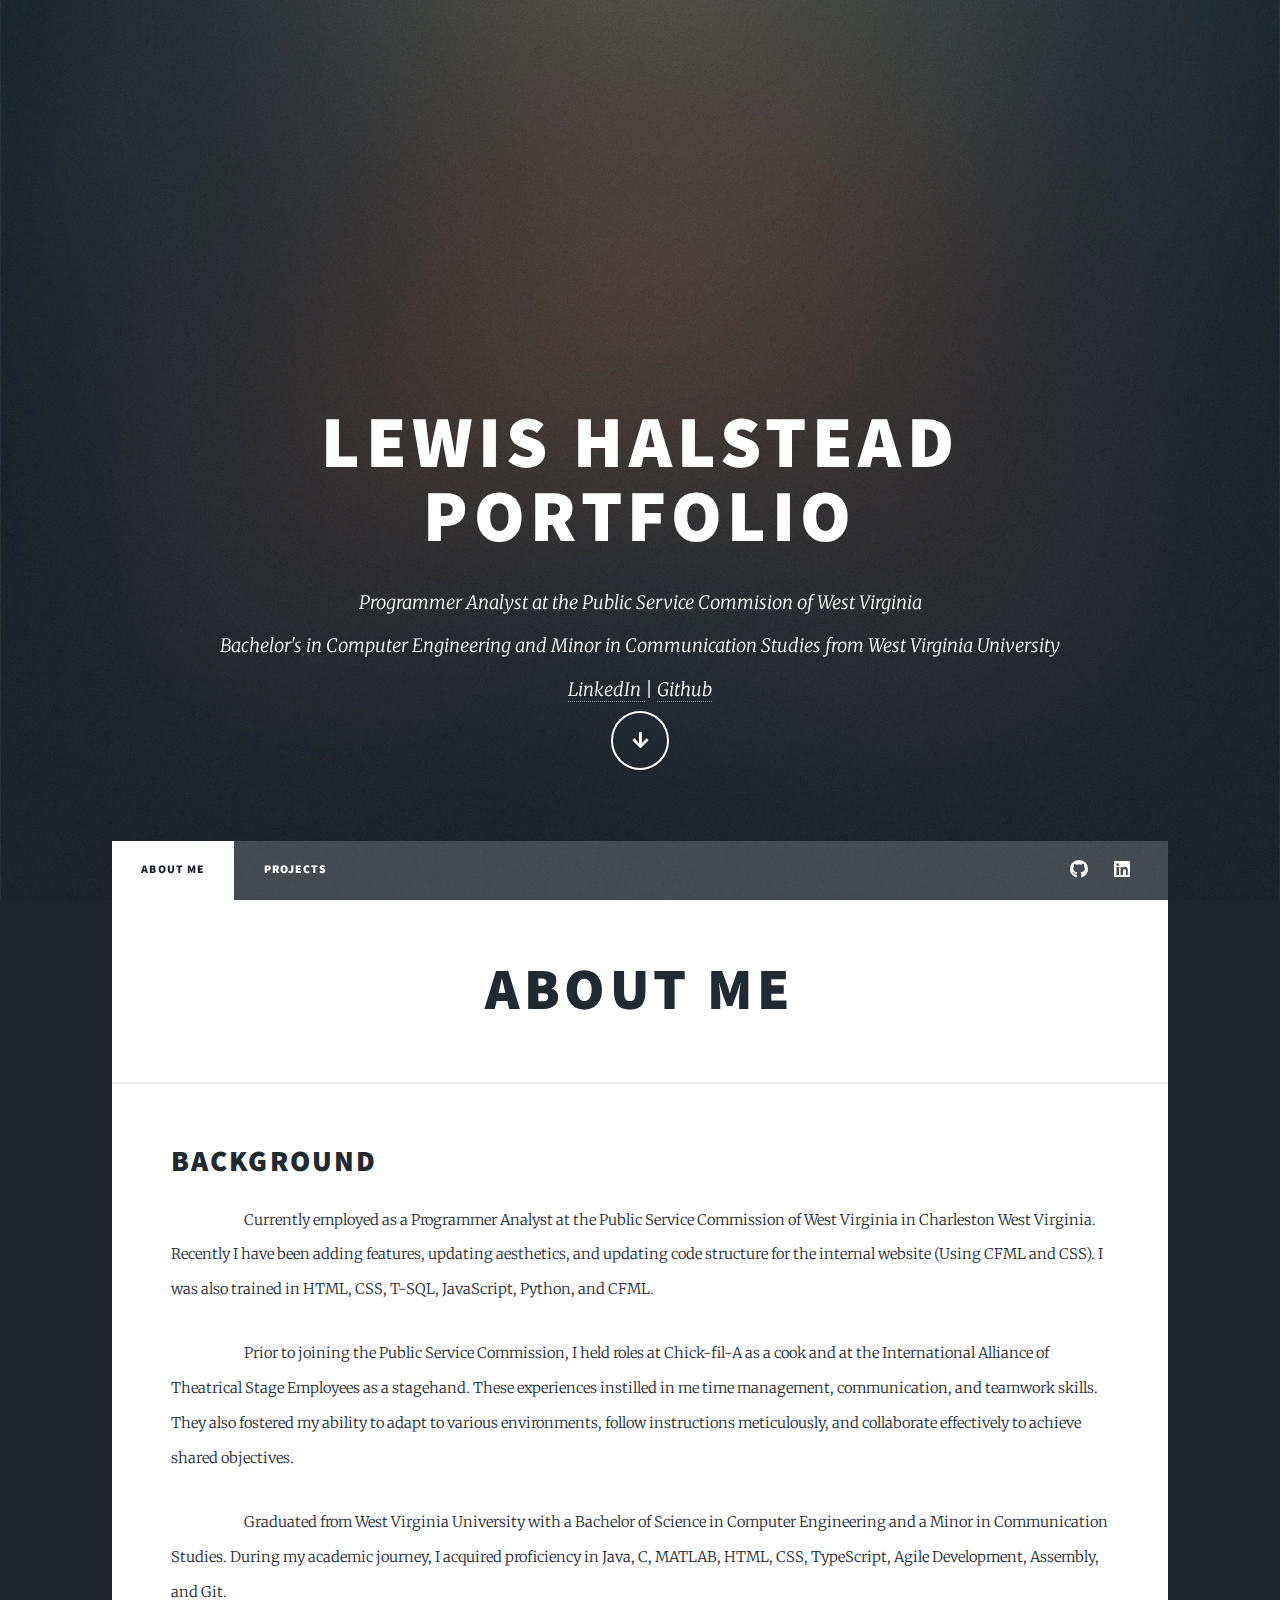
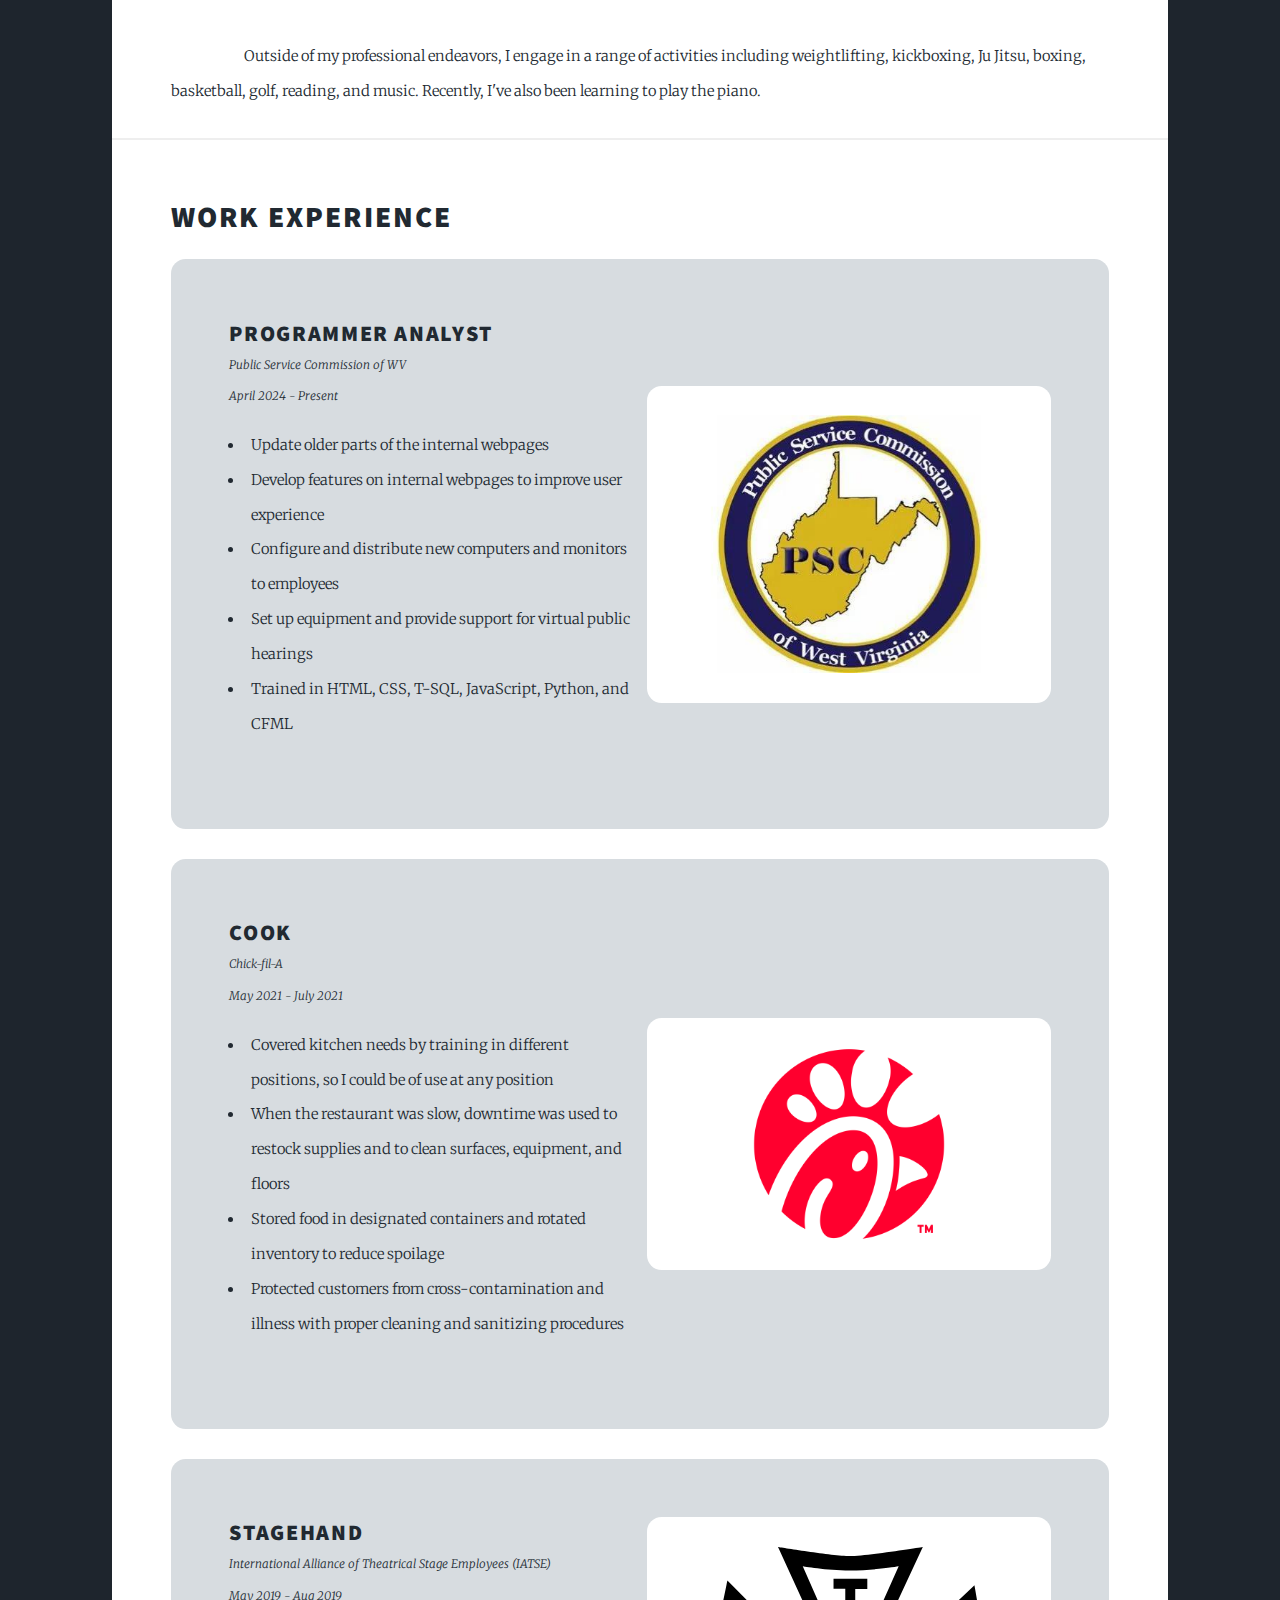
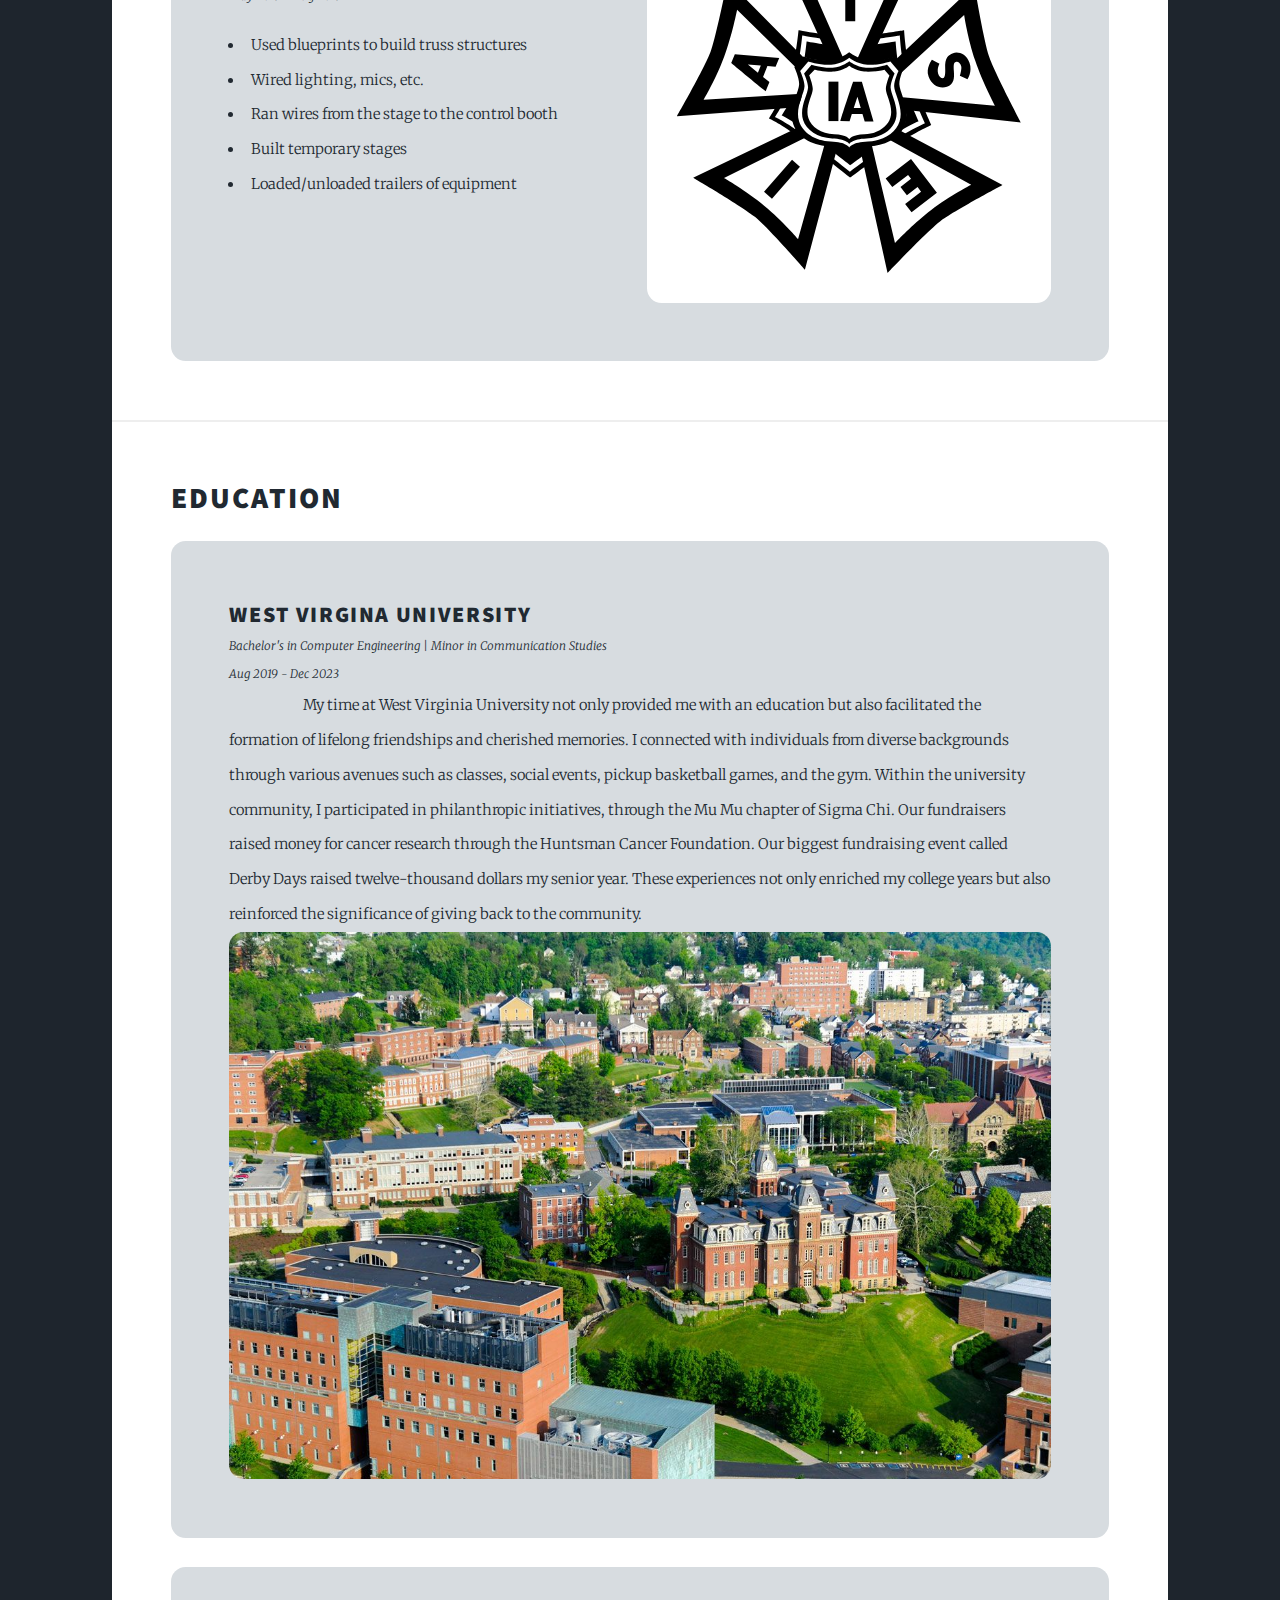
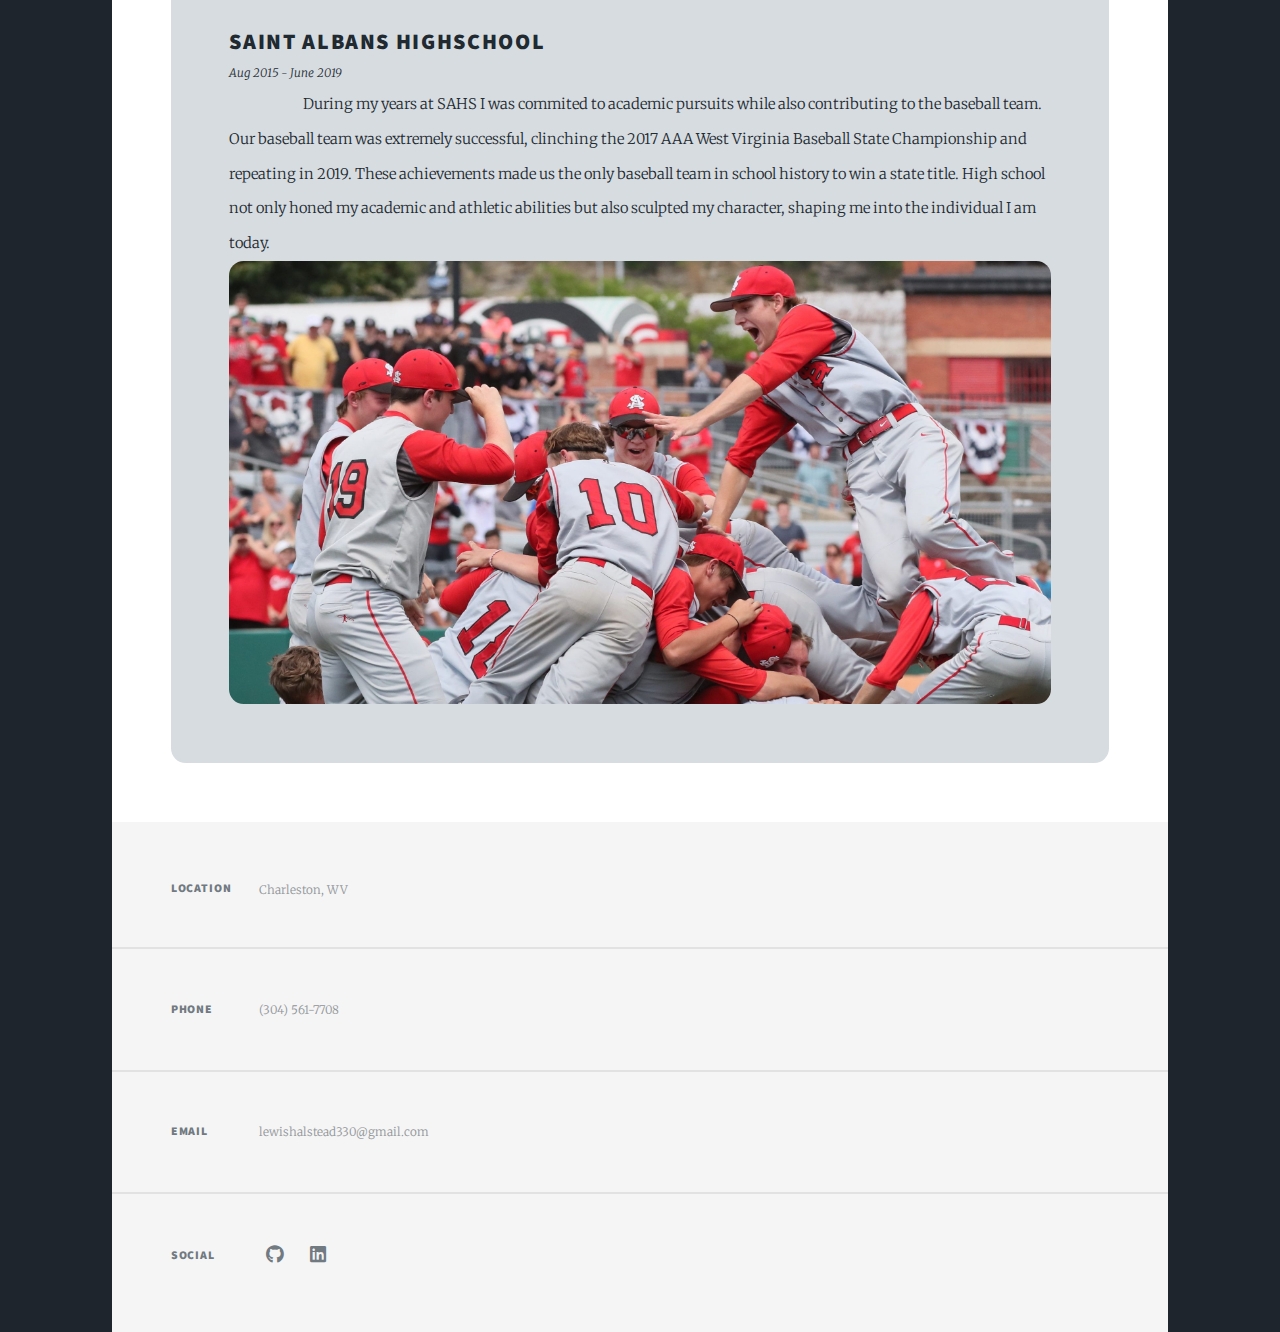
<file: index.html>
<!DOCTYPE HTML>
<html>

<head>
	<title>About Me</title>
	<meta charset="utf-8" />
	<meta name="viewport" content="width=device-width, initial-scale=1, user-scalable=no" />
	<link rel="stylesheet" href="assets/css/main.css" />
	<noscript>
		<link rel="stylesheet" href="assets/css/noscript.css" />
	</noscript>
</head>

<body class="is-preload">

	<!-- Wrapper -->
	<div id="wrapper" class="fade-in">
		<!-- Intro -->
		<div id="intro">
			<h1>Lewis Halstead<br />
				Portfolio</h1>
			<p>
				Programmer Analyst at the Public Service Commision of West Virginia <br />
				Bachelor's in Computer Engineering and Minor in Communication Studies from West Virginia
				University<br />
				<a href="https://www.linkedin.com/in/lewis-halstead-a32a98220" target="_blank">LinkedIn </a>|
				<a href="https://github.com/lah0052" target="_blank"> Github</a>
			</p>
			<ul class="actions">
				<li><a href="#header" class="button icon solid solo fa-arrow-down scrolly">Continue</a></li>
			</ul>
		</div>

		<!-- Header -->
		<header id="header">
			<a class="logo">Lewis Halsteads Portfolio</a>
		</header>

		<!-- Nav -->
		<nav id="nav">
			<ul class="links">
				<li class="active"><a href="index.html">About Me</a></li>
				<li><a href="projects.html">Projects</a></li>
			</ul>
			<ul class="icons">
				<li><a href="https://github.com/lah0052" class="icon brands fa-github" target="_blank"><span
							class="label">GitHub</span></a></li>
				<li><a href="https://www.linkedin.com/in/lewis-halstead-a32a98220" class="icon brands fa-linkedin"
						target="_blank"><span class="label">LinkedIn</span></a></li>
			</ul>
		</nav>

		<!-- Main -->
		<div id="main" class="main-div">
			<!--About Me -->
			<h1>About Me</h1>
			<section class="section">
				<h2>Background</h2>
				<article>
					<p>
						<div class="indent">
							Currently employed as a Programmer Analyst at the Public Service Commission of West Virginia in Charleston West Virginia.
							Recently I have been adding features, updating aesthetics, and updating code structure for the internal website (Using CFML and CSS).
							I was also trained in HTML, CSS, T-SQL, JavaScript, Python, and CFML.
						</div>
						
						<div class="indent">
							Prior to joining the Public Service Commission, I held roles at Chick-fil-A as a cook and at the
							International Alliance of Theatrical Stage Employees as a stagehand. These experiences instilled in
							me time management, communication, and teamwork skills. They also fostered my ability to
							adapt to various environments, follow instructions meticulously, and collaborate effectively to
							achieve shared objectives.
						</div>
						
						<div class="indent">
							Graduated from West Virginia University with a Bachelor of Science in Computer Engineering and a
							Minor in Communication Studies. During my academic journey, I acquired proficiency in Java, C,
							MATLAB, HTML, CSS, TypeScript, Agile Development, Assembly, and Git.
						</div>
						
						<div class="indent">
							Outside of my professional endeavors, I engage in a range of activities including weightlifting,
							kickboxing, Ju Jitsu, boxing, basketball, golf, reading, and music. Recently, I've also been learning to play the
							piano.
						</div>
					</p>
					
				</article>
			</section>
			
			<!-- Work Experience-->
			<section class="section section--work">
				<h2>Work Experience</h2>

				<div class="card-wrk">
					<div class="grid-col-span-2">
						<h3>Programmer Analyst</h3>
						<p class="light-italic-txt">Public Service Commission of WV</p>
						<span class="light-italic-txt">April 2024 - Present</span>
					</div>
					<ul>
						<li>Update older parts of the internal webpages</li>
						<li>Develop features on internal webpages to improve user experience</li>
						<li>Configure and distribute new computers and monitors to employees </li>
						<li>Set up equipment and provide support for virtual public hearings</li>
						<li>Trained in HTML, CSS, T-SQL, JavaScript, Python, and CFML</li>
					</ul>
					<img class="grid-row-span-2 img-wrk" src="images\PSCpic.jfif" alt="public service commisions logo"/>
				</div>
				<div class="card-wrk">
					<div class="grid-col-span-2">
						<h3>Cook</h3>
						<p class="light-italic-txt">Chick-fil-A</p>
						<span class="light-italic-txt">May 2021 - July 2021</span>
					</div>
					<ul>
						<li>Covered kitchen needs by training in different positions, so I could be of use at any position</li>
						<li>When the restaurant was slow, downtime was used to restock supplies and to clean surfaces, equipment, and floors</li>
						<li>Stored food in designated containers and rotated inventory to reduce spoilage</li>
						<li>Protected customers from cross-contamination and illness with proper cleaning and sanitizing procedures</li>
					</ul>
					<img class="grid-row-span-2 img-wrk" src="images\Chick-fil-A-Logo.png" alt="chick-fil-a logo"/>
				</div>
				<div class="card-wrk">
					<div class="grid-col-span-2">
						<h3>Stagehand</h3>
						<p class="light-italic-txt">International Alliance of Theatrical Stage Employees (IATSE)</p>
						<span class="light-italic-txt">May 2019 - Aug 2019</span>
					</div>
					<ul>
						<li>Used blueprints to build truss structures</li>
						<li>Wired lighting, mics, etc.</li>
						<li>Ran wires from the stage to the control booth</li>
						<li>Built temporary stages</li>
						<li>Loaded/unloaded trailers of equipment</li>
					</ul>
					<img class="grid-row-span-2 img-wrk" src="images\International_Alliance_of_Theatrical_Stage_Employees.svg" alt="international alliance of theatrical stage employees Logo" />
				</div>
			</section>
			<!-- Education-->
			<section class="section section--edu">
				<h2>Education</h2>
				<!--WVU-->
				<article class="card-edu">
					<h3>West Virgina University</h3>
					<p class="light-italic-txt">Bachelor's in Computer Engineering | Minor in Communication Studies</p>
					<span class="light-italic-txt">Aug 2019 - Dec 2023</span>
					<div class="indent">
						<p>My time at West Virginia University not only provided me with an education but also
						facilitated the formation of lifelong friendships and cherished memories. I connected with
						individuals from diverse backgrounds through various avenues such as classes, social events, pickup basketball games, and the gym.
						Within the university community, I participated in philanthropic initiatives, through the Mu Mu
						chapter of Sigma Chi. Our fundraisers raised money for cancer research through the Huntsman Cancer Foundation.
						Our biggest fundraising event called Derby Days raised twelve-thousand dollars my senior year.
						These experiences not only enriched my college years but also reinforced the significance of giving back to the community.
						</p>
					</div>
					<img  class="img-edu" src="images/wvu.jpg" alt="west virginias univeristies downtown campus" />
				</article>
				<!--SAHS-->
				<article class="card-edu">
					<h3>Saint Albans Highschool</h3>
					<span class="light-italic-txt">Aug 2015 - June 2019</span>
						<div class="indent">
							<p>During my years at SAHS I was commited to academic pursuits while also contributing to the baseball team. Our baseball team was extremely successful,
								clinching the 2017 AAA West Virginia Baseball State Championship and repeating in 2019. These achievements made us the only baseball team in school history to win a state title. High school not only honed my academic and athletic abilities but also sculpted my character, shaping me into the individual I am today.</p>
						</div>
					<img  class="img-edu" src="images/Saint Albans.jpg" alt="celebration after the 2017 championship game" />
				</article>
			</section>
			
		</div>
		<!-- Footer -->
		<footer id="footer">
			<section class="split contact">
				<section class="alt">
					<h3>Location</h3>
					<p>Charleston, WV </p>
				</section>
				<section>
					<h3>Phone</h3>
					<p>(304) 561-7708</p>
				</section>
				<section>
					<h3>Email</h3>
					<p>lewishalstead330@gmail.com</p>
				</section>
				<section>
					<h3>Social</h3>
					<ul class="icons">
						<li><a href="https://github.com/lah0052" class="icon brands fa-github" target="_blank"><span
									class="label">GitHub</span></a></li>
						<li><a href="https://www.linkedin.com/in/lewis-halstead-a32a98220" class="icon brands fa-linkedin"
								target="_blank"><span class="label">LinkedIn</span></a></li>
					</ul>
				</section>
			</section>
		</footer>
	</div>

	<!-- Scripts -->
	<script src="assets/js/jquery.min.js"></script>
	<script src="assets/js/jquery.scrollex.min.js"></script>
	<script src="assets/js/jquery.scrolly.min.js"></script>
	<script src="assets/js/browser.min.js"></script>
	<script src="assets/js/breakpoints.min.js"></script>
	<script src="assets/js/util.js"></script>
	<script src="assets/js/main.js"></script>
</body>

</html>
</file>
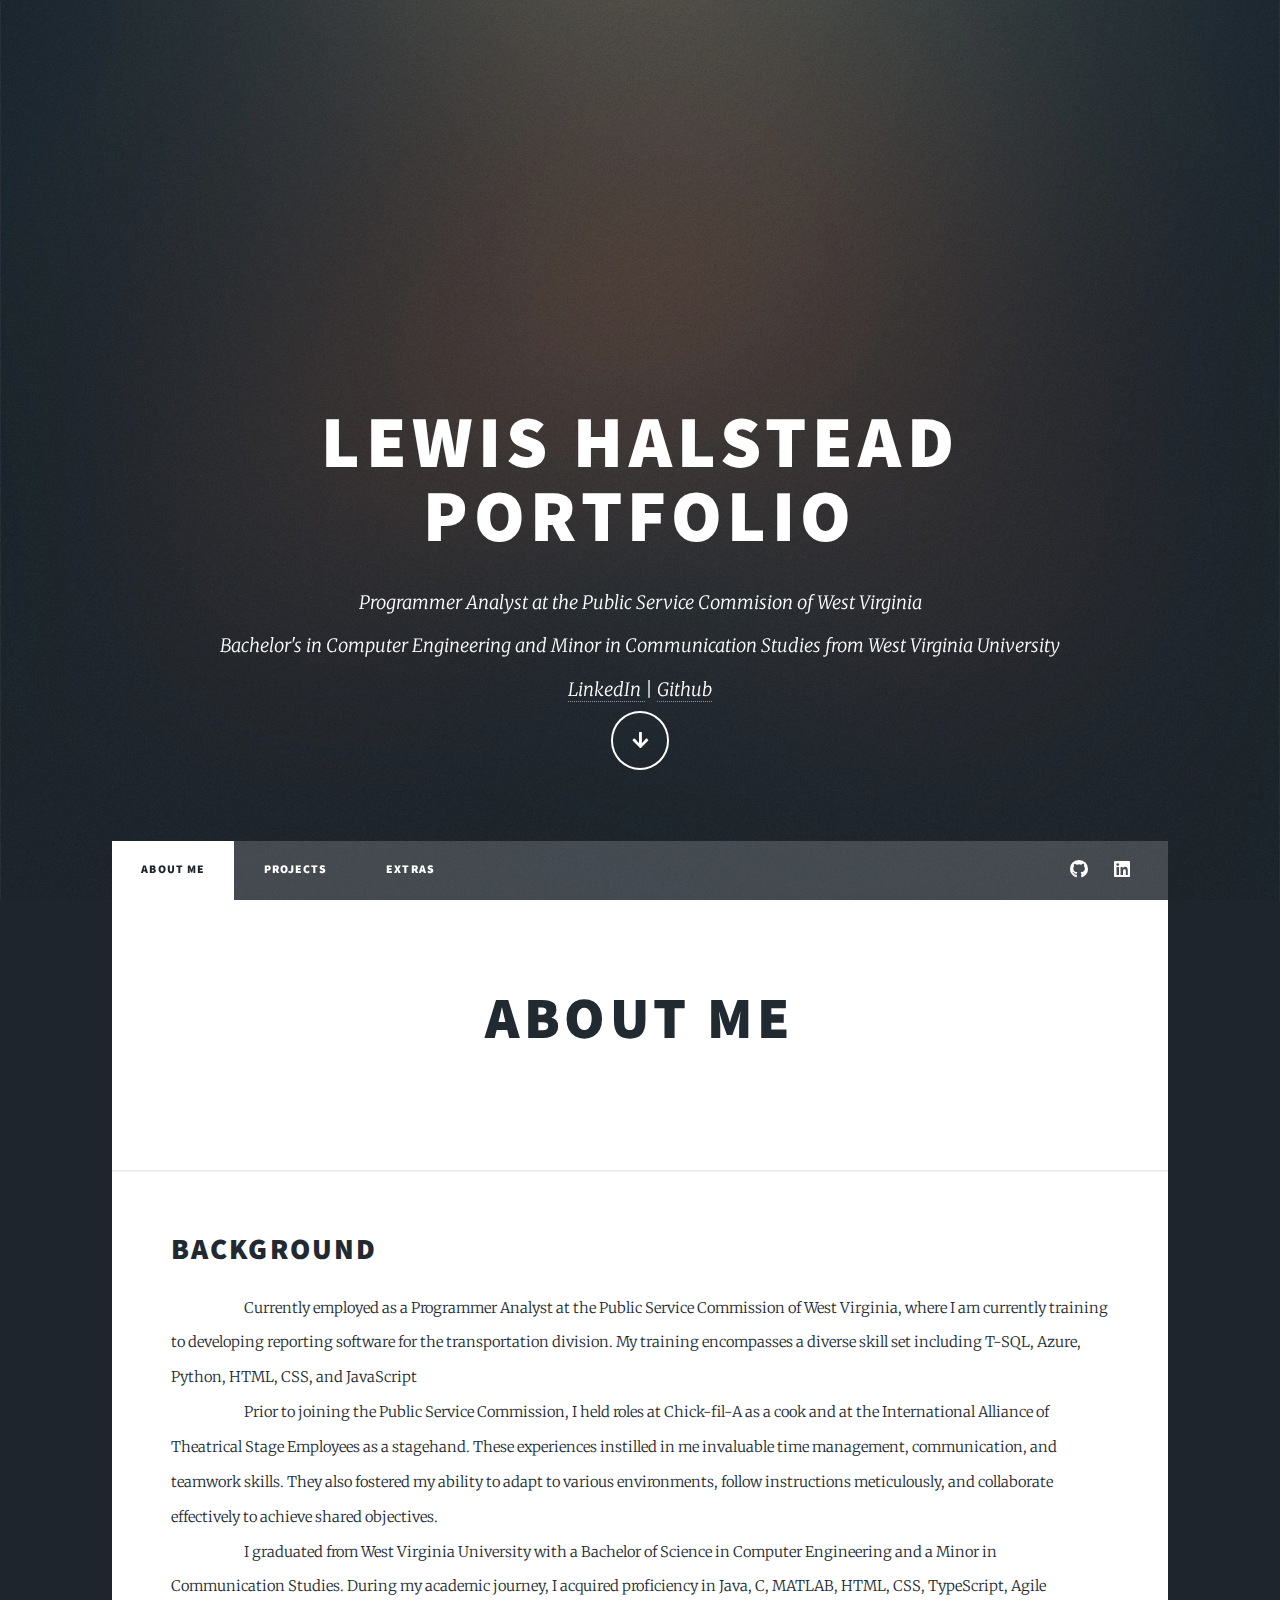
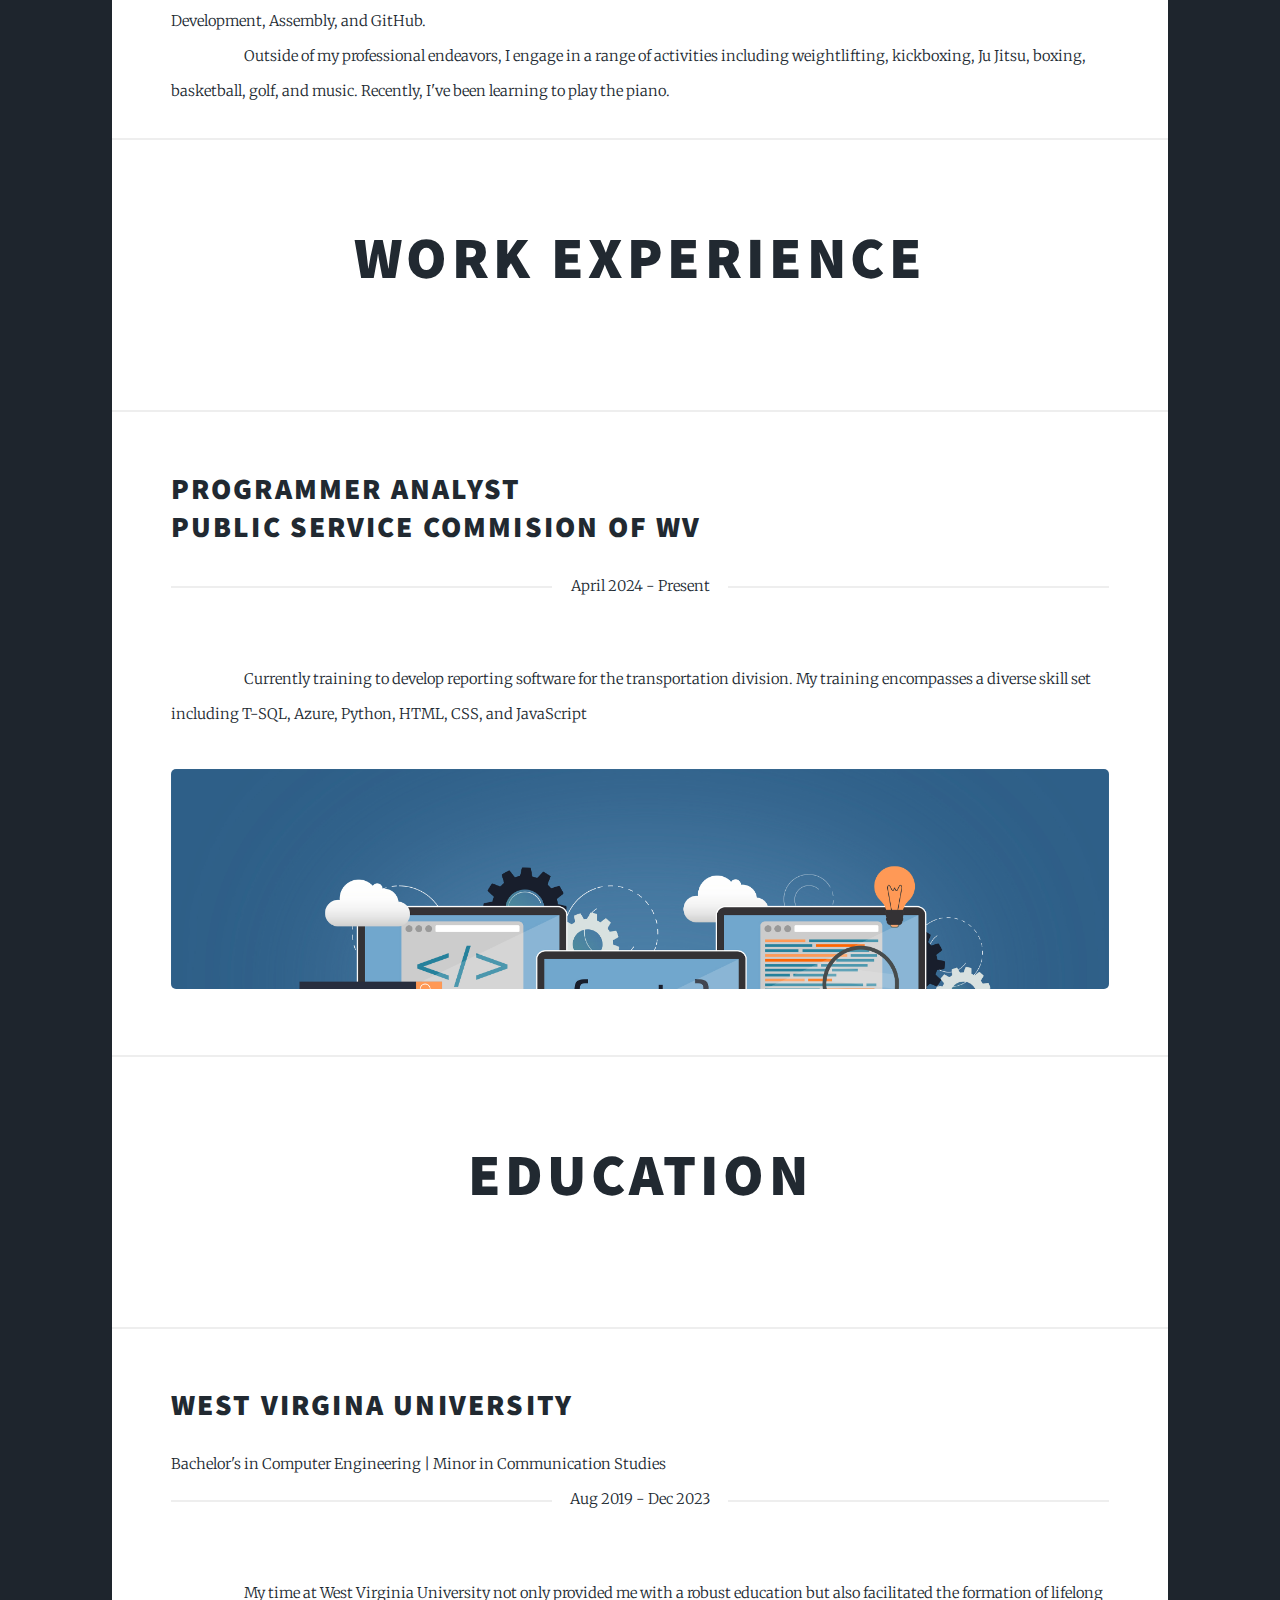
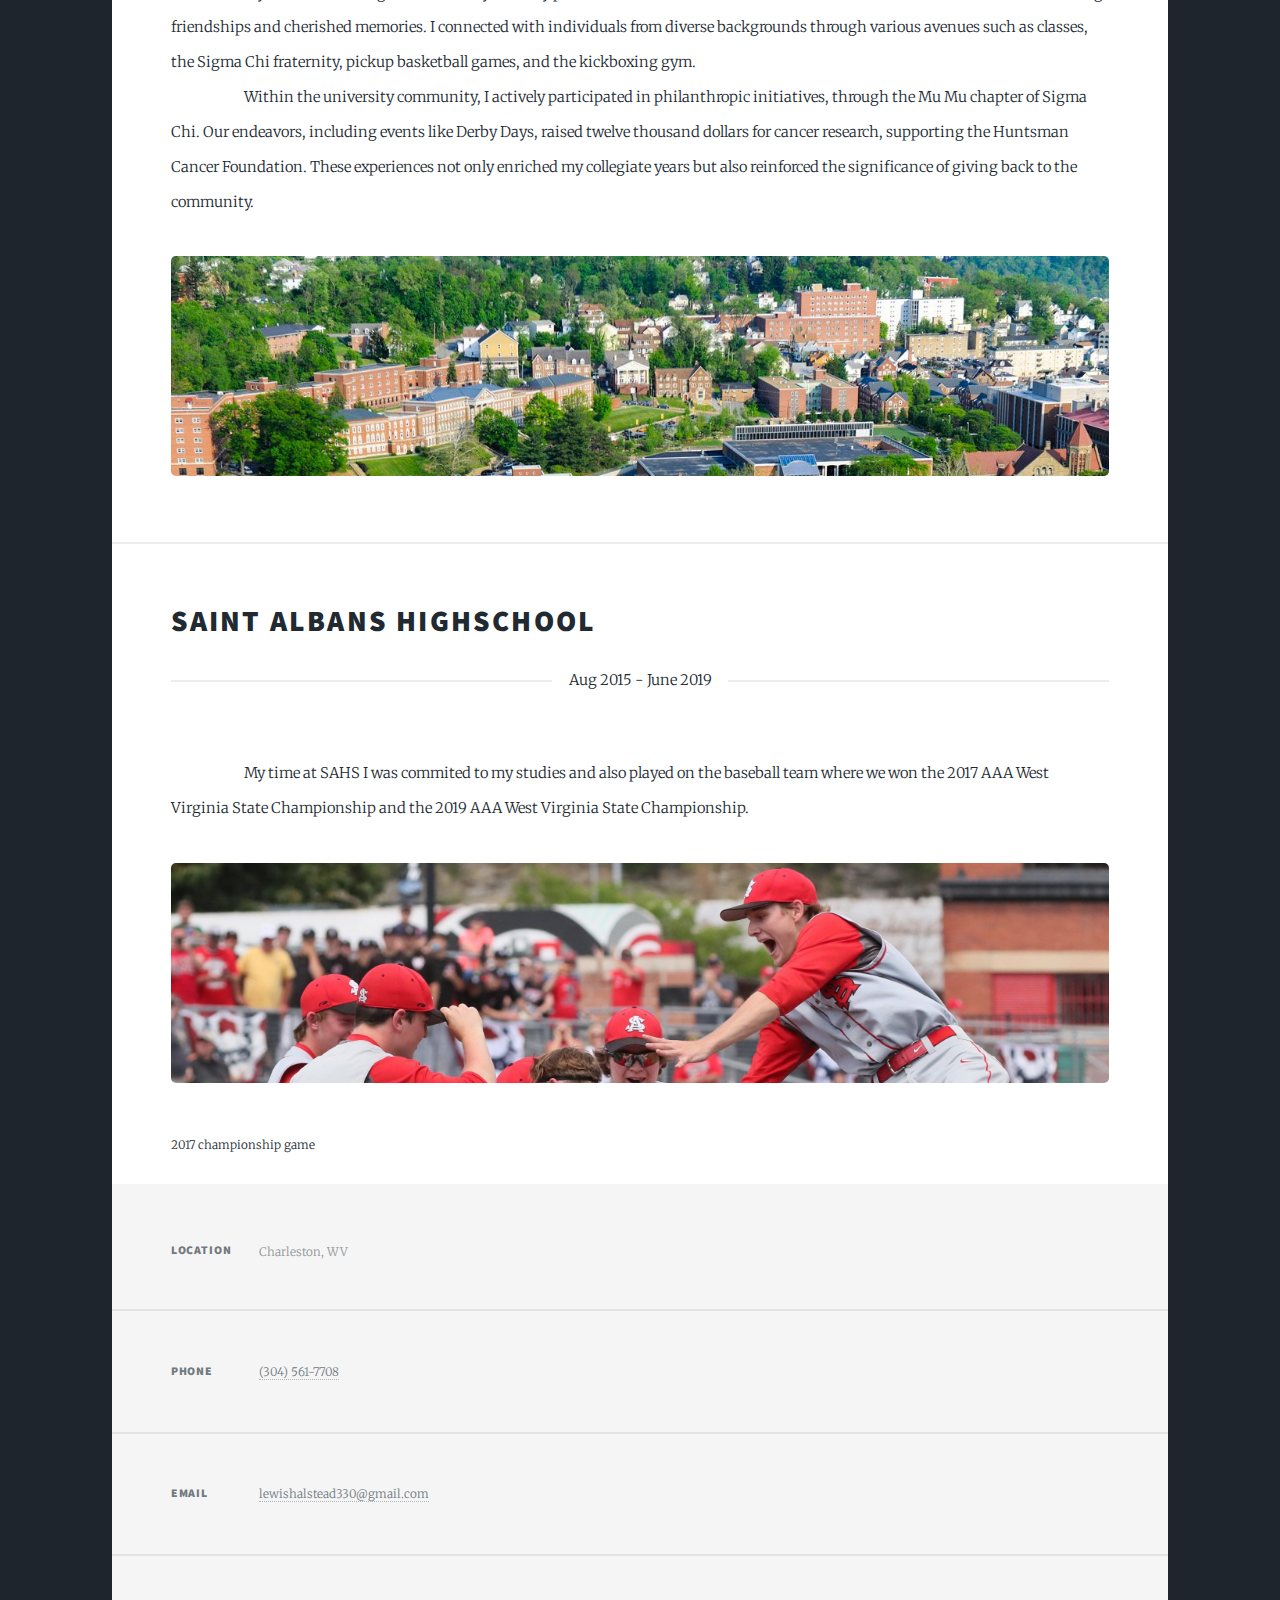
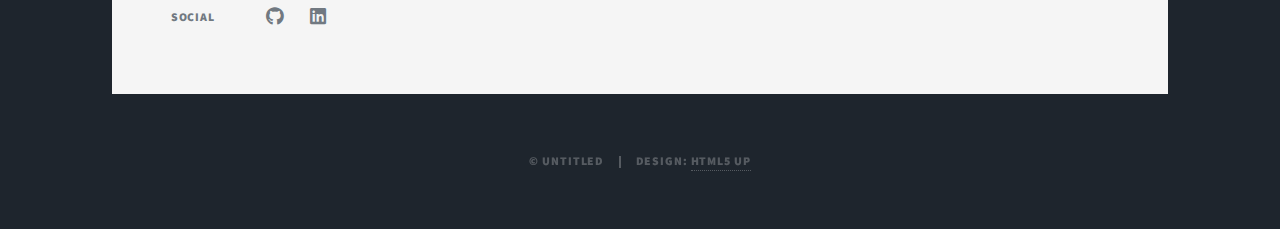
<file: bio.html>
<!DOCTYPE HTML>
<html>
	<head>
		<title>Massively by HTML5 UP</title>
		<meta charset="utf-8" />
		<meta name="viewport" content="width=device-width, initial-scale=1, user-scalable=no" />
		<link rel="stylesheet" href="assets/css/main.css" />
		<noscript><link rel="stylesheet" href="assets/css/noscript.css" /></noscript>
	</head>
	<body class="is-preload">

		<!-- Wrapper -->
			<div id="wrapper" class="fade-in">

				<!-- Intro -->
					<div id="intro">
						<h1>Lewis Halstead<br />
						Portfolio</h1>
						<p>
							Programmer Analyst at the Public Service Commision of West Virginia <br /> 
							Bachelor's in Computer Engineering and Minor in Communication Studies from West Virginia University<br /> 
							<a href="https://www.linkedin.com/in/lewis-halstead-a32a98220">LinkedIn </a>|
							<a href="https://github.com/lah0052"> Github</a>  
						 </p>
						<ul class="actions">
							<li><a href="#header" class="button icon solid solo fa-arrow-down scrolly">Continue</a></li>
						</ul>
					</div>

				<!-- Header -->
					<header id="header">
						<a href="bio.html" class="logo">Lewis Halsteads Portfolio</a>
					</header>

				<!-- Nav -->
					<nav id="nav">
						<ul class="links">
							<li class="active"><a href="bio.html">About Me</a></li>
							<li><a href="projects.html">Projects</a></li>
							<li><a href="elements.html">Extras</a></li>
						</ul>
						<ul class="icons">
							<li><a href="https://github.com/lah0052" class="icon brands fa-github" target="_blank"><span class="label">GitHub</span></a></li>
							<li><a href="https://www.linkedin.com/in/lewis-halstead-a32a98220" class="icon brands fa-linkedin" target="_blank"><span class="label">LinkedIn</span></a></li>	
						</ul>
					</nav>

				<!-- Main -->
					<div id="main">
						<!-- Featured Post -->
						<article class="post featured">
							<header class="major">
								<h2><a href="#">About Me</a></h2>
							</header>							
						</article>

						<article>
							<header>
								<h2><a href="#">Background</a></h2>
							</header>
							<p style="text-indent: 5em;">
								Currently employed as a Programmer Analyst at the Public Service Commission of West Virginia, where I am currently training to developing reporting software for the transportation division. My training encompasses a diverse skill set including T-SQL, Azure, Python, HTML, CSS, and JavaScript
				            </p>
							<p style="text-indent: 5em;">
								Prior to joining the Public Service Commission, I held roles at Chick-fil-A as a cook and at the International Alliance of Theatrical Stage Employees as a stagehand. These experiences instilled in me invaluable time management, communication, and teamwork skills. They also fostered my ability to adapt to various environments, follow instructions meticulously, and collaborate effectively to achieve shared objectives. 
							</p>
							<p style="text-indent: 5em;">
								I graduated from West Virginia University with a Bachelor of Science in Computer Engineering and a Minor in Communication Studies. During my academic journey, I acquired proficiency in Java, C, MATLAB, HTML, CSS, TypeScript, Agile Development, Assembly, and GitHub. 
							</p>
							<p style="text-indent: 5em;">
							Outside of my professional endeavors, I engage in a range of activities including weightlifting, kickboxing, Ju Jitsu, boxing, basketball, golf, and music. Recently, I've been learning to play the piano. 
							</p>
							</article>
						</section>
						<!-- Featured Post -->
							<article class="post featured">
								<header class="major">
									<h2><a href="#">Work Experience</a></h2>
								</header>							
							</article>
							<article>
									<header>
										<h2><a href="#">Programmer Analyst <br /> public service commision of wv</a></h2>
									</header>
									<header class = "major">
										<span  class="date">April 2024 - Present</span>
									</header>
									<!--placeholder-->
									<p style="text-indent: 5em;">
										Currently training to develop reporting software for the transportation division. My training encompasses a diverse skill set including T-SQL, Azure, Python, HTML, CSS, and JavaScript
									</p>
									<a href="#" class="image fit"><img src="images/code.jpg" alt="" /></a>
								</article>
							</section>
							<!-- -->
								<article class="post featured">
									<header class="major">
										<h2><a href="#">Education</a></h2>
									</header>							
								</article>
								<article>
									<header>
										<h2><a href="#">West Virgina University</a></h2>
									</header>
									<p>Bachelor's in Computer Engineering | Minor in Communication Studies</p>
									<header class = "major">
										<span  class="date">Aug 2019 - Dec 2023</span>
									</header>
									<p style="text-indent: 5em;">
										My time at West Virginia University not only provided me with a robust education but also facilitated the formation of lifelong friendships and cherished memories. I connected with individuals from diverse backgrounds through various avenues such as classes, the Sigma Chi fraternity, pickup basketball games, and the kickboxing gym. 
									</p>
									<p style = "text-indent: 5em">
										Within the university community, I actively participated in philanthropic initiatives, through the Mu Mu chapter of Sigma Chi. Our endeavors, including events like Derby Days, raised twelve thousand dollars for cancer research, supporting the Huntsman Cancer Foundation. These experiences not only enriched my collegiate years but also reinforced the significance of giving back to the community. 
									</p>
									<a href="#" class="image fit"><img src="images/wvu.jpg" alt="" /></a>
								</article>
								<article>
									<header>
										<h2><a href="#">Saint Albans Highschool</a></h2>
									</header>
									<header class = "major">
										<span  class="date">Aug 2015 - June 2019</span>
									</header>
									<p style = "text-indent: 5em;" >My time at SAHS I was commited to my studies and also played on the baseball team where we won the 2017 AAA West Virginia State Championship and the 2019 AAA West Virginia State Championship.</p>
									<a href="#" class="image fit"><img src="images/Saint Albans.jpg" alt="" /></a>
									<sub style = "text-align: centered;">2017 championship game</sub>
								</article>
							</section>
					</div>

				<!-- Footer -->
					<footer id="footer">
						<section class="split contact">
							<section class="alt">
								<h3>Location</h3>
								<p>Charleston, WV </p>
							</section>
							<section>
								<h3>Phone</h3>
								<p><a href="#">(304) 561-7708</a></p>
							</section>
							<section>
								<h3>Email</h3>
								<p><a href="#">lewishalstead330@gmail.com</a></p>
							</section>
							<section>
								<h3>Social</h3>
								<ul class="icons">
									<li><a href="https://github.com/lah0052" class="icon brands fa-github"><span class="label" target="_blank">GitHub</span></a></li>
							<li><a href="https://www.linkedin.com/in/lewis-halstead-a32a98220" class="icon brands fa-linkedin" target="_blank"><span class="label">LinkedIn</span></a></li>	
								</ul>
							</section>
						</section>
					</footer>

				<!-- Copyright -->
					<div id="copyright">
						<ul><li>&copy; Untitled</li><li>Design: <a href="https://html5up.net">HTML5 UP</a></li></ul>
					</div>

			</div>

		<!-- Scripts -->
			<script src="assets/js/jquery.min.js"></script>
			<script src="assets/js/jquery.scrollex.min.js"></script>
			<script src="assets/js/jquery.scrolly.min.js"></script>
			<script src="assets/js/browser.min.js"></script>
			<script src="assets/js/breakpoints.min.js"></script>
			<script src="assets/js/util.js"></script>
			<script src="assets/js/main.js"></script>

	</body>
</html>
</file>
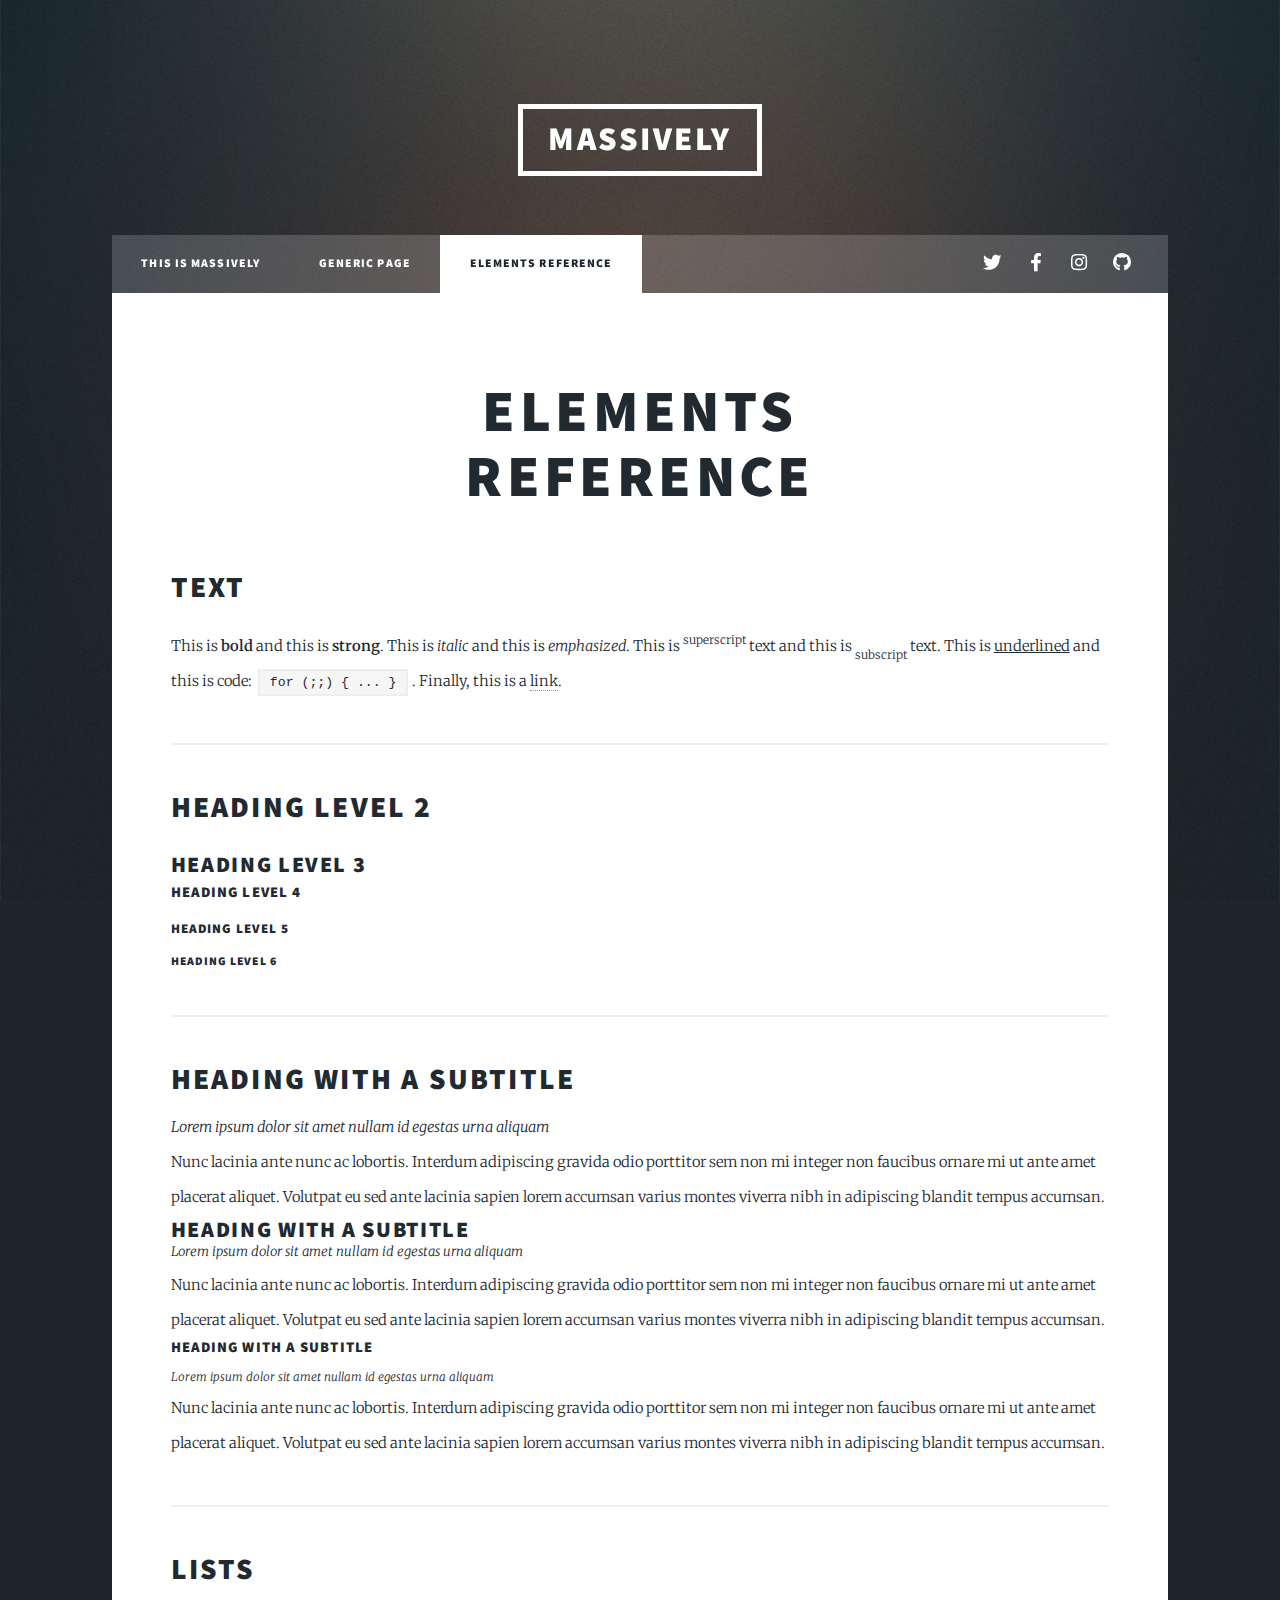
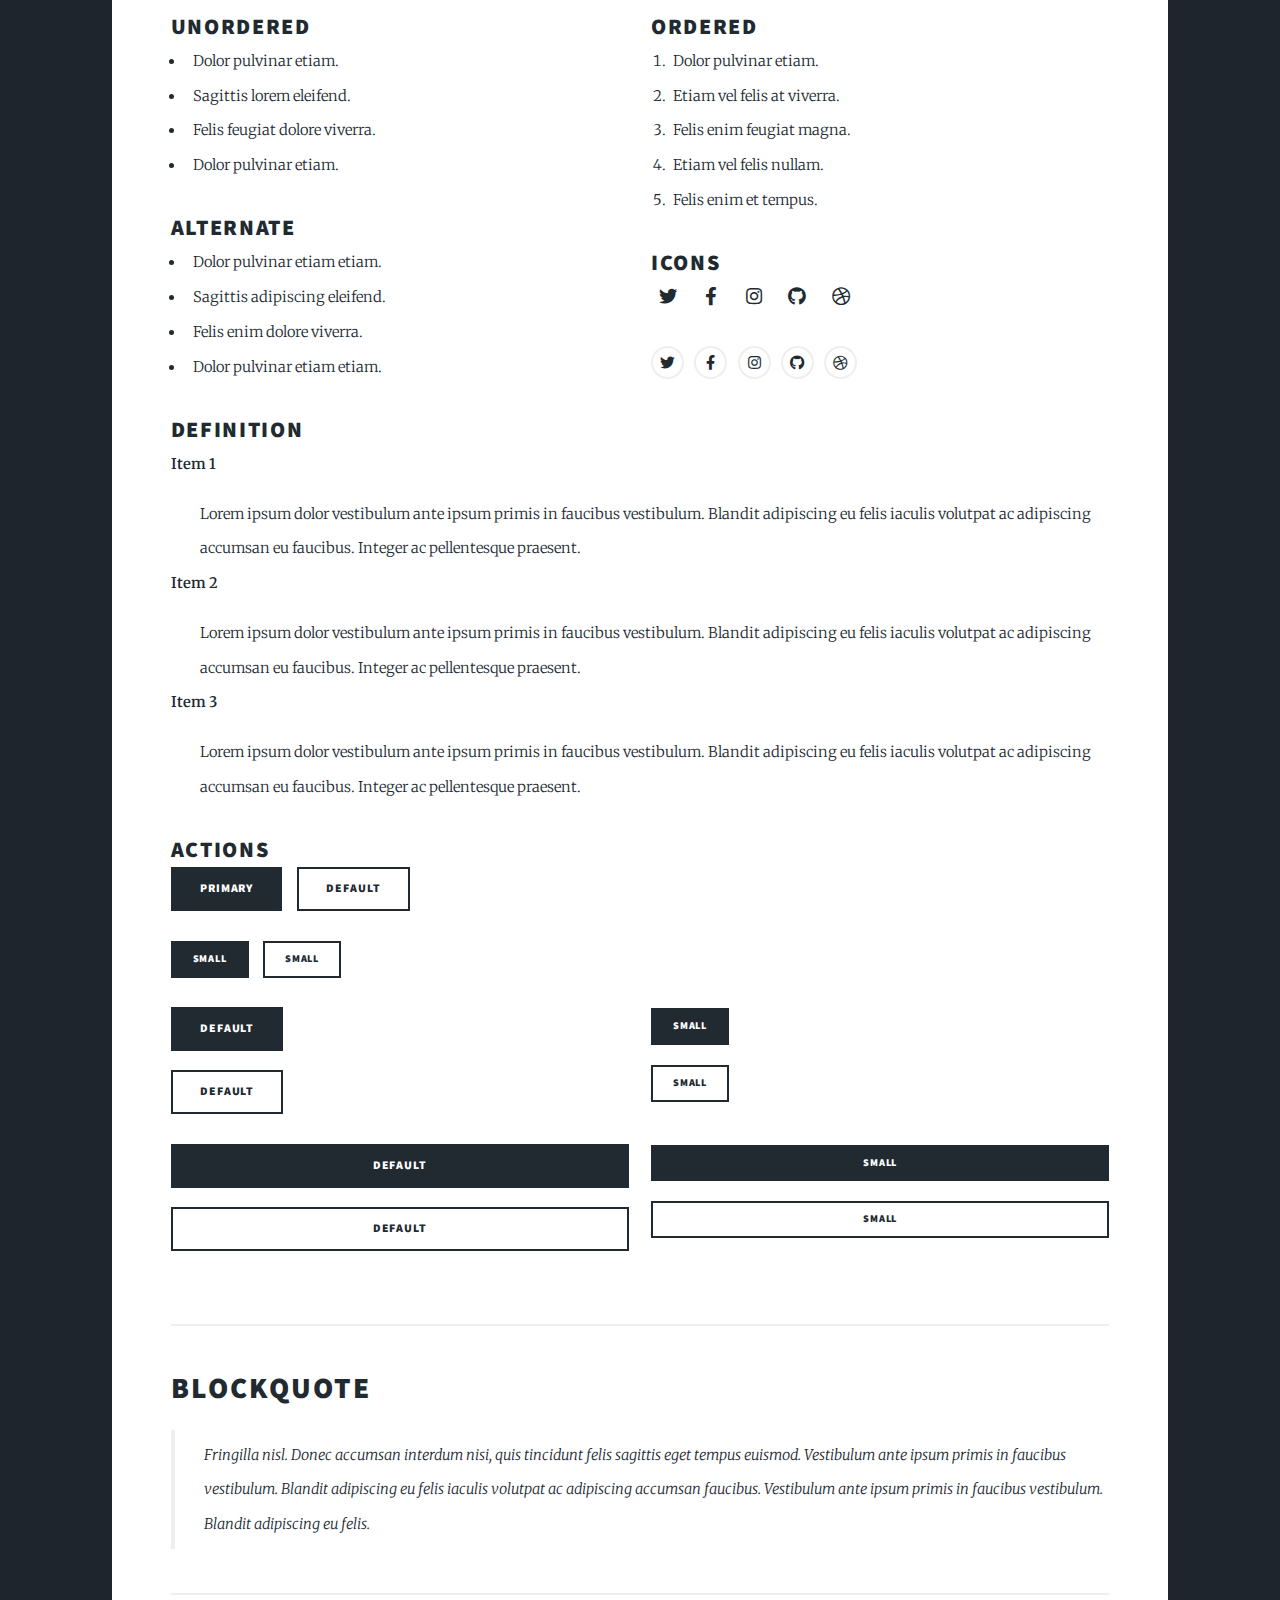
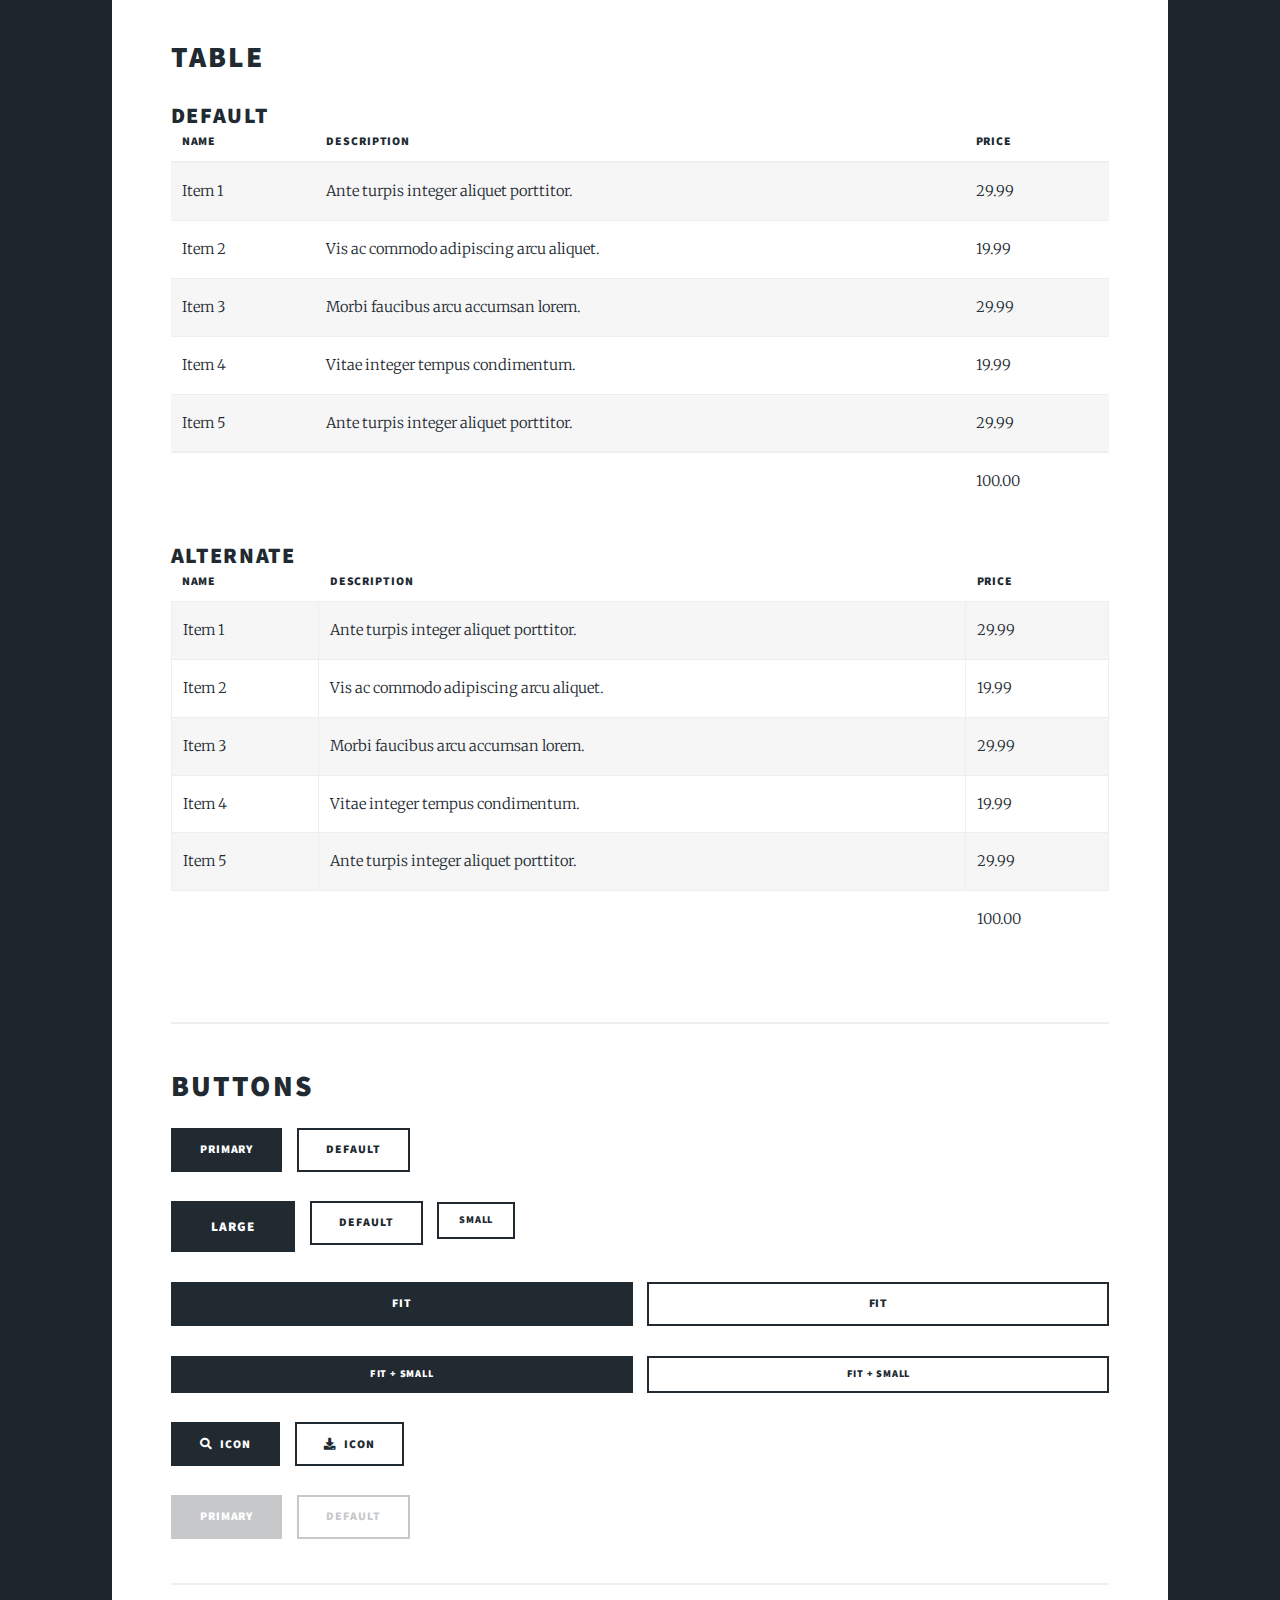
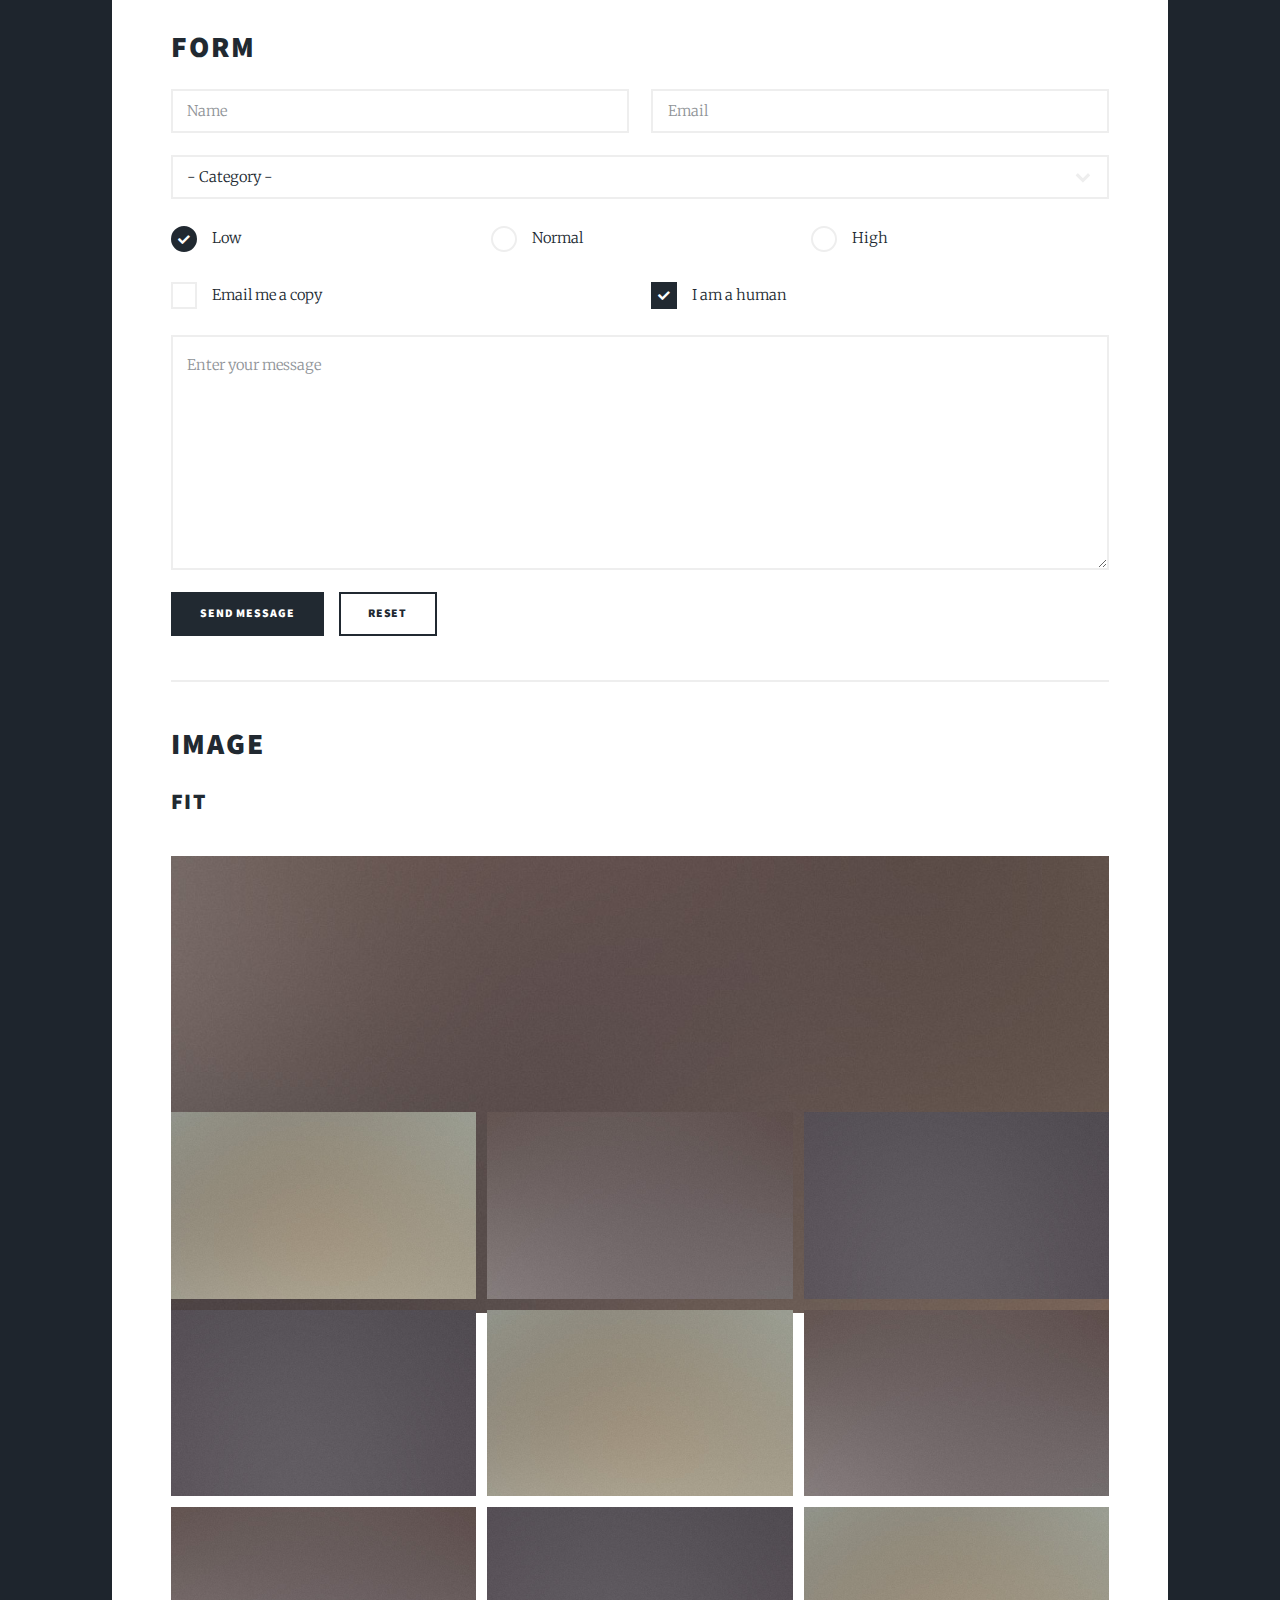
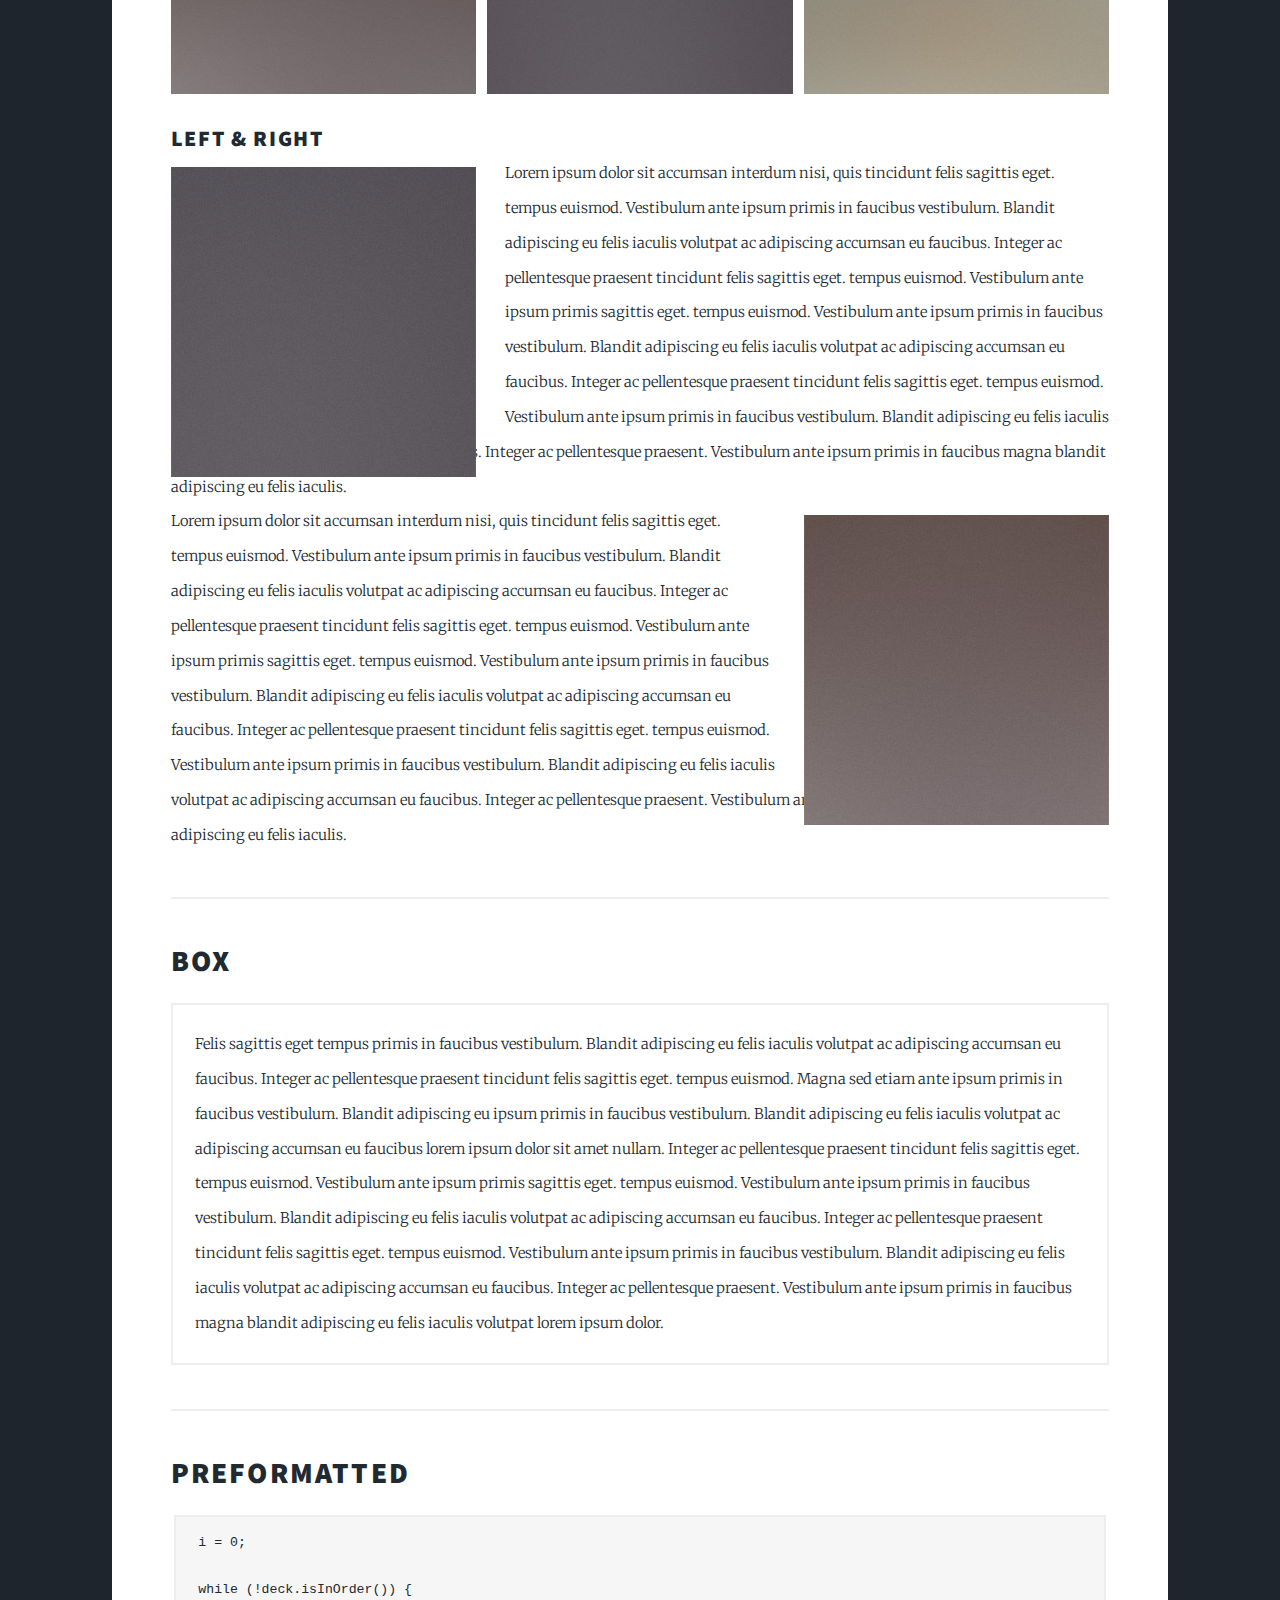
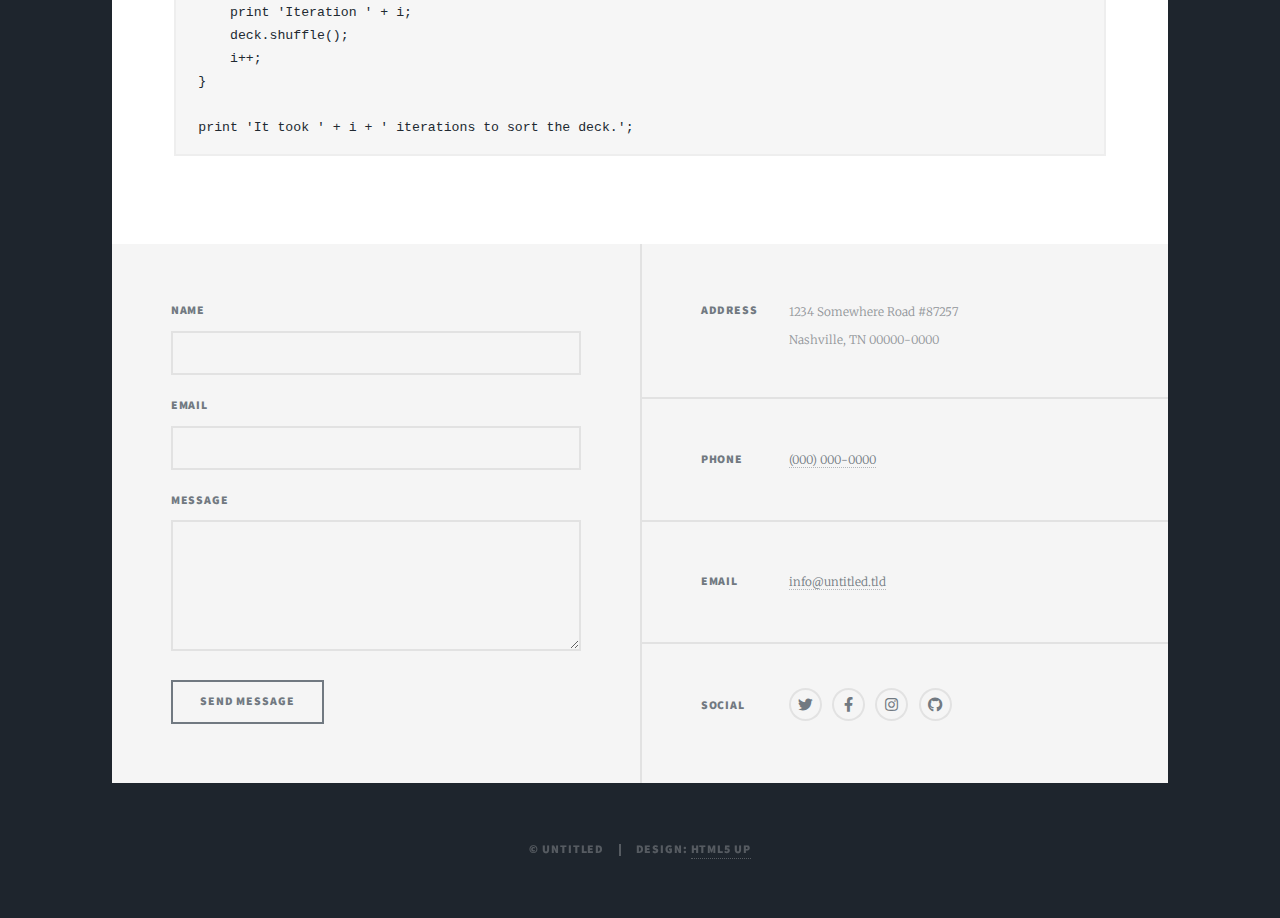
<file: elements.html>
<!DOCTYPE HTML>
<html>
	<head>
		<title>Elements Reference - Massively by HTML5 UP</title>
		<meta charset="utf-8" />
		<meta name="viewport" content="width=device-width, initial-scale=1, user-scalable=no" />
		<link rel="stylesheet" href="assets/css/main.css" />
		<noscript><link rel="stylesheet" href="assets/css/noscript.css" /></noscript>
	</head>
	<body class="is-preload">

		<!-- Wrapper -->
			<div id="wrapper">

				<!-- Header -->
					<header id="header">
						<a href="index.html" class="logo">Massively</a>
					</header>

				<!-- Nav -->
					<nav id="nav">
						<ul class="links">
							<li><a href="index.html">This is Massively</a></li>
							<li><a href="projects.html">Generic Page</a></li>
							<li class="active"><a href="elements.html">Elements Reference</a></li>
						</ul>
						<ul class="icons">
							<li><a href="#" class="icon brands fa-twitter"><span class="label">Twitter</span></a></li>
							<li><a href="#" class="icon brands fa-facebook-f"><span class="label">Facebook</span></a></li>
							<li><a href="#" class="icon brands fa-instagram"><span class="label">Instagram</span></a></li>
							<li><a href="#" class="icon brands fa-github"><span class="label">GitHub</span></a></li>
						</ul>
					</nav>

				<!-- Main -->
					<div id="main">

						<!-- Post -->
							<section class="post">
								<header class="major">
									<h1>Elements<br />
									Reference</h1>
								</header>

								<!-- Text stuff -->
									<h2>Text</h2>
									<p>This is <b>bold</b> and this is <strong>strong</strong>. This is <i>italic</i> and this is <em>emphasized</em>.
									This is <sup>superscript</sup> text and this is <sub>subscript</sub> text.
									This is <u>underlined</u> and this is code: <code>for (;;) { ... }</code>.
									Finally, this is a <a href="#">link</a>.</p>
									<hr />
									<h2>Heading Level 2</h2>
									<h3>Heading Level 3</h3>
									<h4>Heading Level 4</h4>
									<h5>Heading Level 5</h5>
									<h6>Heading Level 6</h6>
									<hr />
									<header>
										<h2>Heading with a Subtitle</h2>
										<p>Lorem ipsum dolor sit amet nullam id egestas urna aliquam</p>
									</header>
									<p>Nunc lacinia ante nunc ac lobortis. Interdum adipiscing gravida odio porttitor sem non mi integer non faucibus ornare mi ut ante amet placerat aliquet. Volutpat eu sed ante lacinia sapien lorem accumsan varius montes viverra nibh in adipiscing blandit tempus accumsan.</p>
									<header>
										<h3>Heading with a Subtitle</h3>
										<p>Lorem ipsum dolor sit amet nullam id egestas urna aliquam</p>
									</header>
									<p>Nunc lacinia ante nunc ac lobortis. Interdum adipiscing gravida odio porttitor sem non mi integer non faucibus ornare mi ut ante amet placerat aliquet. Volutpat eu sed ante lacinia sapien lorem accumsan varius montes viverra nibh in adipiscing blandit tempus accumsan.</p>
									<header>
										<h4>Heading with a Subtitle</h4>
										<p>Lorem ipsum dolor sit amet nullam id egestas urna aliquam</p>
									</header>
									<p>Nunc lacinia ante nunc ac lobortis. Interdum adipiscing gravida odio porttitor sem non mi integer non faucibus ornare mi ut ante amet placerat aliquet. Volutpat eu sed ante lacinia sapien lorem accumsan varius montes viverra nibh in adipiscing blandit tempus accumsan.</p>

									<hr />

								<!-- Lists -->
									<h2>Lists</h2>
									<div class="row">
										<div class="col-6 col-12-small">

											<h3>Unordered</h3>
											<ul>
												<li>Dolor pulvinar etiam.</li>
												<li>Sagittis lorem eleifend.</li>
												<li>Felis feugiat dolore viverra.</li>
												<li>Dolor pulvinar etiam.</li>
											</ul>

											<h3>Alternate</h3>
											<ul class="alt">
												<li>Dolor pulvinar etiam etiam.</li>
												<li>Sagittis adipiscing eleifend.</li>
												<li>Felis enim dolore viverra.</li>
												<li>Dolor pulvinar etiam etiam.</li>
											</ul>

										</div>
										<div class="col-6 col-12-small">

											<h3>Ordered</h3>
											<ol>
												<li>Dolor pulvinar etiam.</li>
												<li>Etiam vel felis at viverra.</li>
												<li>Felis enim feugiat magna.</li>
												<li>Etiam vel felis nullam.</li>
												<li>Felis enim et tempus.</li>
											</ol>

											<h3>Icons</h3>
											<ul class="icons">
												<li><a href="#" class="icon brands fa-twitter"><span class="label">Twitter</span></a></li>
												<li><a href="#" class="icon brands fa-facebook-f"><span class="label">Facebook</span></a></li>
												<li><a href="#" class="icon brands fa-instagram"><span class="label">Instagram</span></a></li>
												<li><a href="#" class="icon brands fa-github"><span class="label">Github</span></a></li>
												<li><a href="#" class="icon brands fa-dribbble"><span class="label">Dribbble</span></a></li>
											</ul>
											<ul class="icons alt">
												<li><a href="#" class="icon brands alt fa-twitter"><span class="label">Twitter</span></a></li>
												<li><a href="#" class="icon brands alt fa-facebook-f"><span class="label">Facebook</span></a></li>
												<li><a href="#" class="icon brands alt fa-instagram"><span class="label">Instagram</span></a></li>
												<li><a href="#" class="icon brands alt fa-github"><span class="label">Github</span></a></li>
												<li><a href="#" class="icon brands alt fa-dribbble"><span class="label">Dribbble</span></a></li>
											</ul>

										</div>
									</div>
									<h3>Definition</h3>
									<dl>
										<dt>Item 1</dt>
										<dd>
											<p>Lorem ipsum dolor vestibulum ante ipsum primis in faucibus vestibulum. Blandit adipiscing eu felis iaculis volutpat ac adipiscing accumsan eu faucibus. Integer ac pellentesque praesent.</p>
										</dd>
										<dt>Item 2</dt>
										<dd>
											<p>Lorem ipsum dolor vestibulum ante ipsum primis in faucibus vestibulum. Blandit adipiscing eu felis iaculis volutpat ac adipiscing accumsan eu faucibus. Integer ac pellentesque praesent.</p>
										</dd>
										<dt>Item 3</dt>
										<dd>
											<p>Lorem ipsum dolor vestibulum ante ipsum primis in faucibus vestibulum. Blandit adipiscing eu felis iaculis volutpat ac adipiscing accumsan eu faucibus. Integer ac pellentesque praesent.</p>
										</dd>
									</dl>

									<h3>Actions</h3>
									<ul class="actions">
										<li><a href="#" class="button primary">Primary</a></li>
										<li><a href="#" class="button">Default</a></li>
									</ul>
									<ul class="actions small">
										<li><a href="#" class="button primary small">Small</a></li>
										<li><a href="#" class="button small">Small</a></li>
									</ul>
									<div class="row">
										<div class="col-6 col-12-small">
											<ul class="actions stacked">
												<li><a href="#" class="button primary">Default</a></li>
												<li><a href="#" class="button">Default</a></li>
											</ul>
										</div>
										<div class="col-6 col-12-small">
											<ul class="actions stacked">
												<li><a href="#" class="button primary small">Small</a></li>
												<li><a href="#" class="button small">Small</a></li>
											</ul>
										</div>
									</div>
									<div class="row">
										<div class="col-6 col-12-small">
											<ul class="actions stacked">
												<li><a href="#" class="button primary fit">Default</a></li>
												<li><a href="#" class="button fit">Default</a></li>
											</ul>
										</div>
										<div class="col-6 col-12-small">
											<ul class="actions stacked">
												<li><a href="#" class="button primary small fit">Small</a></li>
												<li><a href="#" class="button small fit">Small</a></li>
											</ul>
										</div>
									</div>

									<hr />

								<!-- Blockquote -->
									<h2>Blockquote</h2>
									<blockquote>Fringilla nisl. Donec accumsan interdum nisi, quis tincidunt felis sagittis eget tempus euismod. Vestibulum ante ipsum primis in faucibus vestibulum. Blandit adipiscing eu felis iaculis volutpat ac adipiscing accumsan faucibus. Vestibulum ante ipsum primis in faucibus vestibulum. Blandit adipiscing eu felis.</blockquote>

									<hr />

								<!-- Table -->
									<h2>Table</h2>

									<h3>Default</h3>
									<div class="table-wrapper">
										<table>
											<thead>
												<tr>
													<th>Name</th>
													<th>Description</th>
													<th>Price</th>
												</tr>
											</thead>
											<tbody>
												<tr>
													<td>Item 1</td>
													<td>Ante turpis integer aliquet porttitor.</td>
													<td>29.99</td>
												</tr>
												<tr>
													<td>Item 2</td>
													<td>Vis ac commodo adipiscing arcu aliquet.</td>
													<td>19.99</td>
												</tr>
												<tr>
													<td>Item 3</td>
													<td> Morbi faucibus arcu accumsan lorem.</td>
													<td>29.99</td>
												</tr>
												<tr>
													<td>Item 4</td>
													<td>Vitae integer tempus condimentum.</td>
													<td>19.99</td>
												</tr>
												<tr>
													<td>Item 5</td>
													<td>Ante turpis integer aliquet porttitor.</td>
													<td>29.99</td>
												</tr>
											</tbody>
											<tfoot>
												<tr>
													<td colspan="2"></td>
													<td>100.00</td>
												</tr>
											</tfoot>
										</table>
									</div>

									<h3>Alternate</h3>
									<div class="table-wrapper">
										<table class="alt">
											<thead>
												<tr>
													<th>Name</th>
													<th>Description</th>
													<th>Price</th>
												</tr>
											</thead>
											<tbody>
												<tr>
													<td>Item 1</td>
													<td>Ante turpis integer aliquet porttitor.</td>
													<td>29.99</td>
												</tr>
												<tr>
													<td>Item 2</td>
													<td>Vis ac commodo adipiscing arcu aliquet.</td>
													<td>19.99</td>
												</tr>
												<tr>
													<td>Item 3</td>
													<td> Morbi faucibus arcu accumsan lorem.</td>
													<td>29.99</td>
												</tr>
												<tr>
													<td>Item 4</td>
													<td>Vitae integer tempus condimentum.</td>
													<td>19.99</td>
												</tr>
												<tr>
													<td>Item 5</td>
													<td>Ante turpis integer aliquet porttitor.</td>
													<td>29.99</td>
												</tr>
											</tbody>
											<tfoot>
												<tr>
													<td colspan="2"></td>
													<td>100.00</td>
												</tr>
											</tfoot>
										</table>
									</div>

									<hr />

								<!-- Buttons -->
									<h2>Buttons</h2>
									<ul class="actions">
										<li><a href="#" class="button primary">Primary</a></li>
										<li><a href="#" class="button">Default</a></li>
									</ul>
									<ul class="actions">
										<li><a href="#" class="button primary large">Large</a></li>
										<li><a href="#" class="button">Default</a></li>
										<li><a href="#" class="button small">Small</a></li>
									</ul>
									<ul class="actions fit">
										<li><a href="#" class="button primary fit">Fit</a></li>
										<li><a href="#" class="button fit">Fit</a></li>
									</ul>
									<ul class="actions fit small">
										<li><a href="#" class="button primary fit small">Fit + Small</a></li>
										<li><a href="#" class="button fit small">Fit + Small</a></li>
									</ul>
									<ul class="actions">
										<li><a href="#" class="button primary icon solid fa-search">Icon</a></li>
										<li><a href="#" class="button icon solid fa-download">Icon</a></li>
									</ul>
									<ul class="actions">
										<li><span class="button primary disabled">Primary</span></li>
										<li><span class="button disabled">Default</span></li>
									</ul>

									<hr />

								<!-- Form -->
									<h2>Form</h2>

									<form method="post" action="#">
										<div class="row gtr-uniform">
											<div class="col-6 col-12-xsmall">
												<input type="text" name="demo-name" id="demo-name" value="" placeholder="Name" />
											</div>
											<div class="col-6 col-12-xsmall">
												<input type="email" name="demo-email" id="demo-email" value="" placeholder="Email" />
											</div>
											<!-- Break -->
											<div class="col-12">
												<select name="demo-category" id="demo-category">
													<option value="">- Category -</option>
													<option value="1">Manufacturing</option>
													<option value="1">Shipping</option>
													<option value="1">Administration</option>
													<option value="1">Human Resources</option>
												</select>
											</div>
											<!-- Break -->
											<div class="col-4 col-12-small">
												<input type="radio" id="demo-priority-low" name="demo-priority" checked>
												<label for="demo-priority-low">Low</label>
											</div>
											<div class="col-4 col-12-small">
												<input type="radio" id="demo-priority-normal" name="demo-priority">
												<label for="demo-priority-normal">Normal</label>
											</div>
											<div class="col-4 col-12-small">
												<input type="radio" id="demo-priority-high" name="demo-priority">
												<label for="demo-priority-high">High</label>
											</div>
											<!-- Break -->
											<div class="col-6 col-12-small">
												<input type="checkbox" id="demo-copy" name="demo-copy">
												<label for="demo-copy">Email me a copy</label>
											</div>
											<div class="col-6 col-12-small">
												<input type="checkbox" id="demo-human" name="demo-human" checked>
												<label for="demo-human">I am a human</label>
											</div>
											<!-- Break -->
											<div class="col-12">
												<textarea name="demo-message" id="demo-message" placeholder="Enter your message" rows="6"></textarea>
											</div>
											<!-- Break -->
											<div class="col-12">
												<ul class="actions">
													<li><input type="submit" value="Send Message" class="primary" /></li>
													<li><input type="reset" value="Reset" /></li>
												</ul>
											</div>
										</div>
									</form>

									<hr />

								<!-- Image -->
									<h2>Image</h2>

									<h3>Fit</h3>
									<span class="image fit"><img src="images/pic01.jpg" alt="" /></span>
									<div class="box alt">
										<div class="row gtr-50 gtr-uniform">
											<div class="col-4"><span class="image fit"><img src="images/pic02.jpg" alt="" /></span></div>
											<div class="col-4"><span class="image fit"><img src="images/pic03.jpg" alt="" /></span></div>
											<div class="col-4"><span class="image fit"><img src="images/pic04.jpg" alt="" /></span></div>
											<!-- Break -->
											<div class="col-4"><span class="image fit"><img src="images/pic04.jpg" alt="" /></span></div>
											<div class="col-4"><span class="image fit"><img src="images/pic02.jpg" alt="" /></span></div>
											<div class="col-4"><span class="image fit"><img src="images/pic03.jpg" alt="" /></span></div>
											<!-- Break -->
											<div class="col-4"><span class="image fit"><img src="images/pic03.jpg" alt="" /></span></div>
											<div class="col-4"><span class="image fit"><img src="images/pic04.jpg" alt="" /></span></div>
											<div class="col-4"><span class="image fit"><img src="images/pic02.jpg" alt="" /></span></div>
										</div>
									</div>

									<h3>Left &amp; Right</h3>
									<p><span class="image left"><img src="images/pic08.jpg" alt="" /></span>Lorem ipsum dolor sit accumsan interdum nisi, quis tincidunt felis sagittis eget. tempus euismod. Vestibulum ante ipsum primis in faucibus vestibulum. Blandit adipiscing eu felis iaculis volutpat ac adipiscing accumsan eu faucibus. Integer ac pellentesque praesent tincidunt felis sagittis eget. tempus euismod. Vestibulum ante ipsum primis sagittis eget. tempus euismod. Vestibulum ante ipsum primis in faucibus vestibulum. Blandit adipiscing eu felis iaculis volutpat ac adipiscing accumsan eu faucibus. Integer ac pellentesque praesent tincidunt felis sagittis eget. tempus euismod. Vestibulum ante ipsum primis in faucibus vestibulum. Blandit adipiscing eu felis iaculis volutpat ac adipiscing accumsan eu faucibus. Integer ac pellentesque praesent. Vestibulum ante ipsum primis in faucibus magna blandit adipiscing eu felis iaculis.</p>
									<p><span class="image right"><img src="images/pic09.jpg" alt="" /></span>Lorem ipsum dolor sit accumsan interdum nisi, quis tincidunt felis sagittis eget. tempus euismod. Vestibulum ante ipsum primis in faucibus vestibulum. Blandit adipiscing eu felis iaculis volutpat ac adipiscing accumsan eu faucibus. Integer ac pellentesque praesent tincidunt felis sagittis eget. tempus euismod. Vestibulum ante ipsum primis sagittis eget. tempus euismod. Vestibulum ante ipsum primis in faucibus vestibulum. Blandit adipiscing eu felis iaculis volutpat ac adipiscing accumsan eu faucibus. Integer ac pellentesque praesent tincidunt felis sagittis eget. tempus euismod. Vestibulum ante ipsum primis in faucibus vestibulum. Blandit adipiscing eu felis iaculis volutpat ac adipiscing accumsan eu faucibus. Integer ac pellentesque praesent. Vestibulum ante ipsum primis in faucibus magna blandit adipiscing eu felis iaculis.</p>

									<hr />

								<!-- Box -->
									<h2>Box</h2>
									<div class="box">
										<p>Felis sagittis eget tempus primis in faucibus vestibulum. Blandit adipiscing eu felis iaculis volutpat ac adipiscing accumsan eu faucibus. Integer ac pellentesque praesent tincidunt felis sagittis eget. tempus euismod. Magna sed etiam ante ipsum primis in faucibus vestibulum. Blandit adipiscing eu ipsum primis in faucibus vestibulum. Blandit adipiscing eu felis iaculis volutpat ac adipiscing accumsan eu faucibus lorem ipsum dolor sit amet nullam. Integer ac pellentesque praesent tincidunt felis sagittis eget. tempus euismod. Vestibulum ante ipsum primis sagittis eget. tempus euismod. Vestibulum ante ipsum primis in faucibus vestibulum. Blandit adipiscing eu felis iaculis volutpat ac adipiscing accumsan eu faucibus. Integer ac pellentesque praesent tincidunt felis sagittis eget. tempus euismod. Vestibulum ante ipsum primis in faucibus vestibulum. Blandit adipiscing eu felis iaculis volutpat ac adipiscing accumsan eu faucibus. Integer ac pellentesque praesent. Vestibulum ante ipsum primis in faucibus magna blandit adipiscing eu felis iaculis volutpat lorem ipsum dolor.</p>
									</div>

									<hr />

								<!-- Preformatted Code -->
									<h2>Preformatted</h2>
									<pre><code>i = 0;

while (!deck.isInOrder()) {
    print 'Iteration ' + i;
    deck.shuffle();
    i++;
}

print 'It took ' + i + ' iterations to sort the deck.';
</code></pre>

							</section>

					</div>

				<!-- Footer -->
					<footer id="footer">
						<section>
							<form method="post" action="#">
								<div class="fields">
									<div class="field">
										<label for="name">Name</label>
										<input type="text" name="name" id="name" />
									</div>
									<div class="field">
										<label for="email">Email</label>
										<input type="text" name="email" id="email" />
									</div>
									<div class="field">
										<label for="message">Message</label>
										<textarea name="message" id="message" rows="3"></textarea>
									</div>
								</div>
								<ul class="actions">
									<li><input type="submit" value="Send Message" /></li>
								</ul>
							</form>
						</section>
						<section class="split contact">
							<section class="alt">
								<h3>Address</h3>
								<p>1234 Somewhere Road #87257<br />
								Nashville, TN 00000-0000</p>
							</section>
							<section>
								<h3>Phone</h3>
								<p><a href="#">(000) 000-0000</a></p>
							</section>
							<section>
								<h3>Email</h3>
								<p><a href="#">info@untitled.tld</a></p>
							</section>
							<section>
								<h3>Social</h3>
								<ul class="icons alt">
									<li><a href="#" class="icon brands alt fa-twitter"><span class="label">Twitter</span></a></li>
									<li><a href="#" class="icon brands alt fa-facebook-f"><span class="label">Facebook</span></a></li>
									<li><a href="#" class="icon brands alt fa-instagram"><span class="label">Instagram</span></a></li>
									<li><a href="#" class="icon brands alt fa-github"><span class="label">GitHub</span></a></li>
								</ul>
							</section>
						</section>
					</footer>

				<!-- Copyright -->
					<div id="copyright">
						<ul><li>&copy; Untitled</li><li>Design: <a href="https://html5up.net">HTML5 UP</a></li></ul>
					</div>

			</div>

		<!-- Scripts -->
			<script src="assets/js/jquery.min.js"></script>
			<script src="assets/js/jquery.scrollex.min.js"></script>
			<script src="assets/js/jquery.scrolly.min.js"></script>
			<script src="assets/js/browser.min.js"></script>
			<script src="assets/js/breakpoints.min.js"></script>
			<script src="assets/js/util.js"></script>
			<script src="assets/js/main.js"></script>

	</body>
</html>
</file>
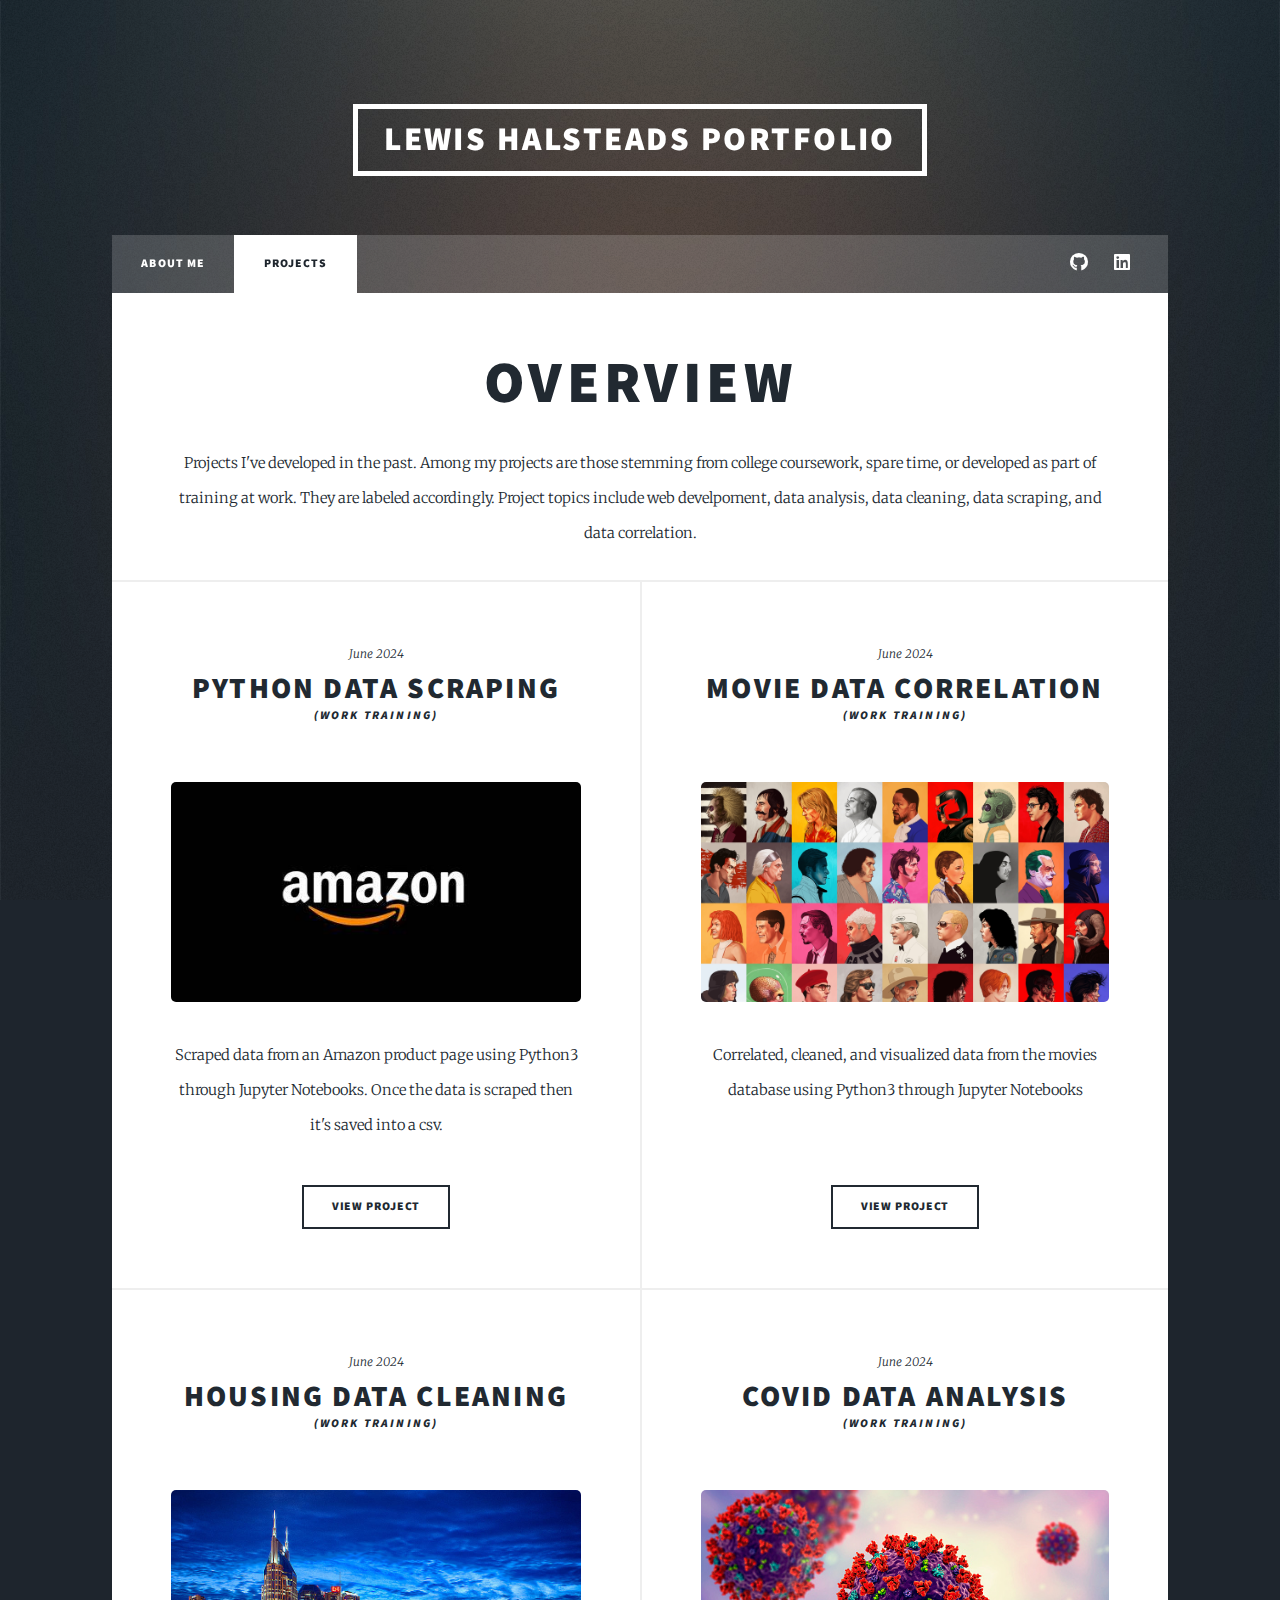
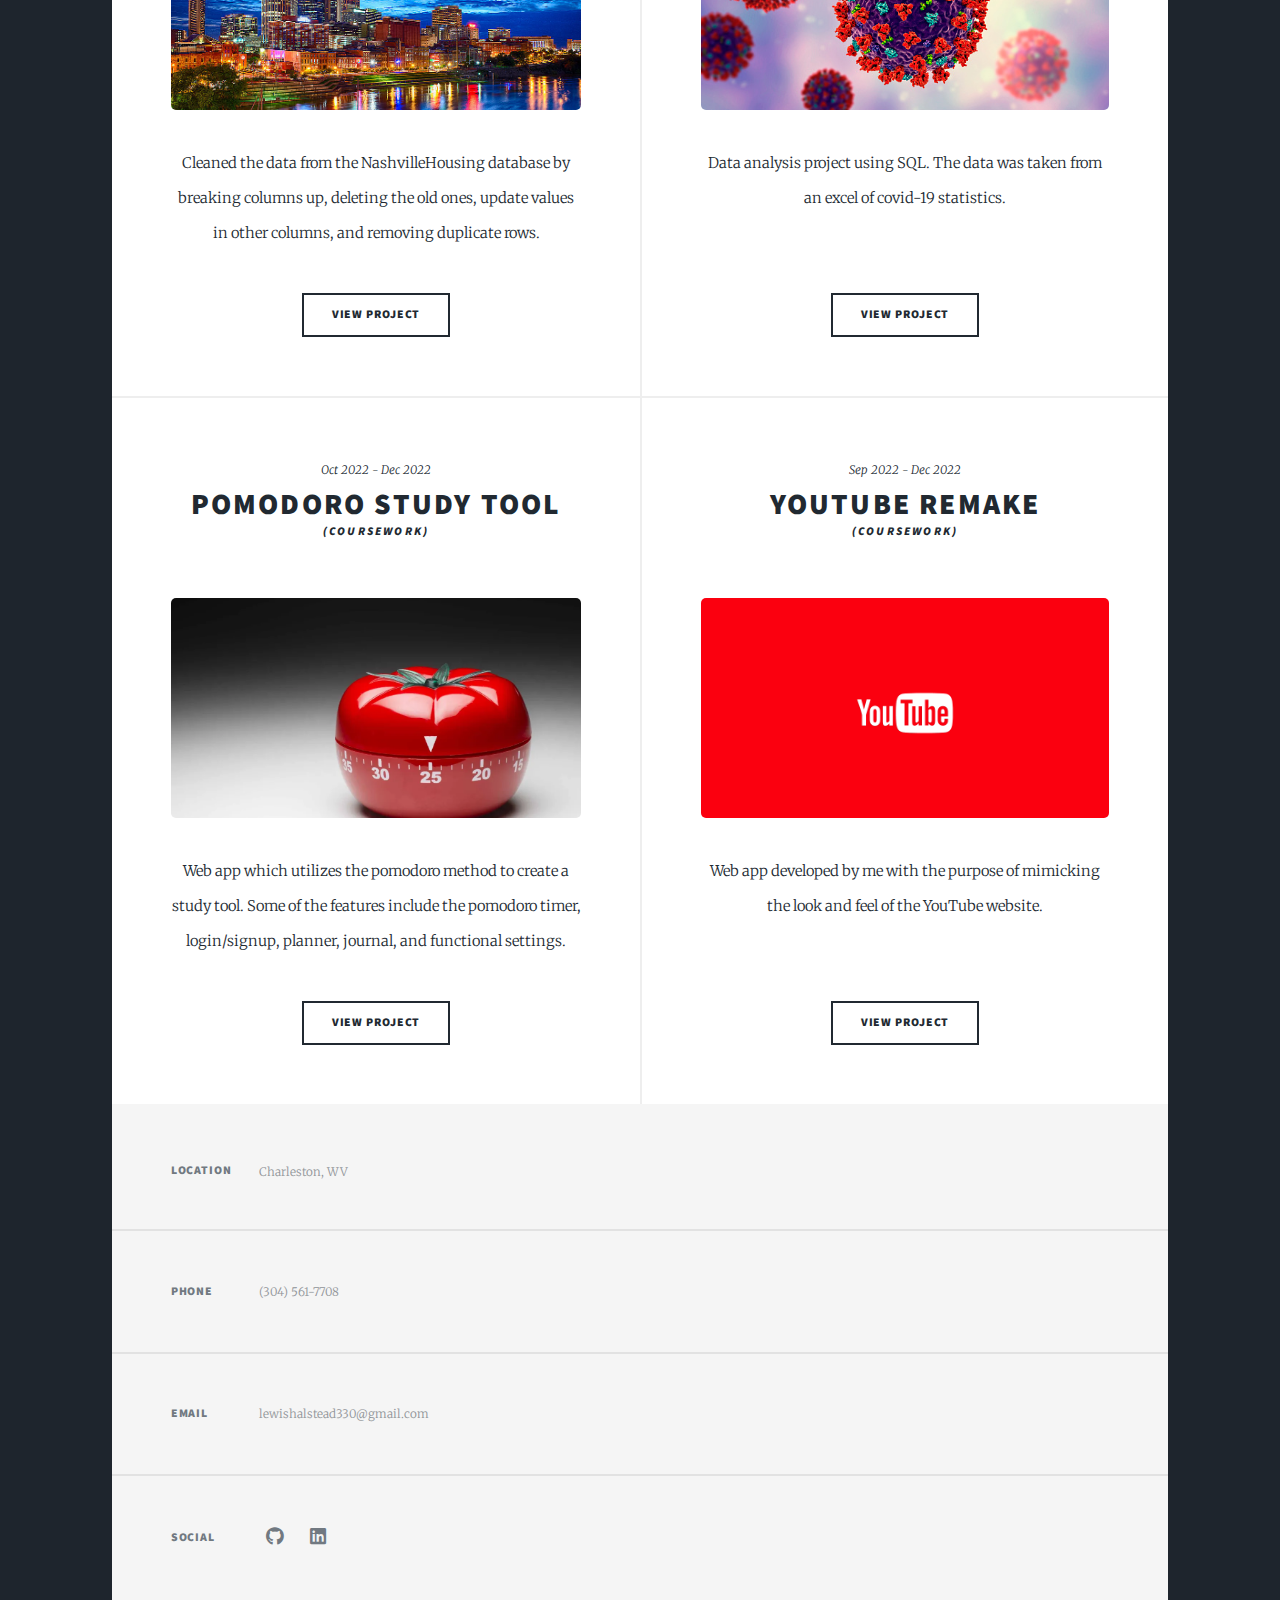
<file: projects.html>
<!DOCTYPE HTML>
<html>
<head>
	<title>Projects</title>
	<meta charset="utf-8" />
	<meta name="viewport" content="width=device-width, initial-scale=1, user-scalable=no" />
	<link rel="stylesheet" href="assets/css/main.css" />
	<noscript>
		<link rel="stylesheet" href="assets/css/noscript.css" />
	</noscript>
</head>

<body class="is-preload">

	<!-- Wrapper -->
	<div id="wrapper">
		<!-- Header -->
		<header id="header">
			<a class="logo">Lewis Halsteads Portfolio</a>
		</header>
		<!-- Nav -->
		<nav id="nav">
			<ul class="links">
				<li><a href="index.html">About Me</a></li>
				<li class="active"><a href="projects.html">Projects</a></li>
			</ul>
			<ul class="icons">
				<li><a href="https://github.com/lah0052" class="icon brands fa-github" target="_blank"><span
							class="label">GitHub</span></a></li>
				<li><a href="https://www.linkedin.com/in/lewis-halstead-a32a98220" class="icon brands fa-linkedin"
						target="_blank"><span class="label">LinkedIn</span></a></li>
			</ul>
		</nav>
		<!-- Main -->
		<div id="main">
			<!-- Overview -->
			<section >
				<h1>Overview</h1>
		        <p>
				   <div class="centered">
					Projects I've developed in the past. Among my projects are those stemming from college coursework, spare time, or developed as part of training at work.
					They are labeled accordingly.
					Project topics include web develpoment, data analysis, data cleaning, data scraping, and data correlation.
				   </div>
				</p>
			</section>
			<!-- List of Projects -->
			<section class="posts">
					<article class="project-card">
						<span class="light-italic-txt">June 2024</span>
						<h2>Python Data Scraping <br><p class="project-type">(work training)</p></h2>
						<a href="https://github.com/lah0052/Python-Data-Scraping"  class="image fit"   target="_blank">
							<img  src="images\amazonWebScrape.jpg" alt="amazon logo"/> 
						</a> 
						<p>Scraped data from an Amazon product page using Python3 through Jupyter Notebooks. 
							Once the data is scraped then it's saved into a csv.
						</p>
						<ul class="actions special">
							<a href="https://github.com/lah0052/Python-Data-Scraping" class="button" target="_blank">View project</a>
						</ul>
					</article>
				
					<article class="project-card">
						<span class="light-italic-txt">June 2024</span>
						<h2>Movie Data Correlation <br><p class="project-type">(work training)</p></h2>
						<a href="https://github.com/lah0052/Movie-Correlation"  class="image fit" target="_blank">
							<img src="images\movieDA.jpg" alt="movie character collage" /> 
						</a> 
						<p>Correlated, cleaned, and visualized data from the movies database using Python3 through Jupyter Notebooks</p>
						<ul class="actions special">
							<a href="https://github.com/lah0052/Movie-Correlation" class="button" target="_blank">View project</a>
						</ul>
					</article>
				
					<article class="project-card">
						<span class="light-italic-txt">June 2024</span>
						<h2>Housing Data Cleaning<br><p class="project-type">(work training)</p></h2>
						<a href="https://github.com/lah0052/Data-Cleaning-Project" class="image fit" target="_blank"><img
							src="images\housingDA.jpg" alt="nashville skyline" />
						</a>
						<p>Cleaned the data from the NashvilleHousing database by breaking columns up, deleting the old ones, update values in other columns, and removing duplicate rows.</p>
						<ul class="actions special">
							<a href="https://github.com/lah0052/Data-Cleaning-Project" class="button" target="_blank">View project</a>
						</ul>
					</article>
				
					<article class="project-card">
						<span class="light-italic-txt">June 2024</span>
						<h2>Covid Data Analysis<br><p class="project-type">(work training)</p></h2>
						<a href="https://github.com/lah0052/Covid-Data-Analysis" class="image fit" target="_blank"><img
							src="images\covidDA.jpg" alt="coronavirus" />
						</a>
						<p>Data analysis project using SQL. 
							The data was taken from an excel of covid-19 statistics. 
						</p>
						<ul class="actions special">
							<a href="https://github.com/lah0052/Covid-Data-Analysis" class="button" target="_blank">View project</a>
						</ul>
					</article>
				
					<article class="project-card">
						<span class="light-italic-txt">Oct 2022 - Dec 2022</span>
						<h2>Pomodoro Study Tool<br><p class="project-type">(coursework)</p></h2>
						<a href="https://github.com/lah0052/GenzaiTimer" class="image fit" target="_blank"><img
							src="images\pomodoro.webp" alt="tomato timer" />
						</a>
						<p>Web app which utilizes the pomodoro method to create a study tool. 
							Some of the features include the pomodoro timer, login/signup, planner, journal, and functional settings. 
						</p>
						<ul class="actions special">
							<a href="https://github.com/lah0052/GenzaiTimer" class="button" target="_blank">View project</a>
						</ul>
					</article>
				
					<article class="project-card">
						<span class="light-italic-txt">Sep 2022 - Dec 2022</span>
						<h2>Youtube Remake<br><p class="project-type">(coursework)</p></h2>
						
						<a href="https://github.com/lah0052/Youtube-remake-app" class="image fit" target="_blank"><img src="images/youtube.webp" alt="Youtube logo" /></a>
						<p>Web app developed by me with the purpose of mimicking the look and feel of the YouTube website.</p>
						<ul class="actions special">
							<a href="https://github.com/lah0052/Youtube-remake-app" class="button" target="_blank">View project</a>
						</ul>
					</article>
			</section>
		</div>
		<!-- Footer -->
		<footer id="footer">
			<section class="split contact">
				<section class="alt">
					<h3>Location</h3>
					<p>Charleston, WV </p>
				</section>
				<section>
					<h3>Phone</h3>
					<p>(304) 561-7708</p>
				</section>
				<section>
					<h3>Email</h3>
					<p>lewishalstead330@gmail.com</p>
				</section>
				<section>
					<h3>Social</h3>
					<ul class="icons">
						<li><a href="https://github.com/lah0052" class="icon brands fa-github" target="_blank"><span
									class="label">GitHub</span></a></li>
						<li><a href="https://www.linkedin.com/in/lewis-halstead-a32a98220" class="icon brands fa-linkedin"
								target="_blank"><span class="label">LinkedIn</span></a></li>
					</ul>
				</section>
			</section>
		</footer>
	</div>
	<!-- Scripts -->
	<script src="assets/js/jquery.min.js"></script>
	<script src="assets/js/jquery.scrollex.min.js"></script>
	<script src="assets/js/jquery.scrolly.min.js"></script>
	<script src="assets/js/browser.min.js"></script>
	<script src="assets/js/breakpoints.min.js"></script>
	<script src="assets/js/util.js"></script>
	<script src="assets/js/main.js"></script>
</body>

</html>
</file>
<file: assets/css/main.css>
@import url(fontawesome-all.min.css);
@import url("https://fonts.googleapis.com/css?family=Merriweather:300,700,300italic,700italic|Source+Sans+Pro:900");

/*
	Massively by HTML5 UP
	html5up.net | @ajlkn
	Free for personal and commercial use under the CCA 3.0 license (html5up.net/license)
*/
span.date{
	align-self: center;
}
.light-italic-txt{
	font-weight: lighter !important;
	font-style: italic;
	font-size: 0.80rem;
}
.section{
	padding: 2rem;
}
.centered{
	text-align:  center;
}
.project-card{
	display: grid;
	grid-template-columns: 1fr;
	grid-template-rows: 0.1fr 0.25fr 1fr 0.5fr 0.1fr;
}
.indent{
	text-align: center;
}
.indent + .indent{
	margin-top: 2rem;
}
.card-edu{
	display: grid;
	background-color:#d7dce0;
	padding: 4rem;
	border-radius: 1rem;
	margin-bottom: 2rem;
}
.project-type{
	font-style: italic;
	font-size: 0.80rem;
}
.card-wrk{
	display: grid;
	background-color:#d7dce0;
	/* grid-template-areas: 
		'one'
		'two'
		'three'; */
	padding: 4rem;
	gap: 1rem;
	border-radius: 1rem;
	margin-bottom: 2rem;
}
.img-wrk{
	border-radius: 1rem;
	width: 100%;
	padding: 2rem;
	align-self: center;
	background-color: white;
}
.img-edu{
	border-radius: 1rem;
	width: 100%;
}
.image{
	border-radius: 1rem;
}
@media (min-width: 61.25em) {
	.card-wrk{
		grid-template-columns: 1fr 1fr;
		grid-template-rows: 0.2fr 1fr;
	}
	.grid-row-span-2{
		grid-column-start: 2;
		grid-column-end: 3;
		grid-row-start: -3;
		grid-row-end: -1;
	}
	.indent{
		text-indent: 5rem;
		text-align: start;
	}
	/* .card-wrk{
		grid-template-areas:
		'one three'
		'two three'
	} */
}

html, body, div, span, applet, object,
iframe, h1, h2, h3, h4, h5, h6, p, blockquote,
pre, a, abbr, acronym, address, big, cite,
code, del, dfn, em, img, ins, kbd, q, s, samp,
small, strike, strong, sub, sup, tt, var, b,
u, i, center, dl, dt, dd, ol, ul, li, fieldset,
form, label, legend, table, caption, tbody,
tfoot, thead, tr, th, td, article, aside,
canvas, details, embed, figure, figcaption,
footer, header, hgroup, menu, nav, output, ruby,
section, summary, time, mark, audio, video {
	margin: 0;
	padding: 0;
	border: 0;
	font-size: 100%;
	font: inherit;
	vertical-align: baseline;}

article, aside, details, figcaption, figure,
footer, header, hgroup, menu, nav, section {
	display: block;}

body {
	line-height: 1;
}

ol, ul {
	list-style: none;
}

blockquote, q {
	quotes: none;
}

	blockquote:before, blockquote:after, q:before, q:after {
		content: '';
		content: none;
	}

table {
	border-collapse: collapse;
	border-spacing: 0;
}

body {
	-webkit-text-size-adjust: none;
}

mark {
	background-color: transparent;
	color: inherit;
}

input::-moz-focus-inner {
	border: 0;
	padding: 0;
}

input, select, textarea {
	-moz-appearance: none;
	-webkit-appearance: none;
	-ms-appearance: none;
	appearance: none;
}

/* Basic */

	@-ms-viewport {
		width: device-width;
	}

	body {
		-ms-overflow-style: scrollbar;
	}

	@media screen and (max-width: 480px) {

		html, body {
			min-width: 320px;
		}

	}

	html {
		box-sizing: border-box;
	}

	*, *:before, *:after {
		box-sizing: inherit;
	}

	body {
		background-color: #1e252d;
	}

		body.is-preload *, body.is-preload *:before, body.is-preload *:after {
			-moz-animation: none !important;
			-webkit-animation: none !important;
			-ms-animation: none !important;
			animation: none !important;
			-moz-transition: none !important;
			-webkit-transition: none !important;
			-ms-transition: none !important;
			transition: none !important;
		}

/* Type */

	html {
		font-size: 16pt;
	}

		@media screen and (max-width: 1680px) {

			html {
				font-size: 12pt;
			}

		}

		@media screen and (max-width: 1280px) {

			html {
				font-size: 11pt;
			}

		}

		@media screen and (max-width: 360px) {

			html {
				font-size: 10pt;
			}

		}

	body {
		color: #212931;
	}

	body, input, select, textarea {
		font-family: "Merriweather", Georgia, serif;
		font-weight: 300;
		font-size: 1rem;
		line-height: 2.375;
	}

	a {
		-moz-transition: color 0.2s ease-in-out, background-color 0.2s ease-in-out, border-color 0.2s ease-in-out, box-shadow 0.2s ease-in-out;
		-webkit-transition: color 0.2s ease-in-out, background-color 0.2s ease-in-out, border-color 0.2s ease-in-out, box-shadow 0.2s ease-in-out;
		-ms-transition: color 0.2s ease-in-out, background-color 0.2s ease-in-out, border-color 0.2s ease-in-out, box-shadow 0.2s ease-in-out;
		transition: color 0.2s ease-in-out, background-color 0.2s ease-in-out, border-color 0.2s ease-in-out, box-shadow 0.2s ease-in-out;
		border-bottom: dotted 1px;
		text-decoration: none;
	}

		a:hover {
			border-bottom-color: transparent;
		}

	strong, b {
		font-weight: 600;
	}

	em, i {
		font-style: italic;
	}

	h1, h2, h3, h4, h5, h6 {
		font-family: "Source Sans Pro", Helvetica, sans-serif;
		font-weight: 900;
		line-height: 1.5;
		letter-spacing: 0.075em;
		text-transform: uppercase;
		margin: 0 0 1rem 0;
	}

		h1 a, h2 a, h3 a, h4 a, h5 a, h6 a {
			border-bottom: 0;
			color: inherit;
			text-decoration: none;
		}

	h1 {
		font-size: 4rem;
		line-height: 1.1;
		margin: 0 0 2rem 0;
		text-align: center;
	}

	h2 {
		/* white-space: nowrap; */
		font-size: 2rem;
		line-height: 1.3;
		margin: 0 0 1.5rem 0;
	}

	h3 {
		font-size: 1.5rem;
		margin: 0;
	}

	h4 {
		font-size: 1rem;
	}

	h5 {
		font-size: 0.9rem;
	}

	h6 {
		font-size: 0.8rem;
	}

	sub {
		font-size: 0.8rem;
		position: relative;
		top: 0.5rem;
	}

	sup {
		font-size: 0.8rem;
		position: relative;
		top: -0.5rem;
	}

	blockquote {
		border-left: solid 4px;
		font-style: italic;
		margin: 0 0 2rem 0;
		padding: 0.5rem 0 0.5rem 2rem;
	}

	code {
		border: solid 2px;
		font-family: "Courier New", monospace;
		font-size: 0.9rem;
		margin: 0 0.25rem;
		padding: 0.25rem 0.65rem;
	}

	pre {
		-webkit-overflow-scrolling: touch;
		font-family: "Courier New", monospace;
		font-size: 0.9rem;
		margin: 0 0 2rem 0;
	}

		pre code {
			display: block;
			line-height: 1.75;
			padding: 1rem 1.5rem;
			overflow-x: auto;
		}

	hr {
		border: 0;
		border-bottom: solid 2px;
		margin: 3rem 0;
	}

		hr.major {
			margin: 5rem 0;
		}

	.align-left {
		text-align: left;
	}

	.align-center {
		text-align: center;
	}

	.align-right {
		text-align: right;
	}

	input, select, textarea {
		color: #212931;
	}

	a {
		color: #212931;
		border-bottom-color: rgba(33, 41, 49, 0.5);
	}

		a:hover {
			border-bottom-color: transparent;
			color: #9900FF !important;
		}

	strong, b {
		color: #212931;
	}

	h1, h2, h3, h4, h5, h6 {
		color: #212931;
	}

	blockquote {
		border-left-color: #eeeeee;
	}

	code {
		background: rgba(220, 220, 220, 0.25);
		border-color: #eeeeee;
	}

	hr {
		border-bottom-color: #eeeeee;
	}

/* Row */

	.row {
		display: flex;
		flex-wrap: wrap;
		box-sizing: border-box;
		align-items: stretch;
	}

		.row > * {
			box-sizing: border-box;
		}

		.row.gtr-uniform > * > :last-child {
			margin-bottom: 0;
		}

		.row.aln-left {
			justify-content: flex-start;
		}

		.row.aln-center {
			justify-content: center;
		}

		.row.aln-right {
			justify-content: flex-end;
		}

		.row.aln-top {
			align-items: flex-start;
		}

		.row.aln-middle {
			align-items: center;
		}

		.row.aln-bottom {
			align-items: flex-end;
		}

		.row > .imp {
			order: -1;
		}

		.row > .col-1 {
			width: 8.33333%;
		}

		.row > .off-1 {
			margin-left: 8.33333%;
		}

		.row > .col-2 {
			width: 16.66667%;
		}

		.row > .off-2 {
			margin-left: 16.66667%;
		}

		.row > .col-3 {
			width: 25%;
		}

		.row > .off-3 {
			margin-left: 25%;
		}

		.row > .col-4 {
			width: 33.33333%;
		}

		.row > .off-4 {
			margin-left: 33.33333%;
		}

		.row > .col-5 {
			width: 41.66667%;
		}

		.row > .off-5 {
			margin-left: 41.66667%;
		}

		.row > .col-6 {
			width: 50%;
		}

		.row > .off-6 {
			margin-left: 50%;
		}

		.row > .col-7 {
			width: 58.33333%;
		}

		.row > .off-7 {
			margin-left: 58.33333%;
		}

		.row > .col-8 {
			width: 66.66667%;
		}

		.row > .off-8 {
			margin-left: 66.66667%;
		}

		.row > .col-9 {
			width: 75%;
		}

		.row > .off-9 {
			margin-left: 75%;
		}

		.row > .col-10 {
			width: 83.33333%;
		}

		.row > .off-10 {
			margin-left: 83.33333%;
		}

		.row > .col-11 {
			width: 91.66667%;
		}

		.row > .off-11 {
			margin-left: 91.66667%;
		}

		.row > .col-12 {
			width: 100%;
		}

		.row > .off-12 {
			margin-left: 100%;
		}

		.row.gtr-0 {
			margin-top: 0;
			margin-left: 0rem;
		}

			.row.gtr-0 > * {
				padding: 0 0 0 0rem;
			}

			.row.gtr-0.gtr-uniform {
				margin-top: 0rem;
			}

				.row.gtr-0.gtr-uniform > * {
					padding-top: 0rem;
				}

		.row.gtr-25 {
			margin-top: 0;
			margin-left: -0.375rem;
		}

			.row.gtr-25 > * {
				padding: 0 0 0 0.375rem;
			}

			.row.gtr-25.gtr-uniform {
				margin-top: -0.375rem;
			}

				.row.gtr-25.gtr-uniform > * {
					padding-top: 0.375rem;
				}

		.row.gtr-50 {
			margin-top: 0;
			margin-left: -0.75rem;
		}

			.row.gtr-50 > * {
				padding: 0 0 0 0.75rem;
			}

			.row.gtr-50.gtr-uniform {
				margin-top: -0.75rem;
			}

				.row.gtr-50.gtr-uniform > * {
					padding-top: 0.75rem;
				}

		.row {
			margin-top: 0;
			margin-left: -1.5rem;
		}

			.row > * {
				padding: 0 0 0 1.5rem;
			}

			.row.gtr-uniform {
				margin-top: -1.5rem;
			}

				.row.gtr-uniform > * {
					padding-top: 1.5rem;
				}

		.row.gtr-150 {
			margin-top: 0;
			margin-left: -2.25rem;
		}

			.row.gtr-150 > * {
				padding: 0 0 0 2.25rem;
			}

			.row.gtr-150.gtr-uniform {
				margin-top: -2.25rem;
			}

				.row.gtr-150.gtr-uniform > * {
					padding-top: 2.25rem;
				}

		.row.gtr-200 {
			margin-top: 0;
			margin-left: -3rem;
		}

			.row.gtr-200 > * {
				padding: 0 0 0 3rem;
			}

			.row.gtr-200.gtr-uniform {
				margin-top: -3rem;
			}

				.row.gtr-200.gtr-uniform > * {
					padding-top: 3rem;
				}

		@media screen and (max-width: 1680px) {

			.row {
				display: flex;
				flex-wrap: wrap;
				box-sizing: border-box;
				align-items: stretch;
			}

				.row > * {
					box-sizing: border-box;
				}

				.row.gtr-uniform > * > :last-child {
					margin-bottom: 0;
				}

				.row.aln-left {
					justify-content: flex-start;
				}

				.row.aln-center {
					justify-content: center;
				}

				.row.aln-right {
					justify-content: flex-end;
				}

				.row.aln-top {
					align-items: flex-start;
				}

				.row.aln-middle {
					align-items: center;
				}

				.row.aln-bottom {
					align-items: flex-end;
				}

				.row > .imp-xlarge {
					order: -1;
				}

				.row > .col-1-xlarge {
					width: 8.33333%;
				}

				.row > .off-1-xlarge {
					margin-left: 8.33333%;
				}

				.row > .col-2-xlarge {
					width: 16.66667%;
				}

				.row > .off-2-xlarge {
					margin-left: 16.66667%;
				}

				.row > .col-3-xlarge {
					width: 25%;
				}

				.row > .off-3-xlarge {
					margin-left: 25%;
				}

				.row > .col-4-xlarge {
					width: 33.33333%;
				}

				.row > .off-4-xlarge {
					margin-left: 33.33333%;
				}

				.row > .col-5-xlarge {
					width: 41.66667%;
				}

				.row > .off-5-xlarge {
					margin-left: 41.66667%;
				}

				.row > .col-6-xlarge {
					width: 50%;
				}

				.row > .off-6-xlarge {
					margin-left: 50%;
				}

				.row > .col-7-xlarge {
					width: 58.33333%;
				}

				.row > .off-7-xlarge {
					margin-left: 58.33333%;
				}

				.row > .col-8-xlarge {
					width: 66.66667%;
				}

				.row > .off-8-xlarge {
					margin-left: 66.66667%;
				}

				.row > .col-9-xlarge {
					width: 75%;
				}

				.row > .off-9-xlarge {
					margin-left: 75%;
				}

				.row > .col-10-xlarge {
					width: 83.33333%;
				}

				.row > .off-10-xlarge {
					margin-left: 83.33333%;
				}

				.row > .col-11-xlarge {
					width: 91.66667%;
				}

				.row > .off-11-xlarge {
					margin-left: 91.66667%;
				}

				.row > .col-12-xlarge {
					width: 100%;
				}

				.row > .off-12-xlarge {
					margin-left: 100%;
				}

				.row.gtr-0 {
					margin-top: 0;
					margin-left: 0rem;
				}

					.row.gtr-0 > * {
						padding: 0 0 0 0rem;
					}

					.row.gtr-0.gtr-uniform {
						margin-top: 0rem;
					}

						.row.gtr-0.gtr-uniform > * {
							padding-top: 0rem;
						}

				.row.gtr-25 {
					margin-top: 0;
					margin-left: -0.375rem;
				}

					.row.gtr-25 > * {
						padding: 0 0 0 0.375rem;
					}

					.row.gtr-25.gtr-uniform {
						margin-top: -0.375rem;
					}

						.row.gtr-25.gtr-uniform > * {
							padding-top: 0.375rem;
						}

				.row.gtr-50 {
					margin-top: 0;
					margin-left: -0.75rem;
				}

					.row.gtr-50 > * {
						padding: 0 0 0 0.75rem;
					}

					.row.gtr-50.gtr-uniform {
						margin-top: -0.75rem;
					}

						.row.gtr-50.gtr-uniform > * {
							padding-top: 0.75rem;
						}

				.row {
					margin-top: 0;
					margin-left: -1.5rem;
				}

					.row > * {
						padding: 0 0 0 1.5rem;
					}

					.row.gtr-uniform {
						margin-top: -1.5rem;
					}

						.row.gtr-uniform > * {
							padding-top: 1.5rem;
						}

				.row.gtr-150 {
					margin-top: 0;
					margin-left: -2.25rem;
				}

					.row.gtr-150 > * {
						padding: 0 0 0 2.25rem;
					}

					.row.gtr-150.gtr-uniform {
						margin-top: -2.25rem;
					}

						.row.gtr-150.gtr-uniform > * {
							padding-top: 2.25rem;
						}

				.row.gtr-200 {
					margin-top: 0;
					margin-left: -3rem;
				}

					.row.gtr-200 > * {
						padding: 0 0 0 3rem;
					}

					.row.gtr-200.gtr-uniform {
						margin-top: -3rem;
					}

						.row.gtr-200.gtr-uniform > * {
							padding-top: 3rem;
						}

		}

		@media screen and (max-width: 1280px) {

			.row {
				display: flex;
				flex-wrap: wrap;
				box-sizing: border-box;
				align-items: stretch;
			}

				.row > * {
					box-sizing: border-box;
				}

				.row.gtr-uniform > * > :last-child {
					margin-bottom: 0;
				}

				.row.aln-left {
					justify-content: flex-start;
				}

				.row.aln-center {
					justify-content: center;
				}

				.row.aln-right {
					justify-content: flex-end;
				}

				.row.aln-top {
					align-items: flex-start;
				}

				.row.aln-middle {
					align-items: center;
				}

				.row.aln-bottom {
					align-items: flex-end;
				}

				.row > .imp-large {
					order: -1;
				}

				.row > .col-1-large {
					width: 8.33333%;
				}

				.row > .off-1-large {
					margin-left: 8.33333%;
				}

				.row > .col-2-large {
					width: 16.66667%;
				}

				.row > .off-2-large {
					margin-left: 16.66667%;
				}

				.row > .col-3-large {
					width: 25%;
				}

				.row > .off-3-large {
					margin-left: 25%;
				}

				.row > .col-4-large {
					width: 33.33333%;
				}

				.row > .off-4-large {
					margin-left: 33.33333%;
				}

				.row > .col-5-large {
					width: 41.66667%;
				}

				.row > .off-5-large {
					margin-left: 41.66667%;
				}

				.row > .col-6-large {
					width: 50%;
				}

				.row > .off-6-large {
					margin-left: 50%;
				}

				.row > .col-7-large {
					width: 58.33333%;
				}

				.row > .off-7-large {
					margin-left: 58.33333%;
				}

				.row > .col-8-large {
					width: 66.66667%;
				}

				.row > .off-8-large {
					margin-left: 66.66667%;
				}

				.row > .col-9-large {
					width: 75%;
				}

				.row > .off-9-large {
					margin-left: 75%;
				}

				.row > .col-10-large {
					width: 83.33333%;
				}

				.row > .off-10-large {
					margin-left: 83.33333%;
				}

				.row > .col-11-large {
					width: 91.66667%;
				}

				.row > .off-11-large {
					margin-left: 91.66667%;
				}

				.row > .col-12-large {
					width: 100%;
				}

				.row > .off-12-large {
					margin-left: 100%;
				}

				.row.gtr-0 {
					margin-top: 0;
					margin-left: 0rem;
				}

					.row.gtr-0 > * {
						padding: 0 0 0 0rem;
					}

					.row.gtr-0.gtr-uniform {
						margin-top: 0rem;
					}

						.row.gtr-0.gtr-uniform > * {
							padding-top: 0rem;
						}

				.row.gtr-25 {
					margin-top: 0;
					margin-left: -0.375rem;
				}

					.row.gtr-25 > * {
						padding: 0 0 0 0.375rem;
					}

					.row.gtr-25.gtr-uniform {
						margin-top: -0.375rem;
					}

						.row.gtr-25.gtr-uniform > * {
							padding-top: 0.375rem;
						}

				.row.gtr-50 {
					margin-top: 0;
					margin-left: -0.75rem;
				}

					.row.gtr-50 > * {
						padding: 0 0 0 0.75rem;
					}

					.row.gtr-50.gtr-uniform {
						margin-top: -0.75rem;
					}

						.row.gtr-50.gtr-uniform > * {
							padding-top: 0.75rem;
						}

				.row {
					margin-top: 0;
					margin-left: -1.5rem;
				}

					.row > * {
						padding: 0 0 0 1.5rem;
					}

					.row.gtr-uniform {
						margin-top: -1.5rem;
					}

						.row.gtr-uniform > * {
							padding-top: 1.5rem;
						}

				.row.gtr-150 {
					margin-top: 0;
					margin-left: -2.25rem;
				}

					.row.gtr-150 > * {
						padding: 0 0 0 2.25rem;
					}

					.row.gtr-150.gtr-uniform {
						margin-top: -2.25rem;
					}

						.row.gtr-150.gtr-uniform > * {
							padding-top: 2.25rem;
						}

				.row.gtr-200 {
					margin-top: 0;
					margin-left: -3rem;
				}

					.row.gtr-200 > * {
						padding: 0 0 0 3rem;
					}

					.row.gtr-200.gtr-uniform {
						margin-top: -3rem;
					}

						.row.gtr-200.gtr-uniform > * {
							padding-top: 3rem;
						}

		}

		@media screen and (max-width: 980px) {

			.row {
				display: flex;
				flex-wrap: wrap;
				box-sizing: border-box;
				align-items: stretch;
			}

				.row > * {
					box-sizing: border-box;
				}

				.row.gtr-uniform > * > :last-child {
					margin-bottom: 0;
				}

				.row.aln-left {
					justify-content: flex-start;
				}

				.row.aln-center {
					justify-content: center;
				}

				.row.aln-right {
					justify-content: flex-end;
				}

				.row.aln-top {
					align-items: flex-start;
				}

				.row.aln-middle {
					align-items: center;
				}

				.row.aln-bottom {
					align-items: flex-end;
				}

				.row > .imp-medium {
					order: -1;
				}

				.row > .col-1-medium {
					width: 8.33333%;
				}

				.row > .off-1-medium {
					margin-left: 8.33333%;
				}

				.row > .col-2-medium {
					width: 16.66667%;
				}

				.row > .off-2-medium {
					margin-left: 16.66667%;
				}

				.row > .col-3-medium {
					width: 25%;
				}

				.row > .off-3-medium {
					margin-left: 25%;
				}

				.row > .col-4-medium {
					width: 33.33333%;
				}

				.row > .off-4-medium {
					margin-left: 33.33333%;
				}

				.row > .col-5-medium {
					width: 41.66667%;
				}

				.row > .off-5-medium {
					margin-left: 41.66667%;
				}

				.row > .col-6-medium {
					width: 50%;
				}

				.row > .off-6-medium {
					margin-left: 50%;
				}

				.row > .col-7-medium {
					width: 58.33333%;
				}

				.row > .off-7-medium {
					margin-left: 58.33333%;
				}

				.row > .col-8-medium {
					width: 66.66667%;
				}

				.row > .off-8-medium {
					margin-left: 66.66667%;
				}

				.row > .col-9-medium {
					width: 75%;
				}

				.row > .off-9-medium {
					margin-left: 75%;
				}

				.row > .col-10-medium {
					width: 83.33333%;
				}

				.row > .off-10-medium {
					margin-left: 83.33333%;
				}

				.row > .col-11-medium {
					width: 91.66667%;
				}

				.row > .off-11-medium {
					margin-left: 91.66667%;
				}

				.row > .col-12-medium {
					width: 100%;
				}

				.row > .off-12-medium {
					margin-left: 100%;
				}

				.row.gtr-0 {
					margin-top: 0;
					margin-left: 0rem;
				}

					.row.gtr-0 > * {
						padding: 0 0 0 0rem;
					}

					.row.gtr-0.gtr-uniform {
						margin-top: 0rem;
					}

						.row.gtr-0.gtr-uniform > * {
							padding-top: 0rem;
						}

				.row.gtr-25 {
					margin-top: 0;
					margin-left: -0.375rem;
				}

					.row.gtr-25 > * {
						padding: 0 0 0 0.375rem;
					}

					.row.gtr-25.gtr-uniform {
						margin-top: -0.375rem;
					}

						.row.gtr-25.gtr-uniform > * {
							padding-top: 0.375rem;
						}

				.row.gtr-50 {
					margin-top: 0;
					margin-left: -0.75rem;
				}

					.row.gtr-50 > * {
						padding: 0 0 0 0.75rem;
					}

					.row.gtr-50.gtr-uniform {
						margin-top: -0.75rem;
					}

						.row.gtr-50.gtr-uniform > * {
							padding-top: 0.75rem;
						}

				.row {
					margin-top: 0;
					margin-left: -1.5rem;
				}

					.row > * {
						padding: 0 0 0 1.5rem;
					}

					.row.gtr-uniform {
						margin-top: -1.5rem;
					}

						.row.gtr-uniform > * {
							padding-top: 1.5rem;
						}

				.row.gtr-150 {
					margin-top: 0;
					margin-left: -2.25rem;
				}

					.row.gtr-150 > * {
						padding: 0 0 0 2.25rem;
					}

					.row.gtr-150.gtr-uniform {
						margin-top: -2.25rem;
					}

						.row.gtr-150.gtr-uniform > * {
							padding-top: 2.25rem;
						}

				.row.gtr-200 {
					margin-top: 0;
					margin-left: -3rem;
				}

					.row.gtr-200 > * {
						padding: 0 0 0 3rem;
					}

					.row.gtr-200.gtr-uniform {
						margin-top: -3rem;
					}

						.row.gtr-200.gtr-uniform > * {
							padding-top: 3rem;
						}

		}

		@media screen and (max-width: 736px) {

			.row {
				display: flex;
				flex-wrap: wrap;
				box-sizing: border-box;
				align-items: stretch;
			}

				.row > * {
					box-sizing: border-box;
				}

				.row.gtr-uniform > * > :last-child {
					margin-bottom: 0;
				}

				.row.aln-left {
					justify-content: flex-start;
				}

				.row.aln-center {
					justify-content: center;
				}

				.row.aln-right {
					justify-content: flex-end;
				}

				.row.aln-top {
					align-items: flex-start;
				}

				.row.aln-middle {
					align-items: center;
				}

				.row.aln-bottom {
					align-items: flex-end;
				}

				.row > .imp-small {
					order: -1;
				}

				.row > .col-1-small {
					width: 8.33333%;
				}

				.row > .off-1-small {
					margin-left: 8.33333%;
				}

				.row > .col-2-small {
					width: 16.66667%;
				}

				.row > .off-2-small {
					margin-left: 16.66667%;
				}

				.row > .col-3-small {
					width: 25%;
				}

				.row > .off-3-small {
					margin-left: 25%;
				}

				.row > .col-4-small {
					width: 33.33333%;
				}

				.row > .off-4-small {
					margin-left: 33.33333%;
				}

				.row > .col-5-small {
					width: 41.66667%;
				}

				.row > .off-5-small {
					margin-left: 41.66667%;
				}

				.row > .col-6-small {
					width: 50%;
				}

				.row > .off-6-small {
					margin-left: 50%;
				}

				.row > .col-7-small {
					width: 58.33333%;
				}

				.row > .off-7-small {
					margin-left: 58.33333%;
				}

				.row > .col-8-small {
					width: 66.66667%;
				}

				.row > .off-8-small {
					margin-left: 66.66667%;
				}

				.row > .col-9-small {
					width: 75%;
				}

				.row > .off-9-small {
					margin-left: 75%;
				}

				.row > .col-10-small {
					width: 83.33333%;
				}

				.row > .off-10-small {
					margin-left: 83.33333%;
				}

				.row > .col-11-small {
					width: 91.66667%;
				}

				.row > .off-11-small {
					margin-left: 91.66667%;
				}

				.row > .col-12-small {
					width: 100%;
				}

				.row > .off-12-small {
					margin-left: 100%;
				}

				.row.gtr-0 {
					margin-top: 0;
					margin-left: 0rem;
				}

					.row.gtr-0 > * {
						padding: 0 0 0 0rem;
					}

					.row.gtr-0.gtr-uniform {
						margin-top: 0rem;
					}

						.row.gtr-0.gtr-uniform > * {
							padding-top: 0rem;
						}

				.row.gtr-25 {
					margin-top: 0;
					margin-left: -0.375rem;
				}

					.row.gtr-25 > * {
						padding: 0 0 0 0.375rem;
					}

					.row.gtr-25.gtr-uniform {
						margin-top: -0.375rem;
					}

						.row.gtr-25.gtr-uniform > * {
							padding-top: 0.375rem;
						}

				.row.gtr-50 {
					margin-top: 0;
					margin-left: -0.75rem;
				}

					.row.gtr-50 > * {
						padding: 0 0 0 0.75rem;
					}

					.row.gtr-50.gtr-uniform {
						margin-top: -0.75rem;
					}

						.row.gtr-50.gtr-uniform > * {
							padding-top: 0.75rem;
						}

				.row {
					margin-top: 0;
					margin-left: -1.5rem;
				}

					.row > * {
						padding: 0 0 0 1.5rem;
					}

					.row.gtr-uniform {
						margin-top: -1.5rem;
					}

						.row.gtr-uniform > * {
							padding-top: 1.5rem;
						}

				.row.gtr-150 {
					margin-top: 0;
					margin-left: -2.25rem;
				}

					.row.gtr-150 > * {
						padding: 0 0 0 2.25rem;
					}

					.row.gtr-150.gtr-uniform {
						margin-top: -2.25rem;
					}

						.row.gtr-150.gtr-uniform > * {
							padding-top: 2.25rem;
						}

				.row.gtr-200 {
					margin-top: 0;
					margin-left: -3rem;
				}

					.row.gtr-200 > * {
						padding: 0 0 0 3rem;
					}

					.row.gtr-200.gtr-uniform {
						margin-top: -3rem;
					}

						.row.gtr-200.gtr-uniform > * {
							padding-top: 3rem;
						}

		}

		@media screen and (max-width: 480px) {

			.row {
				display: flex;
				flex-wrap: wrap;
				box-sizing: border-box;
				align-items: stretch;
			}

				.row > * {
					box-sizing: border-box;
				}

				.row.gtr-uniform > * > :last-child {
					margin-bottom: 0;
				}

				.row.aln-left {
					justify-content: flex-start;
				}

				.row.aln-center {
					justify-content: center;
				}

				.row.aln-right {
					justify-content: flex-end;
				}

				.row.aln-top {
					align-items: flex-start;
				}

				.row.aln-middle {
					align-items: center;
				}

				.row.aln-bottom {
					align-items: flex-end;
				}

				.row > .imp-xsmall {
					order: -1;
				}

				.row > .col-1-xsmall {
					width: 8.33333%;
				}

				.row > .off-1-xsmall {
					margin-left: 8.33333%;
				}

				.row > .col-2-xsmall {
					width: 16.66667%;
				}

				.row > .off-2-xsmall {
					margin-left: 16.66667%;
				}

				.row > .col-3-xsmall {
					width: 25%;
				}

				.row > .off-3-xsmall {
					margin-left: 25%;
				}

				.row > .col-4-xsmall {
					width: 33.33333%;
				}

				.row > .off-4-xsmall {
					margin-left: 33.33333%;
				}

				.row > .col-5-xsmall {
					width: 41.66667%;
				}

				.row > .off-5-xsmall {
					margin-left: 41.66667%;
				}

				.row > .col-6-xsmall {
					width: 50%;
				}

				.row > .off-6-xsmall {
					margin-left: 50%;
				}

				.row > .col-7-xsmall {
					width: 58.33333%;
				}

				.row > .off-7-xsmall {
					margin-left: 58.33333%;
				}

				.row > .col-8-xsmall {
					width: 66.66667%;
				}

				.row > .off-8-xsmall {
					margin-left: 66.66667%;
				}

				.row > .col-9-xsmall {
					width: 75%;
				}

				.row > .off-9-xsmall {
					margin-left: 75%;
				}

				.row > .col-10-xsmall {
					width: 83.33333%;
				}

				.row > .off-10-xsmall {
					margin-left: 83.33333%;
				}

				.row > .col-11-xsmall {
					width: 91.66667%;
				}

				.row > .off-11-xsmall {
					margin-left: 91.66667%;
				}

				.row > .col-12-xsmall {
					width: 100%;
				}

				.row > .off-12-xsmall {
					margin-left: 100%;
				}

				.row.gtr-0 {
					margin-top: 0;
					margin-left: 0rem;
				}

					.row.gtr-0 > * {
						padding: 0 0 0 0rem;
					}

					.row.gtr-0.gtr-uniform {
						margin-top: 0rem;
					}

						.row.gtr-0.gtr-uniform > * {
							padding-top: 0rem;
						}

				.row.gtr-25 {
					margin-top: 0;
					margin-left: -0.375rem;
				}

					.row.gtr-25 > * {
						padding: 0 0 0 0.375rem;
					}

					.row.gtr-25.gtr-uniform {
						margin-top: -0.375rem;
					}

						.row.gtr-25.gtr-uniform > * {
							padding-top: 0.375rem;
						}

				.row.gtr-50 {
					margin-top: 0;
					margin-left: -0.75rem;
				}

					.row.gtr-50 > * {
						padding: 0 0 0 0.75rem;
					}

					.row.gtr-50.gtr-uniform {
						margin-top: -0.75rem;
					}

						.row.gtr-50.gtr-uniform > * {
							padding-top: 0.75rem;
						}

				.row {
					margin-top: 0;
					margin-left: -1.5rem;
				}

					.row > * {
						padding: 0 0 0 1.5rem;
					}

					.row.gtr-uniform {
						margin-top: -1.5rem;
					}

						.row.gtr-uniform > * {
							padding-top: 1.5rem;
						}

				.row.gtr-150 {
					margin-top: 0;
					margin-left: -2.25rem;
				}

					.row.gtr-150 > * {
						padding: 0 0 0 2.25rem;
					}

					.row.gtr-150.gtr-uniform {
						margin-top: -2.25rem;
					}

						.row.gtr-150.gtr-uniform > * {
							padding-top: 2.25rem;
						}

				.row.gtr-200 {
					margin-top: 0;
					margin-left: -3rem;
				}

					.row.gtr-200 > * {
						padding: 0 0 0 3rem;
					}

					.row.gtr-200.gtr-uniform {
						margin-top: -3rem;
					}

						.row.gtr-200.gtr-uniform > * {
							padding-top: 3rem;
						}

		}

		@media screen and (max-width: 360px) {

			.row {
				display: flex;
				flex-wrap: wrap;
				box-sizing: border-box;
				align-items: stretch;
			}

				.row > * {
					box-sizing: border-box;
				}

				.row.gtr-uniform > * > :last-child {
					margin-bottom: 0;
				}

				.row.aln-left {
					justify-content: flex-start;
				}

				.row.aln-center {
					justify-content: center;
				}

				.row.aln-right {
					justify-content: flex-end;
				}

				.row.aln-top {
					align-items: flex-start;
				}

				.row.aln-middle {
					align-items: center;
				}

				.row.aln-bottom {
					align-items: flex-end;
				}

				.row > .imp-xxsmall {
					order: -1;
				}

				.row > .col-1-xxsmall {
					width: 8.33333%;
				}

				.row > .off-1-xxsmall {
					margin-left: 8.33333%;
				}

				.row > .col-2-xxsmall {
					width: 16.66667%;
				}

				.row > .off-2-xxsmall {
					margin-left: 16.66667%;
				}

				.row > .col-3-xxsmall {
					width: 25%;
				}

				.row > .off-3-xxsmall {
					margin-left: 25%;
				}

				.row > .col-4-xxsmall {
					width: 33.33333%;
				}

				.row > .off-4-xxsmall {
					margin-left: 33.33333%;
				}

				.row > .col-5-xxsmall {
					width: 41.66667%;
				}

				.row > .off-5-xxsmall {
					margin-left: 41.66667%;
				}

				.row > .col-6-xxsmall {
					width: 50%;
				}

				.row > .off-6-xxsmall {
					margin-left: 50%;
				}

				.row > .col-7-xxsmall {
					width: 58.33333%;
				}

				.row > .off-7-xxsmall {
					margin-left: 58.33333%;
				}

				.row > .col-8-xxsmall {
					width: 66.66667%;
				}

				.row > .off-8-xxsmall {
					margin-left: 66.66667%;
				}

				.row > .col-9-xxsmall {
					width: 75%;
				}

				.row > .off-9-xxsmall {
					margin-left: 75%;
				}

				.row > .col-10-xxsmall {
					width: 83.33333%;
				}

				.row > .off-10-xxsmall {
					margin-left: 83.33333%;
				}

				.row > .col-11-xxsmall {
					width: 91.66667%;
				}

				.row > .off-11-xxsmall {
					margin-left: 91.66667%;
				}

				.row > .col-12-xxsmall {
					width: 100%;
				}

				.row > .off-12-xxsmall {
					margin-left: 100%;
				}

				.row.gtr-0 {
					margin-top: 0;
					margin-left: 0rem;
				}

					.row.gtr-0 > * {
						padding: 0 0 0 0rem;
					}

					.row.gtr-0.gtr-uniform {
						margin-top: 0rem;
					}

						.row.gtr-0.gtr-uniform > * {
							padding-top: 0rem;
						}

				.row.gtr-25 {
					margin-top: 0;
					margin-left: -0.375rem;
				}

					.row.gtr-25 > * {
						padding: 0 0 0 0.375rem;
					}

					.row.gtr-25.gtr-uniform {
						margin-top: -0.375rem;
					}

						.row.gtr-25.gtr-uniform > * {
							padding-top: 0.375rem;
						}

				.row.gtr-50 {
					margin-top: 0;
					margin-left: -0.75rem;
				}

					.row.gtr-50 > * {
						padding: 0 0 0 0.75rem;
					}

					.row.gtr-50.gtr-uniform {
						margin-top: -0.75rem;
					}

						.row.gtr-50.gtr-uniform > * {
							padding-top: 0.75rem;
						}

				.row {
					margin-top: 0;
					margin-left: -1.5rem;
				}

					.row > * {
						padding: 0 0 0 1.5rem;
					}

					.row.gtr-uniform {
						margin-top: -1.5rem;
					}

						.row.gtr-uniform > * {
							padding-top: 1.5rem;
						}

				.row.gtr-150 {
					margin-top: 0;
					margin-left: -2.25rem;
				}

					.row.gtr-150 > * {
						padding: 0 0 0 2.25rem;
					}

					.row.gtr-150.gtr-uniform {
						margin-top: -2.25rem;
					}

						.row.gtr-150.gtr-uniform > * {
							padding-top: 2.25rem;
						}

				.row.gtr-200 {
					margin-top: 0;
					margin-left: -3rem;
				}

					.row.gtr-200 > * {
						padding: 0 0 0 3rem;
					}

					.row.gtr-200.gtr-uniform {
						margin-top: -3rem;
					}

						.row.gtr-200.gtr-uniform > * {
							padding-top: 3rem;
						}

		}

/* Box */

	.box {
		border: solid 2px;
		margin-bottom: 2rem;
		padding: 1.5rem;
	}

		.box > :last-child,
		.box > :last-child > :last-child,
		.box > :last-child > :last-child > :last-child {
			margin-bottom: 0;
		}

		.box.alt {
			border: 0;
			border-radius: 0;
			padding: 0;
		}

	.box {
		border-color: #eeeeee;
	}

/* Button */

	input[type="submit"],
	input[type="reset"],
	input[type="button"],
	button,
	.button {
		
		-moz-appearance: none;
		-webkit-appearance: none;
		-ms-appearance: none;
		appearance: none;
		-moz-transition: background-color 0.2s ease-in-out, box-shadow 0.2s ease-in-out, color 0.2s ease-in-out;
		-webkit-transition: background-color 0.2s ease-in-out, box-shadow 0.2s ease-in-out, color 0.2s ease-in-out;
		-ms-transition: background-color 0.2s ease-in-out, box-shadow 0.2s ease-in-out, color 0.2s ease-in-out;
		transition: background-color 0.2s ease-in-out, box-shadow 0.2s ease-in-out, color 0.2s ease-in-out;
		border: 0;
		border-radius: 0;
		cursor: pointer;
		display: inline-block;
		font-family: "Source Sans Pro", Helvetica, sans-serif;
		font-size: 0.8rem;
		font-weight: 900;
		letter-spacing: 0.075em;
		height: 3rem;
		line-height: 3rem;
		padding: 0 2rem;
		text-align: center;
		text-decoration: none;
		text-transform: uppercase;
		white-space: nowrap;
	}

		input[type="submit"].icon:before,
		input[type="reset"].icon:before,
		input[type="button"].icon:before,
		button.icon:before,
		.button.icon:before {
			margin-right: 0.5rem;
		}

		input[type="submit"].icon.solo,
		input[type="reset"].icon.solo,
		input[type="button"].icon.solo,
		button.icon.solo,
		.button.icon.solo {
			position: relative;
			width: 4rem;
			height: 4rem;
			line-height: 4rem;
			border-radius: 4rem;
			text-indent: 4rem;
			overflow: hidden;
			padding: 0;
			white-space: nowrap;
		}

			input[type="submit"].icon.solo:before,
			input[type="reset"].icon.solo:before,
			input[type="button"].icon.solo:before,
			button.icon.solo:before,
			.button.icon.solo:before {
				position: absolute;
				display: block;
				top: 0;
				left: 0;
				width: inherit;
				height: inherit;
				line-height: inherit;
				font-size: 1.25rem;
				margin-right: 0;
				text-align: center;
				text-indent: 0;
			}

		input[type="submit"].fit,
		input[type="reset"].fit,
		input[type="button"].fit,
		button.fit,
		.button.fit {
			width: 100%;
		}

		input[type="submit"].small,
		input[type="reset"].small,
		input[type="button"].small,
		button.small,
		.button.small {
			font-size: 0.7rem;
			height: 2.5rem;
			line-height: 2.5rem;
			padding: 0 1.5rem;
		}

		input[type="submit"].large,
		input[type="reset"].large,
		input[type="button"].large,
		button.large,
		.button.large {
			font-size: 0.9rem;
			height: 3.5rem;
			line-height: 3.5rem;
			padding: 0 2.75rem;
		}

		@media screen and (max-width: 980px) {

			input[type="submit"],
			input[type="reset"],
			input[type="button"],
			button,
			.button {
				font-size: 0.9rem;
				height: 3.25rem;
				line-height: 3.25rem;
			}

				input[type="submit"].large,
				input[type="reset"].large,
				input[type="button"].large,
				button.large,
				.button.large {
					font-size: 1rem;
					height: 3.75rem;
					line-height: 3.75rem;
				}

		}

		input[type="submit"].disabled, input[type="submit"]:disabled,
		input[type="reset"].disabled,
		input[type="reset"]:disabled,
		input[type="button"].disabled,
		input[type="button"]:disabled,
		button.disabled,
		button:disabled,
		.button.disabled,
		.button:disabled {
			pointer-events: none;
			opacity: 0.25;
		}

	input[type="submit"],
	input[type="reset"],
	input[type="button"],
	button,
	.button {
		background-color: transparent;
		box-shadow: inset 0 0 0 2px #212931;
		color: #212931 !important;
	}

		input[type="submit"]:hover,
		input[type="reset"]:hover,
		input[type="button"]:hover,
		button:hover,
		.button:hover {
			box-shadow: inset 0 0 0 2px #9900FF;
			color: #9900FF !important;
		}

		input[type="submit"].primary,
		input[type="reset"].primary,
		input[type="button"].primary,
		button.primary,
		.button.primary {
			background-color: #212931;
			box-shadow: none;
			color: #ffffff !important;
		}

			input[type="submit"].primary:hover,
			input[type="reset"].primary:hover,
			input[type="button"].primary:hover,
			button.primary:hover,
			.button.primary:hover {
				background-color: #9900FF;
			}

/* Form */

	form {
		margin: 0 0 2rem 0;
	}

		form > :last-child {
			margin-bottom: 0;
		}

		form > .fields {
			display: -moz-flex;
			display: -webkit-flex;
			display: -ms-flex;
			display: flex;
			-moz-flex-wrap: wrap;
			-webkit-flex-wrap: wrap;
			-ms-flex-wrap: wrap;
			flex-wrap: wrap;
			width: calc(100% + 3rem);
			margin: -1.5rem 0 2rem -1.5rem;
		}

			form > .fields > .field {
				-moz-flex-grow: 0;
				-webkit-flex-grow: 0;
				-ms-flex-grow: 0;
				flex-grow: 0;
				-moz-flex-shrink: 0;
				-webkit-flex-shrink: 0;
				-ms-flex-shrink: 0;
				flex-shrink: 0;
				padding: 1.5rem 0 0 1.5rem;
				width: calc(100% - 1.5rem);
			}

				form > .fields > .field.half {
					width: calc(50% - 0.75rem);
				}

				form > .fields > .field.third {
					width: calc(100%/3 - 0.5rem);
				}

				form > .fields > .field.quarter {
					width: calc(25% - 0.375rem);
				}

		@media screen and (max-width: 480px) {

			form > .fields {
				width: calc(100% + 3rem);
				margin: -1.5rem 0 2rem -1.5rem;
			}

				form > .fields > .field {
					padding: 1.5rem 0 0 1.5rem;
					width: calc(100% - 1.5rem);
				}

					form > .fields > .field.half {
						width: calc(100% - 1.5rem);
					}

					form > .fields > .field.third {
						width: calc(100% - 1.5rem);
					}

					form > .fields > .field.quarter {
						width: calc(100% - 1.5rem);
					}

		}

	label {
		display: block;
		font-family: "Source Sans Pro", Helvetica, sans-serif;
		font-weight: 900;
		line-height: 1.5;
		letter-spacing: 0.075em;
		font-size: 0.8rem;
		text-transform: uppercase;
		margin: 0 0 0.75rem 0;
	}

		@media screen and (max-width: 980px) {

			label {
				font-size: 0.9rem;
			}

		}

	input[type="text"],
	input[type="password"],
	input[type="email"],
	select,
	textarea {
		-moz-appearance: none;
		-webkit-appearance: none;
		-ms-appearance: none;
		appearance: none;
		background: transparent;
		border-radius: 0;
		border: solid 2px;
		color: inherit;
		display: block;
		outline: 0;
		padding: 0 1rem;
		text-decoration: none;
		width: 100%;
	}

		input[type="text"]:invalid,
		input[type="password"]:invalid,
		input[type="email"]:invalid,
		select:invalid,
		textarea:invalid {
			box-shadow: none;
		}

	select {
		background-size: 1.25rem;
		background-repeat: no-repeat;
		background-position: calc(100% - 1rem) center;
		height: 3rem;
		padding-right: 3rem;
		text-overflow: ellipsis;
	}

		select:focus::-ms-value {
			background-color: transparent;
		}

		select::-ms-expand {
			display: none;
		}

	input[type="text"],
	input[type="password"],
	input[type="email"],
	select {
		height: 3rem;
	}

	textarea {
		padding: 0.75rem 1rem;
	}

	input[type="checkbox"],
	input[type="radio"] {
		-moz-appearance: none;
		-webkit-appearance: none;
		-ms-appearance: none;
		appearance: none;
		display: block;
		float: left;
		margin-right: -2rem;
		opacity: 0;
		width: 1rem;
		z-index: -1;
	}

		input[type="checkbox"] + label,
		input[type="radio"] + label {
			text-decoration: none;
			cursor: pointer;
			display: inline-block;
			font-size: 1rem;
			letter-spacing: 0;
			font-family: "Merriweather", Georgia, serif;
			text-transform: none;
			font-weight: 300;
			padding-left: 2.8rem;
			padding-right: 1rem;
			position: relative;
		}

			input[type="checkbox"] + label:before,
			input[type="radio"] + label:before {
				-moz-osx-font-smoothing: grayscale;
				-webkit-font-smoothing: antialiased;
				display: inline-block;
				font-style: normal;
				font-variant: normal;
				text-rendering: auto;
				line-height: 1;
				text-transform: none !important;
				font-family: 'Font Awesome 5 Free';
				font-weight: 900;
			}

			input[type="checkbox"] + label:before,
			input[type="radio"] + label:before {
				border-radius: 0;
				border: solid 2px;
				content: '';
				display: inline-block;
				font-size: 0.8rem;
				height: 1.8rem;
				left: 0;
				line-height: 1.65rem;
				position: absolute;
				text-align: center;
				top: -0.125rem;
				width: 1.8rem;
			}

		input[type="checkbox"]:checked + label:before,
		input[type="radio"]:checked + label:before {
			content: '\f00c';
		}

	input[type="checkbox"] + label:before {
		border-radius: 0;
	}

	input[type="radio"] + label:before {
		border-radius: 100%;
	}

	::-webkit-input-placeholder {
		opacity: 1.0;
	}

	:-moz-placeholder {
		opacity: 1.0;
	}

	::-moz-placeholder {
		opacity: 1.0;
	}

	:-ms-input-placeholder {
		opacity: 1.0;
	}

	label {
		color: #212931;
	}

	input[type="text"],
	input[type="password"],
	input[type="email"],
	select,
	textarea {
		border-color: #eeeeee;
	}

		input[type="text"]:focus,
		input[type="password"]:focus,
		input[type="email"]:focus,
		select:focus,
		textarea:focus {
			border-color: #9900FF;
		}

	select {
		background-image: url("data:image/svg+xml;charset=utf8,%3Csvg xmlns='http://www.w3.org/2000/svg' width='40' height='40' preserveAspectRatio='none' viewBox='0 0 40 40'%3E%3Cpath d='M9.4,12.3l10.4,10.4l10.4-10.4c0.2-0.2,0.5-0.4,0.9-0.4c0.3,0,0.6,0.1,0.9,0.4l3.3,3.3c0.2,0.2,0.4,0.5,0.4,0.9 c0,0.4-0.1,0.6-0.4,0.9L20.7,31.9c-0.2,0.2-0.5,0.4-0.9,0.4c-0.3,0-0.6-0.1-0.9-0.4L4.3,17.3c-0.2-0.2-0.4-0.5-0.4-0.9 c0-0.4,0.1-0.6,0.4-0.9l3.3-3.3c0.2-0.2,0.5-0.4,0.9-0.4S9.1,12.1,9.4,12.3z' fill='%23eeeeee' /%3E%3C/svg%3E");
	}

		select option {
			background-color: #ffffff;
			color: #212931;
		}

	.select-wrapper:before {
		color: #eeeeee;
	}

	input[type="checkbox"] + label,
	input[type="radio"] + label {
		color: #212931;
	}

		input[type="checkbox"] + label:before,
		input[type="radio"] + label:before {
			border-color: #eeeeee;
		}

	input[type="checkbox"]:checked + label:before,
	input[type="radio"]:checked + label:before {
		background-color: #212931;
		border-color: #212931;
		color: #ffffff;
	}

	input[type="checkbox"]:focus + label:before,
	input[type="radio"]:focus + label:before {
		border-color: #9900FF;
	}

	::-webkit-input-placeholder {
		color: #909498 !important;
	}

	:-moz-placeholder {
		color: #909498 !important;
	}

	::-moz-placeholder {
		color: #909498 !important;
	}

	:-ms-input-placeholder {
		color: #909498 !important;
	}

	.formerize-placeholder {
		color: #909498 !important;
	}

/* Icon */

	.icon {
		text-decoration: none;
		border-bottom: none;
		position: relative;
	}

		.icon:before {
			-moz-osx-font-smoothing: grayscale;
			-webkit-font-smoothing: antialiased;
			display: inline-block;
			font-style: normal;
			font-variant: normal;
			text-rendering: auto;
			line-height: 1;
			text-transform: none !important;
			font-family: 'Font Awesome 5 Free';
			font-weight: 400;
		}

		.icon > .label {
			display: none;
		}

		.icon:before {
			line-height: inherit;
		}

		.icon.solid:before {
			font-weight: 900;
		}

		.icon.brands:before {
			font-family: 'Font Awesome 5 Brands';
		}

/* Image */

	.image {
		border: 0;
		display: inline-block;
		position: relative;
		border-radius: 5px;
		max-width: 100%;
  		max-height: 15rem;
  		width: auto;
  		height: auto;
	}

		.image img {
			display: block;
		}

		.image.left, .image.right {
			max-width: 40%;
		}

			.image.left img, .image.right img {
				width: 100%;
			}

		.image.left {
			float: left;
			margin: 0 2rem 2rem 0;
			top: 0.75rem;
		}

		.image.right {
			float: right;
			margin: 0 0 2rem 2rem;
			top: 0.75rem;
		}

		.image.fit {
			display: block;
			margin: 2.5rem 0;
			width: 100%;
			
		}

			.image.fit:first-child {
				margin-top: 0;
			}

			.image.fit img {
				width: 100%;
			}

		.image.main {
			display: block;
			margin: 4rem 0;
			width: 100%;
		}

			.image.main:first-child {
				margin-top: 0;
			}

			.image.main img {
				width: 100%;
			}

		@media screen and (max-width: 736px) {

			.image.fit {
				margin: 2rem 0;
			}

			.image.main {
				margin: 2rem 0;
			}

		}

	a.image {
		overflow: hidden;
	}

		a.image img {
			-moz-transition: -moz-transform 0.2s ease-out;
			-webkit-transition: -webkit-transform 0.2s ease-out;
			-ms-transition: -ms-transform 0.2s ease-out;
			transition: transform 0.2s ease-out;
		}

		a.image:hover img {
			-moz-transform: scale(1.05);
			-webkit-transform: scale(1.05);
			-ms-transform: scale(1.05);
			transform: scale(1.05);
		}

/* Actions */

	ul.actions {
		display: -moz-flex;
		display: -webkit-flex;
		display: -ms-flex;
		display: flex;
		cursor: default;
		list-style: none;
		margin-left: -1rem;
		padding-left: 0;
	}

		ul.actions li {
			padding: 0 0 0 1rem;
			vertical-align: middle;
		}

		ul.actions.special {
			-moz-justify-content: center;
			-webkit-justify-content: center;
			-ms-justify-content: center;
			justify-content: center;
			width: 100%;
			margin-left: 0;
		}

			ul.actions.special li:first-child {
				padding-left: 0;
			}

		ul.actions.stacked {
			-moz-flex-direction: column;
			-webkit-flex-direction: column;
			-ms-flex-direction: column;
			flex-direction: column;
			margin-left: 0;
		}

			ul.actions.stacked li {
				padding: 1.3rem 0 0 0;
			}

				ul.actions.stacked li:first-child {
					padding-top: 0;
				}

		ul.actions.fit {
			width: calc(100% + 1rem);
		}

			ul.actions.fit li {
				-moz-flex-grow: 1;
				-webkit-flex-grow: 1;
				-ms-flex-grow: 1;
				flex-grow: 1;
				-moz-flex-shrink: 1;
				-webkit-flex-shrink: 1;
				-ms-flex-shrink: 1;
				flex-shrink: 1;
				width: 100%;
			}

				ul.actions.fit li > * {
					width: 100%;
				}

			ul.actions.fit.stacked {
				width: 100%;
			}

		@media screen and (max-width: 480px) {

			ul.actions:not(.fixed) {
				-moz-flex-direction: column;
				-webkit-flex-direction: column;
				-ms-flex-direction: column;
				flex-direction: column;
				margin-left: 0;
				width: 100% !important;
			}

				ul.actions:not(.fixed) li {
					-moz-flex-grow: 1;
					-webkit-flex-grow: 1;
					-ms-flex-grow: 1;
					flex-grow: 1;
					-moz-flex-shrink: 1;
					-webkit-flex-shrink: 1;
					-ms-flex-shrink: 1;
					flex-shrink: 1;
					padding: 1rem 0 0 0;
					text-align: center;
					width: 100%;
				}

					ul.actions:not(.fixed) li > * {
						width: 100%;
					}

					ul.actions:not(.fixed) li:first-child {
						padding-top: 0;
					}

					ul.actions:not(.fixed) li input[type="submit"],
					ul.actions:not(.fixed) li input[type="reset"],
					ul.actions:not(.fixed) li input[type="button"],
					ul.actions:not(.fixed) li button,
					ul.actions:not(.fixed) li .button {
						width: 100%;
					}

						ul.actions:not(.fixed) li input[type="submit"].icon:before,
						ul.actions:not(.fixed) li input[type="reset"].icon:before,
						ul.actions:not(.fixed) li input[type="button"].icon:before,
						ul.actions:not(.fixed) li button.icon:before,
						ul.actions:not(.fixed) li .button.icon:before {
							margin-left: -0.5rem;
						}

		}

/* Icons */

	ul.icons {
		cursor: default;
		list-style: none;
		padding-left: 0;
	}

		ul.icons li {
			display: inline-block;
			padding: 0 0.5rem 0 0;
			vertical-align: middle;
		}

			ul.icons li:last-child {
				padding-right: 0;
			}

			ul.icons li .icon:before {
				width: 2.25rem;
				height: 2.25rem;
				line-height: 2.25rem;
				display: inline-block;
				text-align: center;
				border-radius: 100%;
				font-size: 1.25rem;
			}

		ul.icons.alt li .icon:before {
			-moz-transition: color 0.2s ease-in-out, background-color 0.2s ease-in-out, border-color 0.2s ease-in-out, box-shadow 0.2s ease-in-out;
			-webkit-transition: color 0.2s ease-in-out, background-color 0.2s ease-in-out, border-color 0.2s ease-in-out, box-shadow 0.2s ease-in-out;
			-ms-transition: color 0.2s ease-in-out, background-color 0.2s ease-in-out, border-color 0.2s ease-in-out, box-shadow 0.2s ease-in-out;
			transition: color 0.2s ease-in-out, background-color 0.2s ease-in-out, border-color 0.2s ease-in-out, box-shadow 0.2s ease-in-out;
			font-size: 1rem;
		}

/* List */

	ol {
		list-style: decimal;
		margin: 0 0 2rem 0;
		padding-left: 1.25rem;
	}

		ol li {
			padding-left: 0.25rem;
		}

	ul {
		list-style: disc;
		margin: 0 0 2rem 0;
		padding-left: 1rem;
	}

		ul li {
			padding-left: 0.5rem;
		}

		ul.divided {
			list-style: none;
			padding-left: 0;
		}

			ul.divided li {
				border-top: solid 1px;
				padding: 0.5rem 0;
			}

				ul.divided li:first-child {
					border-top: 0;
					padding-top: 0;
				}

	dl {
		margin: 0 0 2rem 0;
	}

		dl dt {
			display: block;
			font-weight: 600;
			margin: 0 0 1rem 0;
		}

		dl dd {
			margin-left: 2rem;
		}

	ul.divided li {
		border-top-color: #eeeeee;
	}

	ul.icons li a.icon:hover:before {
		color: #9900FF;
	}

	ul.icons.alt li .icon:before {
		box-shadow: inset 0 0 0 2px #eeeeee;
	}

	ul.icons.alt li a.icon:hover:before {
		box-shadow: inset 0 0 0 2px #9900FF;
	}

/* Section/Article */

	section.special, article.special {
		text-align: center;
		position: relative;
		padding-bottom: 5rem;
	}

	header {
		cursor: default;
	}

		header > .date {
			display: block;
			font-size: 0.8rem;
			height: 1;
			margin: 0 0 1rem 0;
			position: relative;
		}

		header > p {
			font-style: italic;
		}

		header > h1 + p {
			font-size: 1.1rem;
			margin-top: -0.5rem;
			line-height: 2;
		}

		header > h2 + p {
			font-size: 1rem;
			margin-top: -0.75rem;
		}

		header > h3 + p {
			font-size: 0.9rem;
			margin-top: -0.75rem;
		}

		header > h4 + p {
			font-size: 0.8rem;
			margin-top: -0.75rem;
		}

		header.major {
			margin: 0 0 4rem 0;
			text-align: center;
		}

			header.major > :last-child {
				margin-bottom: 0;
			}

			header.major > p {
				margin-top: 0;
				text-align: center;
			}

			header.major > .date {
				font-size: 1rem;
				margin: 0 0 4rem 0;
			}

				header.major > .date:before, header.major > .date:after {
					content: '';
					display: block;
					position: absolute;
					top: 50%;
					width: calc(50% - 6rem);
					border-top: solid 2px;
				}

				header.major > .date:before {
					left: 0;
				}

				header.major > .date:after {
					right: 0;
				}

		@media screen and (max-width: 980px) {

			header br {
				display: none;
			}

		}

		@media screen and (max-width: 736px) {

			header.major {
				margin: 0 0 2rem 0;
			}

		}

	header.major .date:before, header.major .date:after {
		border-top-color: #eeeeee;
	}

/* Table */

	.table-wrapper {
		-webkit-overflow-scrolling: touch;
		overflow-x: auto;
	}

	table {
		margin: 0 0 2rem 0;
		width: 100%;
	}

		table tbody tr {
			border: solid 1px;
			border-left: 0;
			border-right: 0;
		}

		table td {
			padding: 0.75rem 0.75rem;
		}

		table th {
			font-family: "Source Sans Pro", Helvetica, sans-serif;
			font-size: 0.8rem;
			font-weight: 900;
			letter-spacing: 0.075em;
			line-height: 1.5;
			padding: 0 0.75rem 0.75rem 0.75rem;
			text-align: left;
			text-transform: uppercase;
		}

			@media screen and (max-width: 980px) {

				table th {
					font-size: 0.9rem;
				}

			}

		table thead {
			border-bottom: solid 2px;
		}

		table tfoot {
			border-top: solid 2px;
		}

		table.alt {
			border-collapse: separate;
		}

			table.alt tbody tr td {
				border: solid 1px;
				border-left-width: 0;
				border-top-width: 0;
			}

				table.alt tbody tr td:first-child {
					border-left-width: 1px;
				}

			table.alt tbody tr:first-child td {
				border-top-width: 1px;
			}

			table.alt thead {
				border-bottom: 0;
			}

			table.alt tfoot {
				border-top: 0;
			}

	table tbody tr {
		border-color: #eeeeee;
	}

		table tbody tr:nth-child(2n + 1) {
			background-color: rgba(220, 220, 220, 0.25);
		}

	table th {
		color: #212931;
	}

	table thead {
		border-bottom-color: #eeeeee;
	}

	table tfoot {
		border-top-color: #eeeeee;
	}

	table.alt tbody tr td {
		border-color: #eeeeee;
	}

/* Pagination */

	.pagination {
		display: -moz-inline-flex;
		display: -webkit-inline-flex;
		display: -ms-inline-flex;
		display: inline-flex;
		-moz-user-select: none;
		-webkit-user-select: none;
		-ms-user-select: none;
		user-select: none;
		cursor: default;
		list-style: none;
		margin: 0 0 2rem 2px;
		padding: 0;
	}

		.pagination a, .pagination span {
			-moz-transition: background-color 0.2s ease-in-out, border-color 0.2s ease-in-out, box-shadow 0.2s ease-in-out, color 0.2s ease-in-out;
			-webkit-transition: background-color 0.2s ease-in-out, border-color 0.2s ease-in-out, box-shadow 0.2s ease-in-out, color 0.2s ease-in-out;
			-ms-transition: background-color 0.2s ease-in-out, border-color 0.2s ease-in-out, box-shadow 0.2s ease-in-out, color 0.2s ease-in-out;
			transition: background-color 0.2s ease-in-out, border-color 0.2s ease-in-out, box-shadow 0.2s ease-in-out, color 0.2s ease-in-out;
			border: solid 2px;
			display: inline-block;
			font-family: "Source Sans Pro", Helvetica, sans-serif;
			font-size: 0.8rem;
			font-weight: 900;
			height: 3rem;
			letter-spacing: 0.075em;
			line-height: calc(3rem - 4px);
			margin-left: -2px;
			min-width: 3rem;
			position: relative;
			text-align: center;
			text-decoration: none;
			text-transform: uppercase;
		}

		.pagination .next, .pagination .previous {
			text-decoration: none;
			padding: 0 1.75rem;
		}

			.pagination .next:before, .pagination .previous:before {
				-moz-osx-font-smoothing: grayscale;
				-webkit-font-smoothing: antialiased;
				display: inline-block;
				font-style: normal;
				font-variant: normal;
				text-rendering: auto;
				line-height: 1;
				text-transform: none !important;
				font-family: 'Font Awesome 5 Free';
				font-weight: 900;
			}

			.pagination .next:before, .pagination .previous:before {
				display: inline-block;
				color: inherit !important;
				line-height: inherit;
			}

		.pagination .previous:before {
			content: '\f104';
			margin-right: 0.9375em;
		}

		.pagination .next:before {
			content: '\f105';
			float: right;
			margin-left: 0.9375em;
		}

		@media screen and (max-width: 980px) {

			.pagination a, .pagination span {
				font-size: 0.9rem;
			}

		}

		@media screen and (max-width: 480px) {

			.pagination .page, .pagination .extra {
				display: none;
			}

		}

	.pagination a, .pagination span {
		border-color: #eeeeee;
	}

	.pagination a {
		color: #212931 !important;
	}

		.pagination a:hover {
			color: #9900FF !important;
			border-color: #9900FF;
			z-index: 1;
		}

			.pagination a:hover + a,
			.pagination a:hover + span {
				border-left-color: #9900FF;
			}

		.pagination a.active {
			background-color: #eeeeee;
		}

	.pagination span {
		color: #eeeeee;
	}

/* Wrapper */

	#wrapper {
		-moz-transition: opacity 0.5s ease;
		-webkit-transition: opacity 0.5s ease;
		-ms-transition: opacity 0.5s ease;
		transition: opacity 0.5s ease;
		position: relative;
		z-index: 1;
		overflow: hidden;
	}

		#wrapper > .bg {
			position: absolute;
			top: 0;
			left: 0;
			width: 100%;
			height: 100%;
			background-color: #212931;
			background-image: url("../../images/overlay.png"), linear-gradient(0deg, rgba(0, 0, 0, 0.1), rgba(0, 0, 0, 0.1)), url("../../images/bg.jpg");
			background-size: auto,								auto,														100% auto;
			background-position: center,								center,														top center;
			background-repeat: repeat,								no-repeat,													no-repeat;
			background-attachment: scroll,								scroll,														scroll;
			z-index: -1;
		}

			#wrapper > .bg.fixed {
				position: fixed;
				width: 100vw;
				height: 100vh;
			}

		#wrapper.fade-in:before {
			pointer-events: none;
			-moz-transition: opacity 1s ease-in-out;
			-webkit-transition: opacity 1s ease-in-out;
			-ms-transition: opacity 1s ease-in-out;
			transition: opacity 1s ease-in-out;
			-moz-transition-delay: 0.75s;
			-webkit-transition-delay: 0.75s;
			-ms-transition-delay: 0.75s;
			transition-delay: 0.75s;
			background: #1e252d;
			content: '';
			display: block;
			height: 100%;
			left: 0;
			opacity: 0;
			position: fixed;
			top: 0;
			width: 100%;
		}

		body.is-preload #wrapper.fade-in:before {
			opacity: 1;
		}

		@media screen and (orientation: portrait) {

			#wrapper > .bg {
				background-size: auto,								auto,														auto 175%;
			}

		}

/* Intro */

	#intro {
		color: #ffffff;
		padding: 8rem 4rem 6rem 4rem ;
		-moz-align-items: center;
		-webkit-align-items: center;
		-ms-align-items: center;
		align-items: center;
		display: -moz-flex;
		display: -webkit-flex;
		display: -ms-flex;
		display: flex;
		-moz-flex-direction: column;
		-webkit-flex-direction: column;
		-ms-flex-direction: column;
		flex-direction: column;
		-moz-justify-content: -moz-flex-end;
		-webkit-justify-content: -webkit-flex-end;
		-ms-justify-content: -ms-flex-end;
		justify-content: flex-end;
		-moz-transition: opacity 1s ease, -moz-transform 1s ease;
		-webkit-transition: opacity 1s ease, -webkit-transform 1s ease;
		-ms-transition: opacity 1s ease, -ms-transform 1s ease;
		transition: opacity 1s ease, transform 1s ease;
		position: relative;
		cursor: default;
		text-align: center;
		z-index: 1;
		min-height: 100vh;
	}

		#intro input, #intro select, #intro textarea {
			color: #ffffff;
		}

		#intro a {
			color: #ffffff;
			border-bottom-color: rgba(255, 255, 255, 0.5);
		}

			#intro a:hover {
				border-bottom-color: transparent;
				color: #9900FF !important; 
			}

		#intro strong, #intro b {
			color: #ffffff;
		}

		#intro h1, #intro h2, #intro h3, #intro h4, #intro h5, #intro h6 {
			color: #ffffff;
		}

		#intro blockquote {
			border-left-color: #ffffff;
		}

		#intro code {
			background: rgba(255, 255, 255, 0.075);
			border-color: #ffffff;
		}

		#intro hr {
			border-bottom-color: #ffffff;
		}

		#intro input[type="submit"],
		#intro input[type="reset"],
		#intro input[type="button"],
		#intro button,
		#intro .button {
			background-color: transparent;
			box-shadow: inset 0 0 0 2px #ffffff;
			color: #ffffff !important;
		}

			#intro input[type="submit"]:hover,
			#intro input[type="reset"]:hover,
			#intro input[type="button"]:hover,
			#intro button:hover,
			#intro .button:hover {
				box-shadow: inset 0 0 0 2px #9900FF;
				color: #9900FF !important;
			}

			#intro input[type="submit"].primary,
			#intro input[type="reset"].primary,
			#intro input[type="button"].primary,
			#intro button.primary,
			#intro .button.primary {
				background-color: #ffffff;
				box-shadow: none;
				color: #1e252d !important;
			}

				#intro input[type="submit"].primary:hover,
				#intro input[type="reset"].primary:hover,
				#intro input[type="button"].primary:hover,
				#intro button.primary:hover,
				#intro .button.primary:hover {
					background-color: #9900FF;
				}

		#intro h1 {
			font-size: 5rem;
			line-height: 1;
		}

		#intro p {
			font-size: 1.25rem;
			font-style: italic;
			margin-top: -0.25rem;
			text-align: center;
		}

		#intro + #header {
			margin-top: -20rem;
		}

			#intro + #header .logo {
				-moz-transform: translateY(2rem);
				-webkit-transform: translateY(2rem);
				-ms-transform: translateY(2rem);
				transform: translateY(2rem);
				opacity: 0;
				visibility: hidden;
			}

		#intro.hidden {
			pointer-events: none;
			-moz-transform: translateY(2rem);
			-webkit-transform: translateY(2rem);
			-ms-transform: translateY(2rem);
			transform: translateY(2rem);
			-moz-transition: opacity 0.5s ease, -moz-transform 0.5s ease, visibility 0.5s;
			-webkit-transition: opacity 0.5s ease, -webkit-transform 0.5s ease, visibility 0.5s;
			-ms-transition: opacity 0.5s ease, -ms-transform 0.5s ease, visibility 0.5s;
			transition: opacity 0.5s ease, transform 0.5s ease, visibility 0.5s;
			opacity: 0;
			visibility: hidden;
		}

			#intro.hidden + #header .logo {
				-moz-transform: translateY(0);
				-webkit-transform: translateY(0);
				-ms-transform: translateY(0);
				transform: translateY(0);
				opacity: 1;
				visibility: visible;
			}

		body.is-preload #intro {
			-moz-transform: translateY(2rem);
			-webkit-transform: translateY(2rem);
			-ms-transform: translateY(2rem);
			transform: translateY(2rem);
			opacity: 0;
		}

			body.is-preload #intro:not(.hidden) + #header + #nav {
				-moz-transform: translateY(4rem);
				-webkit-transform: translateY(4rem);
				-ms-transform: translateY(4rem);
				transform: translateY(4rem);
				opacity: 0;
			}

		@media screen and (max-width: 980px) {

			#intro {
				padding: 4rem 4rem 2rem 4rem ;
				min-height: 90vh;
			}

				#intro p br {
					display: none;
				}

				#intro + #header {
					margin-top: -14rem;
				}

		}

		@media screen and (max-width: 736px) {

			#intro {
				padding: 3rem 2rem 1rem 2rem ;
				min-height: 80vh;
			}

				#intro h1 {
					font-size: 3.25rem;
					line-height: 1.1;
					margin-bottom: 1rem;
				}

				#intro p {
					font-size: 1rem;
					margin-top: 0rem;
				}

				#intro .actions {
					display: none;
				}

		}

/* Header */

	#header {
		color: #ffffff;
		-moz-align-items: center;
		-webkit-align-items: center;
		-ms-align-items: center;
		align-items: center;
		display: -moz-flex;
		display: -webkit-flex;
		display: -ms-flex;
		display: flex;
		-moz-flex-direction: column;
		-webkit-flex-direction: column;
		-ms-flex-direction: column;
		flex-direction: column;
		-moz-justify-content: -moz-flex-end;
		-webkit-justify-content: -webkit-flex-end;
		-ms-justify-content: -ms-flex-end;
		justify-content: flex-end;
		pointer-events: none;
		-moz-user-select: none;
		-webkit-user-select: none;
		-ms-user-select: none;
		user-select: none;
		height: 20rem;
		padding-bottom: 8rem;
		position: relative;
		text-align: center;
		z-index: 2;
	}

		#header input, #header select, #header textarea {
			color: #ffffff;
		}

		#header a {
			color: #ffffff;
			border-bottom-color: rgba(255, 255, 255, 0.5);
		}

			#header a:hover {
				border-bottom-color: transparent;
				color: #9900FF !important;
			}

		#header strong, #header b {
			color: #ffffff;
		}

		#header h1, #header h2, #header h3, #header h4, #header h5, #header h6 {
			color: #ffffff;
		}

		#header blockquote {
			border-left-color: #ffffff;
		}

		#header code {
			background: rgba(255, 255, 255, 0.075);
			border-color: #ffffff;
		}

		#header hr {
			border-bottom-color: #ffffff;
		}

		#header .logo {
			-moz-transition: border-color 0.2s ease-in-out, color 0.2s ease-in-out, opacity 0.5s ease, -moz-transform 0.5s ease, visibility 0.5s;
			-webkit-transition: border-color 0.2s ease-in-out, color 0.2s ease-in-out, opacity 0.5s ease, -webkit-transform 0.5s ease, visibility 0.5s;
			-ms-transition: border-color 0.2s ease-in-out, color 0.2s ease-in-out, opacity 0.5s ease, -ms-transform 0.5s ease, visibility 0.5s;
			transition: border-color 0.2s ease-in-out, color 0.2s ease-in-out, opacity 0.5s ease, transform 0.5s ease, visibility 0.5s;
			pointer-events: auto;
			border-style: solid;
			border-color: #ffffff;
			border-width: 5px !important;
			font-family: "Source Sans Pro", Helvetica, sans-serif;
			font-size: 2.25rem;
			font-weight: 900;
			letter-spacing: 0.075em;
			line-height: 1;
			padding: 1rem 1.75rem;
			text-transform: uppercase;
			visibility: visible;
		}

			#header .logo:hover {
				border-color: #9900FF !important;
				color: #9900FF !important;
			}

		@media screen and (max-width: 980px) {

			#header {
				height: 14rem;
				padding-bottom: 4rem;
			}

		}

		@media screen and (max-width: 736px) {

			#header {
				padding-bottom: 3rem;
			}

				#header .logo {
					font-size: 1.75rem;
					border-width: 3px !important;
				}

		}

/* Nav */

	#nav {
		color: #ffffff;
		display: -moz-flex;
		display: -webkit-flex;
		display: -ms-flex;
		display: flex;
		-moz-transition: -moz-transform 1s ease, opacity 1s ease;
		-webkit-transition: -webkit-transform 1s ease, opacity 1s ease;
		-ms-transition: -ms-transform 1s ease, opacity 1s ease;
		transition: transform 1s ease, opacity 1s ease;
		background: rgba(255, 255, 255, 0.175);
		height: 4rem;
		line-height: 4rem;
		margin: -4rem auto 0 auto;
		overflow: hidden;
		padding: 0 2rem 0 0;
		position: relative;
		width: calc(100% - 4rem);
		max-width: 72rem;
		z-index: 2;
	}

		#nav ul.divided li {
			border-top-color: #ffffff;
		}

		#nav ul.icons li a.icon:hover:before {
			color: #9900FF;
		}

		#nav ul.icons.alt li .icon:before {
			box-shadow: inset 0 0 0 2px #ffffff;
		}

		#nav ul.icons.alt li a.icon:hover:before {
			box-shadow: inset 0 0 0 2px #9900FF;
		}

		#nav input, #nav select, #nav textarea {
			color: #ffffff;
		}

		#nav a {
			color: #ffffff;
			border-bottom-color: rgba(255, 255, 255, 0.5);
		}

			#nav a:hover {
				border-bottom-color: transparent;
				color: #9900FF !important;
			}

		#nav strong, #nav b {
			color: #ffffff;
		}

		#nav h1, #nav h2, #nav h3, #nav h4, #nav h5, #nav h6 {
			color: #ffffff;
		}

		#nav blockquote {
			border-left-color: #ffffff;
		}

		#nav code {
			background: rgba(255, 255, 255, 0.075);
			border-color: #ffffff;
		}

		#nav hr {
			border-bottom-color: #ffffff;
		}

		#nav ul.links {
			display: -moz-flex;
			display: -webkit-flex;
			display: -ms-flex;
			display: flex;
			-moz-flex-grow: 1;
			-webkit-flex-grow: 1;
			-ms-flex-grow: 1;
			flex-grow: 1;
			-moz-flex-shrink: 1;
			-webkit-flex-shrink: 1;
			-ms-flex-shrink: 1;
			flex-shrink: 1;
			font-family: "Source Sans Pro", Helvetica, sans-serif;
			font-weight: 900;
			letter-spacing: 0.075em;
			list-style: none;
			margin-bottom: 0;
			padding-left: 0;
			text-transform: uppercase;
		}

			#nav ul.links li {
				display: block;
				padding-left: 0;
			}

				#nav ul.links li a {
					-moz-transition: background-color 0.2s ease-in-out, color 0.2s ease-in-out;
					-webkit-transition: background-color 0.2s ease-in-out, color 0.2s ease-in-out;
					-ms-transition: background-color 0.2s ease-in-out, color 0.2s ease-in-out;
					transition: background-color 0.2s ease-in-out, color 0.2s ease-in-out;
					display: block;
					font-size: 0.8rem;
					outline: none;
					padding: 0 2rem;
				}

					#nav ul.links li a:hover {
						color: inherit !important;
						background-color: rgba(255, 255, 255, 0.1);
					}

				#nav ul.links li.active {
					background-color: #ffffff;
				}

					#nav ul.links li.active a {
						color: #1e252d;
					}

						#nav ul.links li.active a:hover {
							color: #9900FF !important;
						}

		#nav ul.icons {
			-moz-flex-grow: 0;
			-webkit-flex-grow: 0;
			-ms-flex-grow: 0;
			flex-grow: 0;
			-moz-flex-shrink: 0;
			-webkit-flex-shrink: 0;
			-ms-flex-shrink: 0;
			flex-shrink: 0;
			margin-bottom: 0;
		}

		@media screen and (max-width: 980px) {

			#nav {
				display: none;
			}

		}

/* Main */

	#main {
		background-color: #ffffff;
		position: relative;
		margin: 0 auto;
		width: calc(100% - 4rem);
		max-width: 72rem;
		z-index: 2;
	}

		#main > * {
			padding: 4rem 4rem 2rem 4rem ;
			border-top: solid 2px #eeeeee;
		}

			#main > *:first-child {
				border-top: 0;
			}

		#main > footer {
			text-align: center;
		}

		#main > .post {
			padding: 8rem 8rem 6rem 8rem ;
		}

			#main > .post header.major > .date {
				margin-top: -2rem;
			}

			#main > .post header.major > h1, #main > .post header.major h2 {
				font-size: 4rem;
				line-height: 1.1;
				margin: 0 0 2rem 0;
			}

			#main > .post.featured {
				text-align: center;
			}

			@media screen and (max-width: 1280px) {

				#main > .post {
					padding: 6rem 4rem 4rem 4rem ;
				}

			}

			@media screen and (max-width: 736px) {

				#main > .post {
					padding: 4rem 2rem 2rem 2rem ;
				}

					#main > .post header.major > .date {
						margin-top: -1rem;
						margin-bottom: 2rem;
					}

					#main > .post header.major > h1, #main > .post header.major h2 {
						font-size: 2.5rem;
						line-height: 1.2;
						margin: 0 0 1.5rem 0;
					}

			}

		#main > .posts {
			display: -moz-flex;
			display: -webkit-flex;
			display: -ms-flex;
			display: flex;
			-moz-flex-wrap: wrap;
			-webkit-flex-wrap: wrap;
			-ms-flex-wrap: wrap;
			flex-wrap: wrap;
			-moz-align-items: -moz-stretch;
			-webkit-align-items: -webkit-stretch;
			-ms-align-items: -ms-stretch;
			align-items: stretch;
			text-align: center;
			width: 100%;
			padding: 0;
		}

			#main > .posts > * {
				-moz-flex-shrink: 1;
				-webkit-flex-shrink: 1;
				-ms-flex-shrink: 1;
				flex-shrink: 1;
				-moz-flex-grow: 0;
				-webkit-flex-grow: 0;
				-ms-flex-grow: 0;
				flex-grow: 0;
			}

			#main > .posts > * {
				width: 50%;
			}

			#main > .posts > * {
				padding: 4rem;
				width: 50%;
			}

			#main > .posts > article {
				border-color: #eeeeee;
				border-left-width: 2px;
				border-style: solid;
				border-top-width: 2px;
				text-align: center;
			}

				#main > .posts > article > :last-child {
					margin-bottom: 0;
				}

				#main > .posts > article:nth-child(2n - 1) {
					border-left-width: 0;
				}

				#main > .posts > article:nth-child(-n + 2) {
					border-top-width: 0;
				}

			@media screen and (max-width: 980px) {

				#main > .posts > * {
					width: 50%;
				}

				#main > .posts > * {
					padding: 2.5rem;
					width: 50%;
				}

			}

			@media screen and (max-width: 736px) {

				#main > .posts > * {
					width: 100%;
				}

				#main > .posts > * {
					padding: 2rem;
					width: 100%;
				}

				#main > .posts > article:nth-child(2n - 1) {
					border-left-width: 2px;
				}

				#main > .posts > article:nth-child(-n + 2) {
					border-top-width: 2px;
				}

				#main > .posts > article:nth-child(n) {
					border-left-width: 0;
				}

				#main > .posts > article:nth-child(-n + 1) {
					border-top-width: 0;
				}

				#main > .posts > article .image {
					max-width: 25rem;
					margin-left: auto;
					margin-right: auto;
				}

			}

		@media screen and (max-width: 736px) {

			#main > * {
				padding: 2rem 2rem 0.1rem 2rem ;
			}

		}

		@media screen and (max-width: 480px) {

			#main {
				width: 100%;
			}

		}

/* Footer */

	#footer {
		color: #717981;
		display: -moz-flex;
		display: -webkit-flex;
		display: -ms-flex;
		display: flex;
		background-color: #f5f5f5;
		color: #909498;
		cursor: default;
		position: relative;
		margin: 0 auto;
		width: calc(100% - 4rem);
		max-width: 72rem;
		z-index: 2;
	}

		#footer input, #footer select, #footer textarea {
			color: #717981;
		}

		#footer a {
			color: #717981;
			border-bottom-color: rgba(113, 121, 129, 0.5);
		}

			#footer a:hover {
				border-bottom-color: transparent;
				color: #9900FF !important;
			}

		#footer strong, #footer b {
			color: #717981;
		}

		#footer h1, #footer h2, #footer h3, #footer h4, #footer h5, #footer h6 {
			color: #717981;
		}

		#footer blockquote {
			border-left-color: #e2e2e2;
		}

		#footer code {
			background: rgba(220, 220, 220, 0.5);
			border-color: #e2e2e2;
		}

		#footer hr {
			border-bottom-color: #e2e2e2;
		}

		#footer .box {
			border-color: #e2e2e2;
		}

		#footer input[type="submit"],
		#footer input[type="reset"],
		#footer input[type="button"],
		#footer button,
		#footer .button {
			background-color: transparent;
			box-shadow: inset 0 0 0 2px #717981;
			color: #717981 !important;
		}

			#footer input[type="submit"]:hover,
			#footer input[type="reset"]:hover,
			#footer input[type="button"]:hover,
			#footer button:hover,
			#footer .button:hover {
				box-shadow: inset 0 0 0 2px #9900FF;
				color: #9900FF !important;
			}

			#footer input[type="submit"].primary,
			#footer input[type="reset"].primary,
			#footer input[type="button"].primary,
			#footer button.primary,
			#footer .button.primary {
				background-color: #717981;
				box-shadow: none;
				color: #f5f5f5 !important;
			}

				#footer input[type="submit"].primary:hover,
				#footer input[type="reset"].primary:hover,
				#footer input[type="button"].primary:hover,
				#footer button.primary:hover,
				#footer .button.primary:hover {
					background-color: #9900FF;
				}

		#footer label {
			color: #717981;
		}

		#footer input[type="text"],
		#footer input[type="password"],
		#footer input[type="email"],
		#footer select,
		#footer textarea {
			border-color: #e2e2e2;
		}

			#footer input[type="text"]:focus,
			#footer input[type="password"]:focus,
			#footer input[type="email"]:focus,
			#footer select:focus,
			#footer textarea:focus {
				border-color: #9900FF;
			}

		#footer select {
			background-image: url("data:image/svg+xml;charset=utf8,%3Csvg xmlns='http://www.w3.org/2000/svg' width='40' height='40' preserveAspectRatio='none' viewBox='0 0 40 40'%3E%3Cpath d='M9.4,12.3l10.4,10.4l10.4-10.4c0.2-0.2,0.5-0.4,0.9-0.4c0.3,0,0.6,0.1,0.9,0.4l3.3,3.3c0.2,0.2,0.4,0.5,0.4,0.9 c0,0.4-0.1,0.6-0.4,0.9L20.7,31.9c-0.2,0.2-0.5,0.4-0.9,0.4c-0.3,0-0.6-0.1-0.9-0.4L4.3,17.3c-0.2-0.2-0.4-0.5-0.4-0.9 c0-0.4,0.1-0.6,0.4-0.9l3.3-3.3c0.2-0.2,0.5-0.4,0.9-0.4S9.1,12.1,9.4,12.3z' fill='%23e2e2e2' /%3E%3C/svg%3E");
		}

			#footer select option {
				background-color: #f5f5f5;
				color: #717981;
			}

		#footer .select-wrapper:before {
			color: #e2e2e2;
		}

		#footer input[type="checkbox"] + label,
		#footer input[type="radio"] + label {
			color: #717981;
		}

			#footer input[type="checkbox"] + label:before,
			#footer input[type="radio"] + label:before {
				border-color: #e2e2e2;
			}

		#footer input[type="checkbox"]:checked + label:before,
		#footer input[type="radio"]:checked + label:before {
			background-color: #717981;
			border-color: #717981;
			color: #f5f5f5;
		}

		#footer input[type="checkbox"]:focus + label:before,
		#footer input[type="radio"]:focus + label:before {
			border-color: #9900FF;
		}

		#footer ::-webkit-input-placeholder {
			color: #b3b7bb !important;
		}

		#footer :-moz-placeholder {
			color: #b3b7bb !important;
		}

		#footer ::-moz-placeholder {
			color: #b3b7bb !important;
		}

		#footer :-ms-input-placeholder {
			color: #b3b7bb !important;
		}

		#footer .formerize-placeholder {
			color: #b3b7bb !important;
		}

		#footer ul.divided li {
			border-top-color: #e2e2e2;
		}

		#footer ul.icons li a.icon:hover:before {
			color: #9900FF;
		}

		#footer ul.icons.alt li .icon:before {
			box-shadow: inset 0 0 0 2px #e2e2e2;
		}

		#footer ul.icons.alt li a.icon:hover:before {
			box-shadow: inset 0 0 0 2px #9900FF;
		}

		#footer header.major .date:before, #footer header.major .date:after {
			border-top-color: #e2e2e2;
		}

		#footer table tbody tr {
			border-color: #e2e2e2;
		}

			#footer table tbody tr:nth-child(2n + 1) {
				background-color: rgba(220, 220, 220, 0.5);
			}

		#footer table th {
			color: #717981;
		}

		#footer table thead {
			border-bottom-color: #e2e2e2;
		}

		#footer table tfoot {
			border-top-color: #e2e2e2;
		}

		#footer table.alt tbody tr td {
			border-color: #e2e2e2;
		}

		#footer .pagination a, #footer .pagination span {
			border-color: #e2e2e2;
		}

		#footer .pagination a {
			color: #717981 !important;
		}

			#footer .pagination a:hover {
				color: #9900FF !important;
				border-color: #9900FF;
				z-index: 1;
			}

				#footer .pagination a:hover + a,
				#footer .pagination a:hover + span {
					border-left-color: #9900FF;
				}

			#footer .pagination a.active {
				background-color: #e2e2e2;
			}

		#footer .pagination span {
			color: #e2e2e2;
		}

		#footer > section {
			-moz-flex-basis: 50%;
			-webkit-flex-basis: 50%;
			-ms-flex-basis: 50%;
			flex-basis: 50%;
			-moz-flex-grow: 1;
			-webkit-flex-grow: 1;
			-ms-flex-grow: 1;
			flex-grow: 1;
			-moz-flex-shrink: 1;
			-webkit-flex-shrink: 1;
			-ms-flex-shrink: 1;
			flex-shrink: 1;
			padding: 4rem 4rem 2rem 4rem ;
			border-left: solid 2px #e2e2e2;
		}

			#footer > section:first-child {
				border-left: 0;
			}

			#footer > section.split {
				display: -moz-flex;
				display: -webkit-flex;
				display: -ms-flex;
				display: flex;
				-moz-flex-direction: column;
				-webkit-flex-direction: column;
				-ms-flex-direction: column;
				flex-direction: column;
				padding: 0;
			}

				#footer > section.split > section {
					padding: 3rem 4rem 1rem 4rem ;
					border-top: solid 2px #e2e2e2;
				}

					#footer > section.split > section:first-child {
						padding: 5rem 4rem 1rem 4rem ;
						border-top: 0;
					}

					#footer > section.split > section:last-child {
						padding: 3rem 4rem 3rem 4rem ;
					}

				#footer > section.split.contact > section {
					display: -moz-flex;
					display: -webkit-flex;
					display: -ms-flex;
					display: flex;
					-moz-align-items: center;
					-webkit-align-items: center;
					-ms-align-items: center;
					align-items: center;
					padding: 3.15rem 4rem;
				}

					#footer > section.split.contact > section > * {
						margin-bottom: 0;
					}

					#footer > section.split.contact > section > :first-child {
						-moz-flex-shrink: 0;
						-webkit-flex-shrink: 0;
						-ms-flex-shrink: 0;
						flex-shrink: 0;
						-moz-flex-grow: 0;
						-webkit-flex-grow: 0;
						-ms-flex-grow: 0;
						flex-grow: 0;
						width: 6rem;
					}

					#footer > section.split.contact > section > :last-child {
						-moz-flex-shrink: 1;
						-webkit-flex-shrink: 1;
						-ms-flex-shrink: 1;
						flex-shrink: 1;
						-moz-flex-grow: 1;
						-webkit-flex-grow: 1;
						-ms-flex-grow: 1;
						flex-grow: 1;
					}

					#footer > section.split.contact > section:first-child {
						padding: 4rem 4rem 3rem 4rem;
					}

					#footer > section.split.contact > section:last-child {
						padding: 3rem 4rem 4rem 4rem;
					}

					#footer > section.split.contact > section.alt {
						-moz-align-items: -moz-flex-start;
						-webkit-align-items: -webkit-flex-start;
						-ms-align-items: -ms-flex-start;
						align-items: flex-start;
					}

						#footer > section.split.contact > section.alt > :last-child {
							margin-top: -0.325rem;
						}

		#footer form label,
		#footer h3,
		#footer p {
			font-size: 0.8rem;
		}

		@media screen and (max-width: 980px) {

			#footer {
				display: block;
			}

				#footer > section {
					border-top: solid 2px #e2e2e2;
				}

					#footer > section:first-child {
						border-top: 0;
					}

					#footer > section.split > section {
						padding: 4rem 4rem 2rem 4rem ;
					}

						#footer > section.split > section:first-child {
							padding: 4rem 4rem 2rem 4rem ;
						}

						#footer > section.split > section:last-child {
							padding: 4rem 4rem 2rem 4rem ;
						}

					#footer > section.split.contact > section {
						padding: 4rem;
					}

						#footer > section.split.contact > section:first-child {
							padding: 4rem;
						}

						#footer > section.split.contact > section:last-child {
							padding: 4rem;
						}

				#footer form label,
				#footer h3,
				#footer p {
					font-size: 0.9rem;
				}

		}

		@media screen and (max-width: 736px) {

			#footer > section {
				padding: 2rem 2rem 0.1rem 2rem ;
			}

				#footer > section.split > section {
					padding: 2rem 2rem 0.1rem 2rem ;
				}

					#footer > section.split > section:first-child {
						padding: 2rem 2rem 0.1rem 2rem ;
					}

					#footer > section.split > section:last-child {
						padding: 2rem 2rem 0.1rem 2rem ;
					}

				#footer > section.split.contact > section {
					padding: 2rem;
				}

					#footer > section.split.contact > section:first-child {
						padding: 2rem;
					}

					#footer > section.split.contact > section:last-child {
						padding: 2rem;
					}

		}

		@media screen and (max-width: 480px) {

			#footer {
				width: 100%;
			}

		}

	#copyright {
		color: #ffffff;
		position: relative;
		color: rgba(255, 255, 255, 0.25);
		cursor: default;
		font-family: "Source Sans Pro", Helvetica, sans-serif;
		font-size: 0.8rem;
		font-weight: 900;
		letter-spacing: 0.075em;
		line-height: 1.5;
		text-align: center;
		text-transform: uppercase;
		margin: 4rem auto 8rem auto;
		width: calc(100% - 4rem);
		max-width: 72rem;
		z-index: 2;
	}

		#copyright input, #copyright select, #copyright textarea {
			color: #ffffff;
		}

		#copyright a {
			color: #ffffff;
			border-bottom-color: rgba(255, 255, 255, 0.5);
		}

			#copyright a:hover {
				border-bottom-color: transparent;
				color: #9900FF !important;
			}

		#copyright strong, #copyright b {
			color: #ffffff;
		}

		#copyright h1, #copyright h2, #copyright h3, #copyright h4, #copyright h5, #copyright h6 {
			color: #ffffff;
		}

		#copyright blockquote {
			border-left-color: #ffffff;
		}

		#copyright code {
			background: rgba(255, 255, 255, 0.075);
			border-color: #ffffff;
		}

		#copyright hr {
			border-bottom-color: #ffffff;
		}

		#copyright a {
			color: inherit;
			border-bottom-color: inherit;
		}

		#copyright ul {
			list-style: none;
			margin: 0;
			padding-left: 0;
		}

			#copyright ul li {
				border-left: solid 2px;
				display: inline-block;
				line-height: 1;
				margin-left: 1rem;
				padding-left: 1rem;
			}

				#copyright ul li:first-child {
					border-left: 0;
					margin-left: 0;
					padding-left: 0;
				}

		@media screen and (max-width: 1280px) {

			#copyright {
				margin: 4rem auto;
			}

		}

		@media screen and (max-width: 480px) {

			#copyright ul li {
				border-left: 0;
				margin: 1rem 0 0 0;
				padding-left: 0;
				display: block;
			}

				#copyright ul li:first-child {
					margin-top: 0;
				}

		}

/* Nav Panel */

	#navPanelToggle {
		text-decoration: none;
		-moz-transition: color 0.2s ease-in-out, background-color 0.2s ease-in-out, box-shadow 0.2s ease-in-out;
		-webkit-transition: color 0.2s ease-in-out, background-color 0.2s ease-in-out, box-shadow 0.2s ease-in-out;
		-ms-transition: color 0.2s ease-in-out, background-color 0.2s ease-in-out, box-shadow 0.2s ease-in-out;
		transition: color 0.2s ease-in-out, background-color 0.2s ease-in-out, box-shadow 0.2s ease-in-out;
		display: none;
		position: fixed;
		top: 0.75rem;
		right: 0.75rem;
		border: 0;
		color: #ffffff;
		font-family: "Source Sans Pro", Helvetica, sans-serif;
		font-size: 0.9rem;
		font-weight: 900;
		letter-spacing: 0.075em;
		padding: 0.375rem 1.25rem;
		text-transform: uppercase;
		z-index: 10001;
	}

		#navPanelToggle:before {
			-moz-osx-font-smoothing: grayscale;
			-webkit-font-smoothing: antialiased;
			display: inline-block;
			font-style: normal;
			font-variant: normal;
			text-rendering: auto;
			line-height: 1;
			text-transform: none !important;
			font-family: 'Font Awesome 5 Free';
			font-weight: 900;
		}

		#navPanelToggle:before {
			content: '\f0c9';
			margin-right: 0.5rem;
		}

		#navPanelToggle.alt {
			background-color: rgba(255, 255, 255, 0.875);
			box-shadow: 0 0.125rem 0.75rem 0 rgba(30, 37, 45, 0.25);
			color: #212931;
		}

			#navPanelToggle.alt:hover {
				background-color: #ffffff;
			}

		@media screen and (max-width: 980px) {

			#navPanelToggle {
				display: block;
			}

		}

		@media screen and (max-width: 736px) {

			#navPanelToggle {
				font-size: 0.8rem;
				padding: 0.25rem 1rem;
			}

		}

	#navPanel {
		-moz-transform: translateX(20rem);
		-webkit-transform: translateX(20rem);
		-ms-transform: translateX(20rem);
		transform: translateX(20rem);
		-moz-transition: -moz-transform 0.5s ease, box-shadow 0.5s ease, visibility 0.5s;
		-webkit-transition: -webkit-transform 0.5s ease, box-shadow 0.5s ease, visibility 0.5s;
		-ms-transition: -ms-transform 0.5s ease, box-shadow 0.5s ease, visibility 0.5s;
		transition: transform 0.5s ease, box-shadow 0.5s ease, visibility 0.5s;
		display: none;
		-webkit-overflow-scrolling: touch;
		background: #ffffff;
		box-shadow: none;
		color: #212931;
		height: 100%;
		max-width: 80%;
		overflow-y: auto;
		padding: 3rem 2rem;
		position: fixed;
		right: 0;
		top: 0;
		visibility: hidden;
		width: 20rem;
		z-index: 10002;
	}

		#navPanel .links {
			list-style: none;
			padding-left: 0;
		}

			#navPanel .links li {
				border-top: solid 2px #eeeeee;
			}

				#navPanel .links li a {
					border-bottom: 0;
					display: block;
					font-family: "Source Sans Pro", Helvetica, sans-serif;
					font-size: 0.9rem;
					font-size: 0.9rem;
					font-weight: 900;
					letter-spacing: 0.075em;
					padding: 0.75rem 0;
					text-transform: uppercase;
				}

				#navPanel .links li:first-child {
					border-top: 0;
				}

		#navPanel .close {
			text-decoration: none;
			-moz-transition: color 0.2s ease-in-out;
			-webkit-transition: color 0.2s ease-in-out;
			-ms-transition: color 0.2s ease-in-out;
			transition: color 0.2s ease-in-out;
			-webkit-tap-highlight-color: rgba(0, 0, 0, 0);
			border: 0;
			color: #909498;
			cursor: pointer;
			display: block;
			height: 3.25rem;
			line-height: 3.25rem;
			padding-right: 1.25rem;
			position: absolute;
			right: 0;
			text-align: right;
			top: 0;
			vertical-align: middle;
			width: 7rem;
		}

			#navPanel .close:before {
				-moz-osx-font-smoothing: grayscale;
				-webkit-font-smoothing: antialiased;
				display: inline-block;
				font-style: normal;
				font-variant: normal;
				text-rendering: auto;
				line-height: 1;
				text-transform: none !important;
				font-family: 'Font Awesome 5 Free';
				font-weight: 900;
			}

			#navPanel .close:before {
				content: '\f00d';
				font-size: 1.25rem;
			}

			#navPanel .close:hover {
				color: #212931;
			}

			@media screen and (max-width: 736px) {

				#navPanel .close {
					height: 4rem;
					line-height: 4rem;
				}

			}

		@media screen and (max-width: 980px) {

			#navPanel {
				display: block;
			}

		}

		@media screen and (max-width: 736px) {

			#navPanel {
				padding: 2.5rem 1.75rem;
			}

		}

	@media screen and (max-width: 980px) {

		body.is-navPanel-visible #wrapper {
			opacity: 0.5;
		}

		body.is-navPanel-visible #navPanel {
			-moz-transform: translateX(0);
			-webkit-transform: translateX(0);
			-ms-transform: translateX(0);
			transform: translateX(0);
			box-shadow: 0 0 1.5rem 0 rgba(0, 0, 0, 0.2);
			visibility: visible;
		}

	}
</file>
<file: assets/css/noscript.css>
@import url(font-awesome.min.css);

/*
	Massively by HTML5 UP
	html5up.net | @ajlkn
	Free for personal and commercial use under the CCA 3.0 license (html5up.net/license)
*/

/* Wrapper */

	#wrapper {
		background-color: #212931;
		background-image: url("../../images/overlay.png"), linear-gradient(0deg, rgba(0, 0, 0, 0.1), rgba(0, 0, 0, 0.1)), url("../../images/bg.jpg");
		background-size: auto,								auto,														100% auto;
		background-position: center,								center,														top center;
		background-repeat: repeat,								no-repeat,													no-repeat;
		background-attachment: fixed,								fixed,														fixed;
	}

		#wrapper.fade-in:before {
			display: none;
		}

/* Intro */

	body.is-preload #intro {
		opacity: 1;
	}

		body.is-preload #intro:not(.hidden) + #header + #nav {
			-moz-transform: none;
			-webkit-transform: none;
			-ms-transform: none;
			transform: none;
			opacity: 1;
		}
</file>
